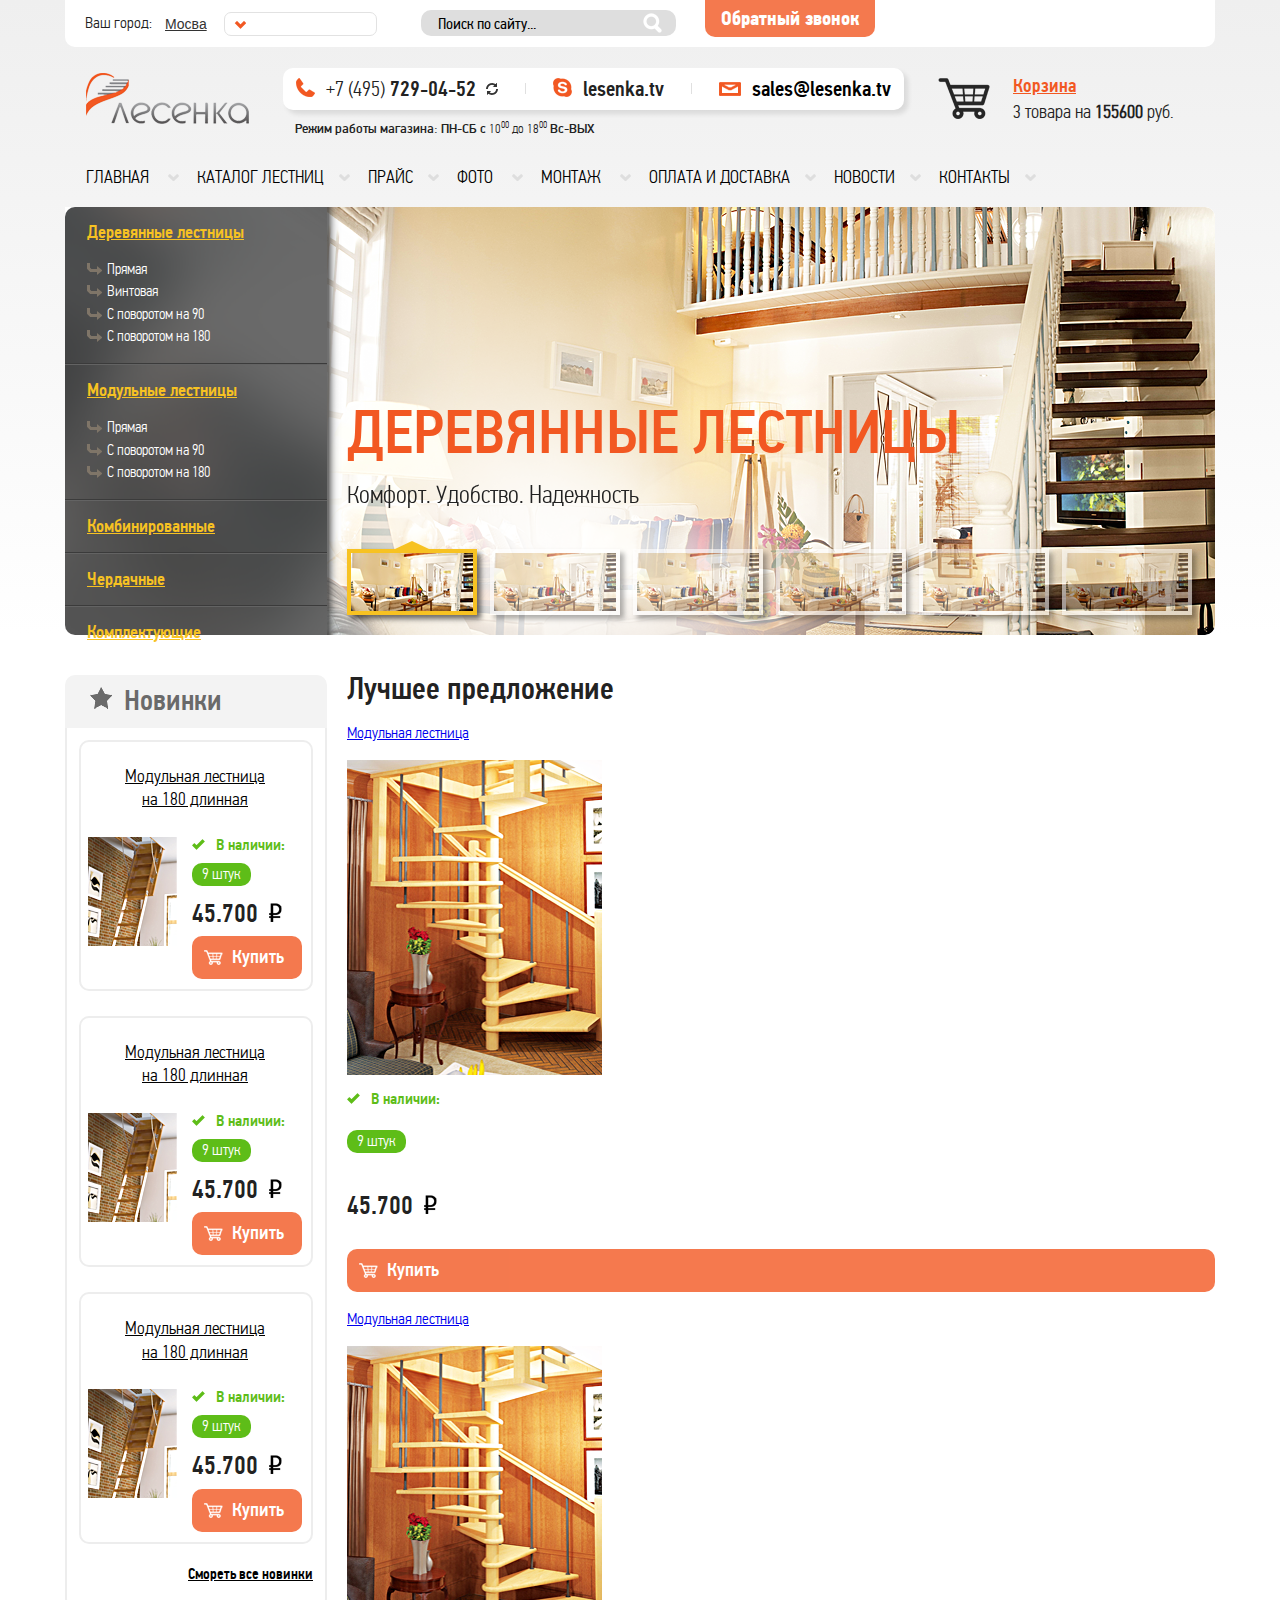
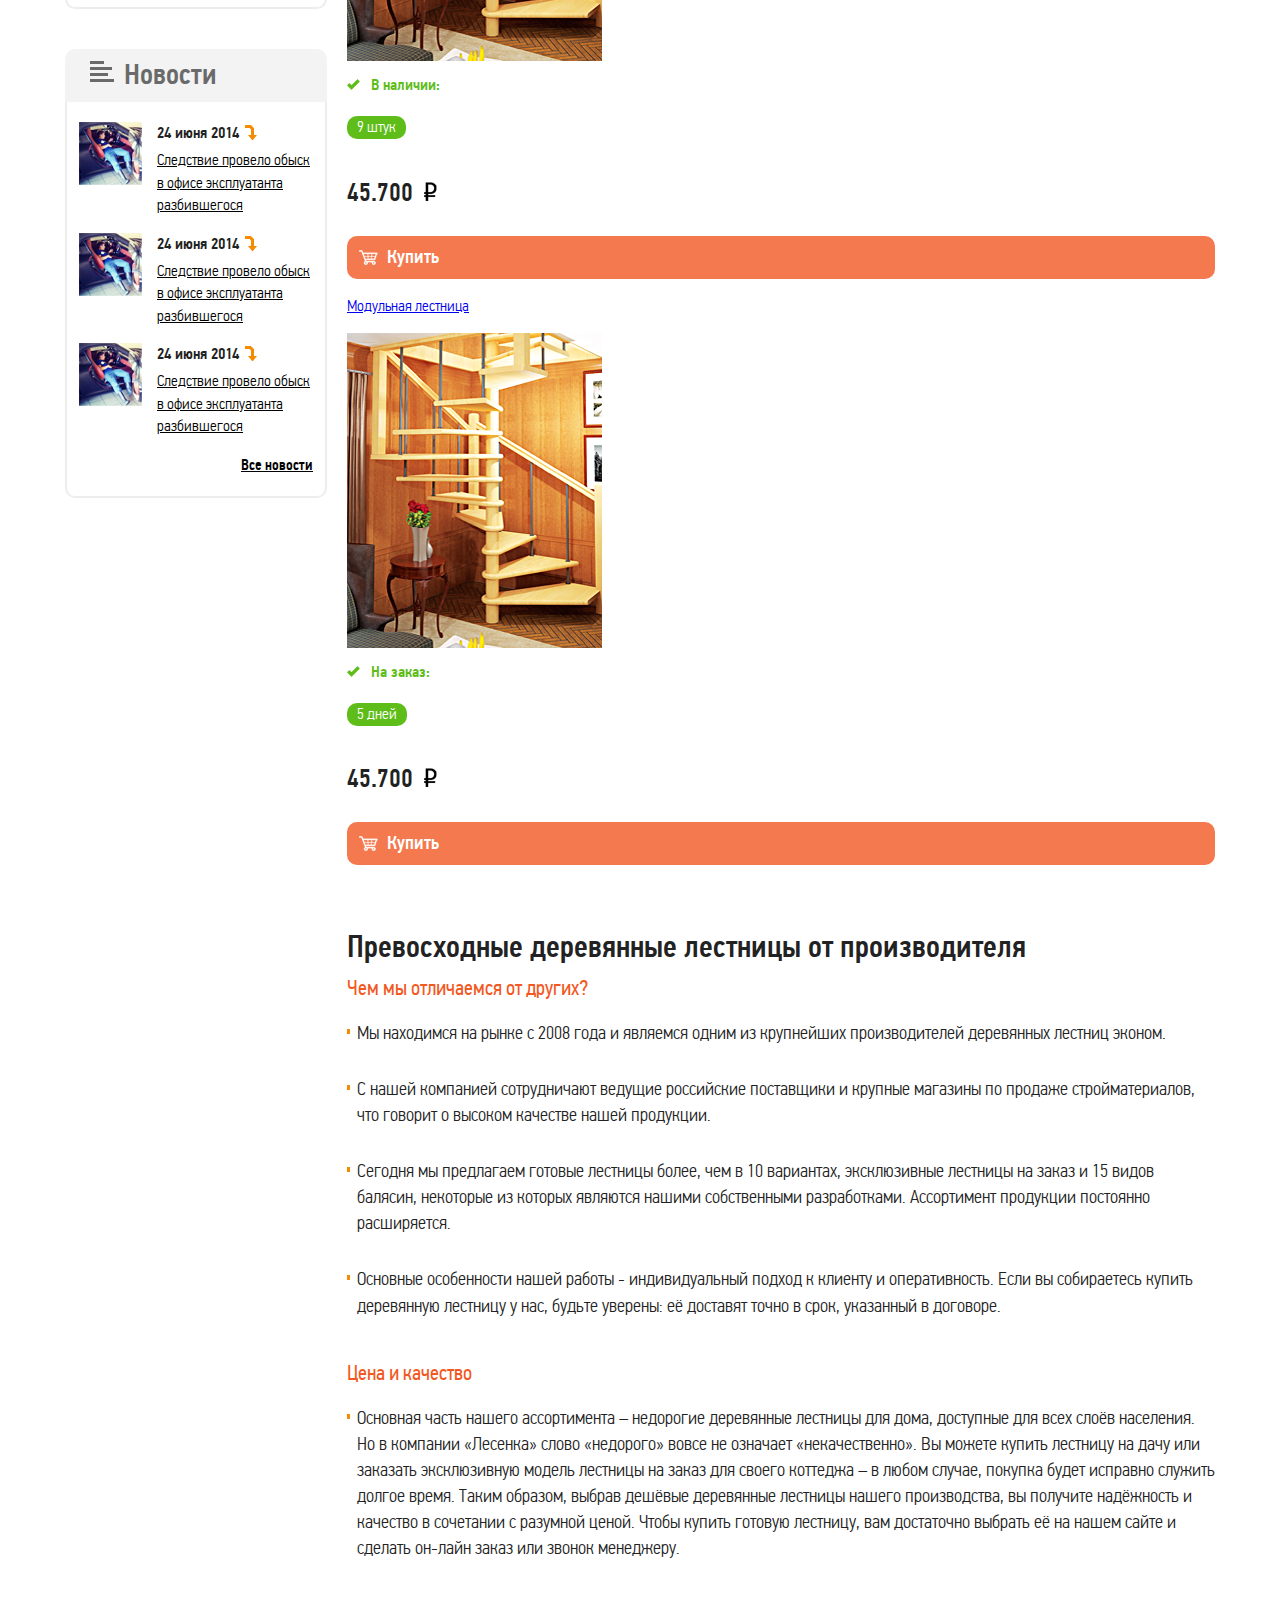
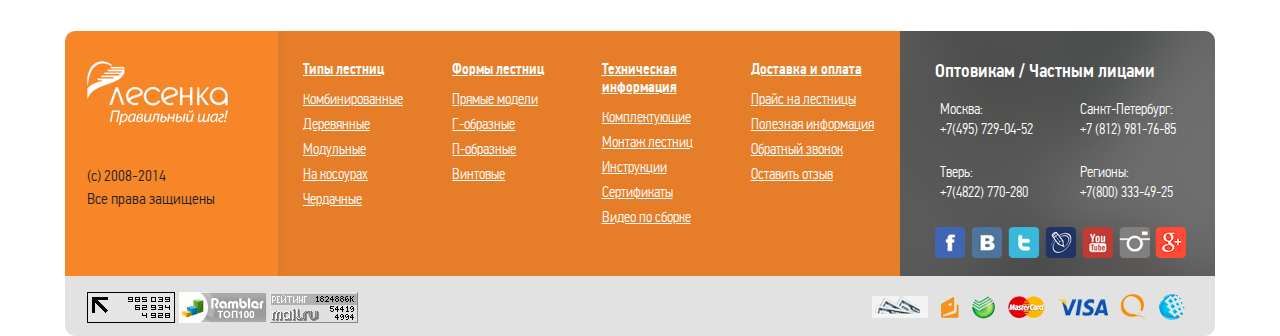
<file: index.html>
<!DOCTYPE html>
<!--[if lt IE 7]>      <html class="no-js lt-ie9 lt-ie8 lt-ie7"> <![endif]-->
<!--[if IE 7]>         <html class="no-js lt-ie9 lt-ie8"> <![endif]-->
<!--[if IE 8]>         <html class="no-js lt-ie9"> <![endif]-->
<!--[if gt IE 8]><!--> <html class="no-js"> <!--<![endif]-->
    <head>
        <meta charset="utf-8">
        <meta http-equiv="X-UA-Compatible" content="IE=edge,chrome=1">
        <title>lesenca</title>
        <meta name="description" content="">
        <meta name="viewport" content="width=device-width, initial-scale=1">

        <link href="favicon.ico" rel="shortcut icon" type="image/x-icon" />

        <link rel="stylesheet" href="css/normalize.min.css">
        <link rel="stylesheet" href="css/main.css">
        <link rel="stylesheet" href="css/responsive.css">


        <script src="//ajax.googleapis.com/ajax/libs/jquery/1.11.0/jquery.min.js"></script>
        <script>window.jQuery || document.write('<script src="js/vendor/jquery-1.11.0.min.js"><\/script>')</script>

        <script src="js/vendor/jquery.formstyler.min.js" type="text/javascript"></script>
        <script src="js/vendor/jquery.bxslider.min.js" type="text/javascript"></script>
        <script src="js/main.js"></script>

        <script type="text/javascript">
            $(document).ready(function(){
                $('.bxslider').bxSlider({
                    pagerCustom: '#bx-pager',
                    // mode: 'fade',
                    auto: true,
                });
            });
        </script>
        <!--[if lt IE 9]>
            <script src="//html5shiv.googlecode.com/svn/trunk/html5.js"></script>
            <script>window.html5 || document.write('<script src="js/vendor/html5shiv.js"><\/script>')</script>
        <![endif]-->
    </head>
    <body>
        <!--[if lt IE 8]>
            <p class="browsehappy">You are using an <strong>outdated</strong> browser. Please <a href="http://browsehappy.com/">upgrade your browser</a> to improve your experience.</p>
        <![endif]-->

        <div id="main">
            <header id="header" class="main_container">
                <div class="top_header">
                    <div class="city">
                        <ul>
                            <li>Ваш город:</li>
                            <li>
                                <select>
                                    <option>Мосва</option>
                                    <option>Питер</option>
                                </select>
                            </li>
                        </ul>
                    </div>

                    <div class="search">
                        <form>
                            <input type="text" placeholder="Поиск по сайту..." onfocus="this.placeholder=''" onblur="this.placeholder='Поиск по сайту...'" />
                            <input type="submit" />
                        </form>
                    </div>

                    <a class="back_btn" href="javascript:void(0)">Обратный звонок</a>

                    <script type="text/javascript" src="//yandex.st/share/share.js"charset="utf-8"></script>
                    <div class="yashare-auto-init" data-yashareL10n="ru" data-yashareType="small" data-yashareQuickServices="vkontakte,facebook,twitter,odnoklassniki,moimir" data-yashareTheme="counter"></div> 
                </div><!--END .top_header-->

                <article>
                    <a id="logo" href="index.html"></a>

                    <div class="contacts_list">
                        <ul>
                            <li class="tel">
                                <i></i>
                                <p><span>+7 (495)</span> 729-04-52<a href="#"></a></p>
                            </li>
                            <li class="line"></li>
                            <li class="skype">
                                <i></i>
                                <p>lesenka.tv</p>
                            </li>
                            <li class="line"></li>
                            <li class="mail">
                                <i></i>
                                <p><a href="mailto:sales@lesenka.tv">sales@lesenka.tv</a></p>
                            </li>
                        </ul>

                        <p>
                            Режим работы магазина: ПН-СБ с <span>10<sup>00</sup> до 18<sup>00</sup></span>  Вс-ВЫХ
                        </p>
                    </div>

                    <div class="busket">
                        <i></i>
                        <p>
                            <a href="#">Корзина</a>
                            <span>3 товара на <b>155600</b> руб.</span>
                        </p>
                    </div>
                </article>

                <nav>
                    <ul>
                        <li><a href="#">Главная <i></i></a></li>
                        <li><a href="#">Каталог лестниц<i></i></a></li>
                        <li><a href="#">Прайс<i></i></a></li>
                        <li><a href="#">Фото  <i></i></a></li>
                        <li><a href="#">Монтаж  <i></i></a></li>
                        <li><a href="#">Оплата и доставка<i></i></a></li>
                        <li><a href="#">Новости<i></i></a></li>
                        <li><a href="#">Контакты<i></i></a></li>
                    </ul>
                </nav>
            </header><!--#header-->

            <section class="main_container content">
                <aside>
                    <ul class="menu">
                        <li>
                            <p><a href="#">Деревянные лестницы</a></p>
                            
                            <ul>
                                <li><a href="#"><i><i></i></i>Прямая</a></li>
                                <li><a href="#"><i><i></i></i>Винтовая</a></li>
                                <li><a href="#"><i><i></i></i>С поворотом на 90</a></li>
                                <li><a href="#"><i><i></i></i>С поворотом на 180</a></li>
                            </ul>
                        </li>
                        <li>
                            <p><a href="#">Модульные лестницы</a></p>
                            

                            <ul>
                                <li><a href="#"><i><i></i></i>Прямая</a></li>
                                <li><a href="#"><i><i></i></i>С поворотом на 90</a></li>
                                <li><a href="#"><i><i></i></i>С поворотом на 180</a></li>
                            </ul>
                        </li>
                        <li><p><a href="#">Комбинированные</a></p></li>
                        <li><p><a href="#">Чердачные</a></p></li>
                        <li><p><a href="#">Комплектующие</a></p></li>
                    </ul>

                    <div id="new_items">
                        <h3 class="main_title"><i class="new_items"></i>Новинки</h3>

                        <ul>
                            <li>
                                <a href="#">Модульная лестница <br/> на 180 длинная</a>

                                <div class="img_block">
                                    <img src="img/pic_3.png">
                                </div>
                                <div class="cont_block">
                                    <p class="in_stock"><i></i>В наличии:</p>
                                    <p class="num">9 штук</p>
                                    <p class="price">45.700 <i></i></p>
                                    <a class="buy" href="#"><i></i>Купить</a>
                                </div>
                            </li>

                            <li>
                                <a href="#">Модульная лестница <br/> на 180 длинная</a>

                                <div class="img_block">
                                    <img src="img/pic_3.png">
                                </div>
                                <div class="cont_block">
                                    <p class="in_stock"><i></i>В наличии:</p>
                                    <p class="num">9 штук</p>
                                    <p class="price">45.700 <i></i></p>
                                    <a class="buy" href="#"><i></i>Купить</a>
                                </div>
                            </li>

                            <li>
                                <a href="#">Модульная лестница <br/> на 180 длинная</a>

                                <div class="img_block">
                                    <img src="img/pic_3.png">
                                </div>
                                <div class="cont_block">
                                    <p class="in_stock"><i></i>В наличии:</p>
                                    <p class="num">9 штук</p>
                                    <p class="price">45.700 <i></i></p>
                                    <a class="buy" href="#"><i></i>Купить</a>
                                </div>
                            </li>

                            <li class="all_news">
                                <a  href="#">Смореть все новинки</a>
                            </li>
                        </ul>
                    </div>

                    <div id="news">
                        <h3 class="main_title"><i class="news"></i>Новости</h3>

                        <ul>

                            <li>
                                <div class="img_block">
                                    <img src="img/pic_4.png" alt="">
                                </div>

                                <div class="cont_block">
                                    <span>24 июня 2014<i></i></span>
                                    <a href="#">Следствие провело обыск в офисе эксплуатанта разбившегося</a>
                                </div>
                            </li>

                            <li>
                                <div class="img_block">
                                    <img src="img/pic_4.png" alt="">
                                </div>

                                <div class="cont_block">
                                    <span>24 июня 2014<i></i></span>
                                    <a href="#">Следствие провело обыск в офисе эксплуатанта разбившегося</a>
                                </div>
                            </li>

                            <li>
                                <div class="img_block">
                                    <img src="img/pic_4.png" alt="">
                                </div>

                                <div class="cont_block">
                                    <span>24 июня 2014<i></i></span>
                                    <a href="#">Следствие провело обыск в офисе эксплуатанта разбившегося</a>
                                </div>
                            </li>

                            <li class="all_news"><a href="#">Все новости</a></li>
                        </ul>
                    </div>
                </aside>

                <article>
                    <section id="main_slider">
                        <ul class="bxslider">
                            <li>
                                <img src="img/pic_1.png" />

                                <div>
                                    <h3>Деревянные лестницы</h3>
                                    <p>Комфорт. Удобство. Надежность</p>
                                </div>
                            </li>

                            <li>
                                <img src="img/pic_1.png" />

                                <div>
                                    <h3>Деревянные лестницы 2</h3>
                                    <p>Комфорт. Удобство. Надежность</p>
                                </div>
                            </li>

                            <li>
                                <img src="img/pic_1.png" />

                                <div>
                                    <h3>Деревянные лестницы 3</h3>
                                    <p>Комфорт. Удобство. Надежность</p>
                                </div>
                            </li>

                            <li>
                                <img src="img/pic_1.png" />

                                <div>
                                    <h3>Деревянные лестницы 4</h3>
                                    <p>Комфорт. Удобство. Надежность</p>
                                </div>
                            </li>

                            <li>
                                <img src="img/pic_1.png" />

                                <div>
                                    <h3>Деревянные лестницы 5</h3>
                                    <p>Комфорт. Удобство. Надежность</p>
                                </div>
                            </li>

                            <li>
                                <img src="img/pic_1.png" />

                                <div>
                                    <h3>Деревянные лестницы</h3>
                                    <p>Комфорт. Удобство. Надежность</p>
                                </div>
                            </li>
                        </ul>

                        <div id="bx-pager">
                            <a data-slide-index="0" href=""><img src="img/pic_2.png" /></a>
                            <a data-slide-index="1" href=""><img src="img/pic_2.png" /></a>
                            <a data-slide-index="2" href=""><img src="img/pic_2.png" /></a>
                            <a data-slide-index="3" href=""><img src="img/pic_2.png" /></a>
                            <a data-slide-index="4" href=""><img src="img/pic_2.png" /></a>
                            <a data-slide-index="5" href=""><img src="img/pic_2.png" /></a>
                        </div>
                    </section><!--END #main_slider-->

                    <div id="best_deal">
                        <h2 class="medium_title">Лучшее предложение</h2>

                        <ul class="clearfix">
                            <li>
                                <div class="cont">
                                    <p class="title"><a href="#">Модульная лестница</a></p>

                                    <div class="img_block">
                                        <img src="img/pic_5.png" alt="">
                                        <span class="discount"></span>
                                    </div>
                                    <div class="in_stock_block">
                                        <p class="in_stock"><i></i>В наличии:</p>
                                        <p class="num">9 штук</p>
                                    </div>

                                    <ul class="clearfix">
                                        <li>
                                            <p class="price">45.700 <i></i></p>
                                        </li>
                                        <li>
                                            <a class="buy" href="#"><i></i>Купить</a>
                                        </li>
                                    </ul>
                                </div>
                            </li>

                            <li>
                                <div class="cont">
                                    <p class="title"><a href="#">Модульная лестница</a></p>

                                    <div class="img_block">
                                        <img src="img/pic_5.png" alt="">
                                        <span class="news"></span>
                                    </div>
                                    <div class="in_stock_block">
                                        <p class="in_stock"><i></i>В наличии:</p>
                                        <p class="num">9 штук</p>
                                    </div>

                                    <ul class="clearfix">
                                        <li>
                                            <p class="price">45.700 <i></i></p>
                                        </li>
                                        <li>
                                            <a class="buy" href="#"><i></i>Купить</a>
                                        </li>
                                    </ul>
                                </div>
                            </li>

                            <li>
                                <div class="cont">
                                    <p class="title"><a href="#">Модульная лестница</a></p>

                                    <div class="img_block">
                                        <img src="img/pic_5.png" alt="">
                                        <span class="action"></span>
                                    </div>
                                    <div class="in_stock_block">
                                        <p class="in_stock order"><i></i>На заказ:</p>
                                        <p class="num day">5 дней</p>
                                    </div>

                                    <ul class="clearfix">
                                        <li>
                                            <p class="price">45.700 <i></i></p>
                                        </li>
                                        <li>
                                            <a class="buy" href="#"><i></i>Купить</a>
                                        </li>
                                    </ul>
                                </div>
                            </li>


                        </ul>
                    </div>

                    <div class="about_us">
                        <h3 class="medium_title">Превосходные деревянные лестницы от производителя</h3>
                        <h4 class="orange_title">Чем мы отличаемся от других?</h4>

                        <ul>
                            <li>
                                Мы находимся на рынке с 2008 года и являемся одним из крупнейших производителей деревянных лестниц эконом.
                            </li>
                            <li>
                                С нашей компанией сотрудничают ведущие российские поставщики и крупные магазины по продаже стройматериалов, 
                                что говорит о высоком качестве нашей продукции.
                            </li>
                            <li>
                                Сегодня мы предлагаем готовые лестницы более, чем в 10 вариантах, эксклюзивные лестницы на заказ и 15 видов
                                балясин, некоторые из которых являются нашими собственными разработками. Ассортимент продукции постоянно
                                расширяется.

                            </li>
                            <li>
                                Основные особенности нашей работы - индивидуальный подход к клиенту и оперативность. Если вы собираетесь купить
                                деревянную лестницу у нас, будьте уверены: её доставят точно в срок, указанный в договоре.
                            </li>
                        </ul>
                        <h4 class='orange_title'>Цена и качество</h4>

                        <ul>
                            <li>
                                Основная часть нашего ассортимента – недорогие деревянные лестницы для дома, доступные для всех слоёв населения. 
                                Но в компании «Лесенка» слово «недорого» вовсе не означает «некачественно». Вы можете купить лестницу на дачу или
                                заказать эксклюзивную модель лестницы на заказ для своего коттеджа – в любом случае, покупка будет исправно
                                служить долгое время. Таким образом, выбрав дешёвые деревянные лестницы нашего производства, вы получите
                                надёжность и качество в сочетании с разумной ценой. Чтобы купить готовую лестницу, вам достаточно выбрать её на 
                                нашем сайте и сделать он-лайн заказ или звонок менеджеру.
                            </li>
                        </ul>
                    </div>
                </article>
            </section>
        </div><!--END #main-->

        <footer id="footer" class="main_container">
            <section class="clearfix">
                <div class="logo_block">
                    <a class="logo" href="#"></a>
                    <p>(с) 2008-2014 <br/> Все права защищены </p>
                </div>

                <div class="contacts">
                    <h3>Оптовикам /  Частным лицами</h3>
                    <ul class="contacts_list">
                        <li>
                            <p>Москва:    <span>+7(495) 729-04-52</span></p>
                        </li>

                        <li>
                            <p>Санкт-Петербург:<span> +7 (812) 981-76-85</span></p>
                        </li>

                        <li>
                            <p>Тверь:   <span>+7(4822) 770-280</span></p>
                        </li>

                        <li>
                            <p>Регионы:  <span>+7(800) 333-49-25</span></p>
                        </li>
                    </ul>

                    <ul class="social">
                        <li><a href="#"><img src="img/social/soc_1.png" alt=''></a></li>
                        <li><a href="#"><img src="img/social/soc_2.png" alt=''></a></li>
                        <li><a href="#"><img src="img/social/soc_3.png" alt=''></a></li>
                        <li><a href="#"><img src="img/social/soc_4.png" alt=''></a></li>
                        <li><a href="#"><img src="img/social/soc_5.png" alt=''></a></li>
                        <li><a href="#"><img src="img/social/soc_6.png" alt=''></a></li>
                        <li><a href="#"><img src="img/social/soc_7.png" alt=''></a></li>
                    </ul>
                </div>

                <div class="footer_menu">
                    <ul>
                        <li>
                            <ul>
                                <li><h3><a href="">Типы лестниц</a></h3></li>
                                <li><a href="#">Комбинированные</a></li>
                                <li><a href="#">Деревянные</a></li>
                                <li><a href="#">Модульные</a></li>
                                <li><a href="#">На косоурах</a></li>
                                <li><a href="#">Чердачные </a></li>
                            </ul>
                        </li>

                        <li>
                            <ul>
                                <li><h3><a href="">Формы лестниц</a></h3></li>
                                <li><a href="#">Прямые модели</a></li>
                                <li><a href="#">Г-образные</a></li>
                                <li><a href="#">П-образные</a></li>
                                <li><a href="#">Винтовые</a></li>
                            </ul>
                        </li>

                        <li>
                            <ul>
                                <li><h3><a href="">Техническая информация</a></h3></li>
                                <li><a href="#">Комплектующие</a></li>
                                <li><a href="#">Монтаж лестниц</a></li>
                                <li><a href="#">Инструкции</a></li>
                                <li><a href="#">Сертификаты</a></li>
                                <li><a href="#">Видео по сборке</a></li>
                            </ul>
                        </li>

                        <li>
                            <ul>
                                <li><h3><a href="">Доставка и оплата</a></h3></li>
                                <li><a href="#">Прайс на лестницы</a></li>
                                <li><a href="#">Полезная информация</a></li>
                                <li><a href="#">Обратный звонок</a></li>
                                <li><a href="#">Оставить отзыв</a></li>
                            </ul>
                        </li>
                    </ul>
                </div>
            </section>
            <div class="bottom_footer">
                <ul class="counters">
                    <li><a href="#"><img src="img/pic_6.png" alt=""></a></li>
                    <li><a href="#"><img src="img/pic_7.png" alt=""></a></li>
                    <li><a href="#"><img src="img/pic_8.png" alt=""></a></li>
                </ul>

                <ul class="payment">
                    <li><a href="#"><img src="img/pic_9.png" alt=""></a></li>
                    <li><a href="#"><img src="img/pic_10.png" alt=""></a></li>
                    <li><a href="#"><img src="img/pic_11.png" alt=""></a></li>
                    <li><a href="#"><img src="img/pic_12.png" alt=""></a></li>
                    <li><a href="#"><img src="img/pic_13.png" alt=""></a></li>
                    <li><a href="#"><img src="img/pic_14.png" alt=""></a></li>
                    <li><a href="#"><img src="img/pic_15.png" alt=""></a></li>
                </ul>
            </div>
        </footer>
    </body>
</html>
</file>
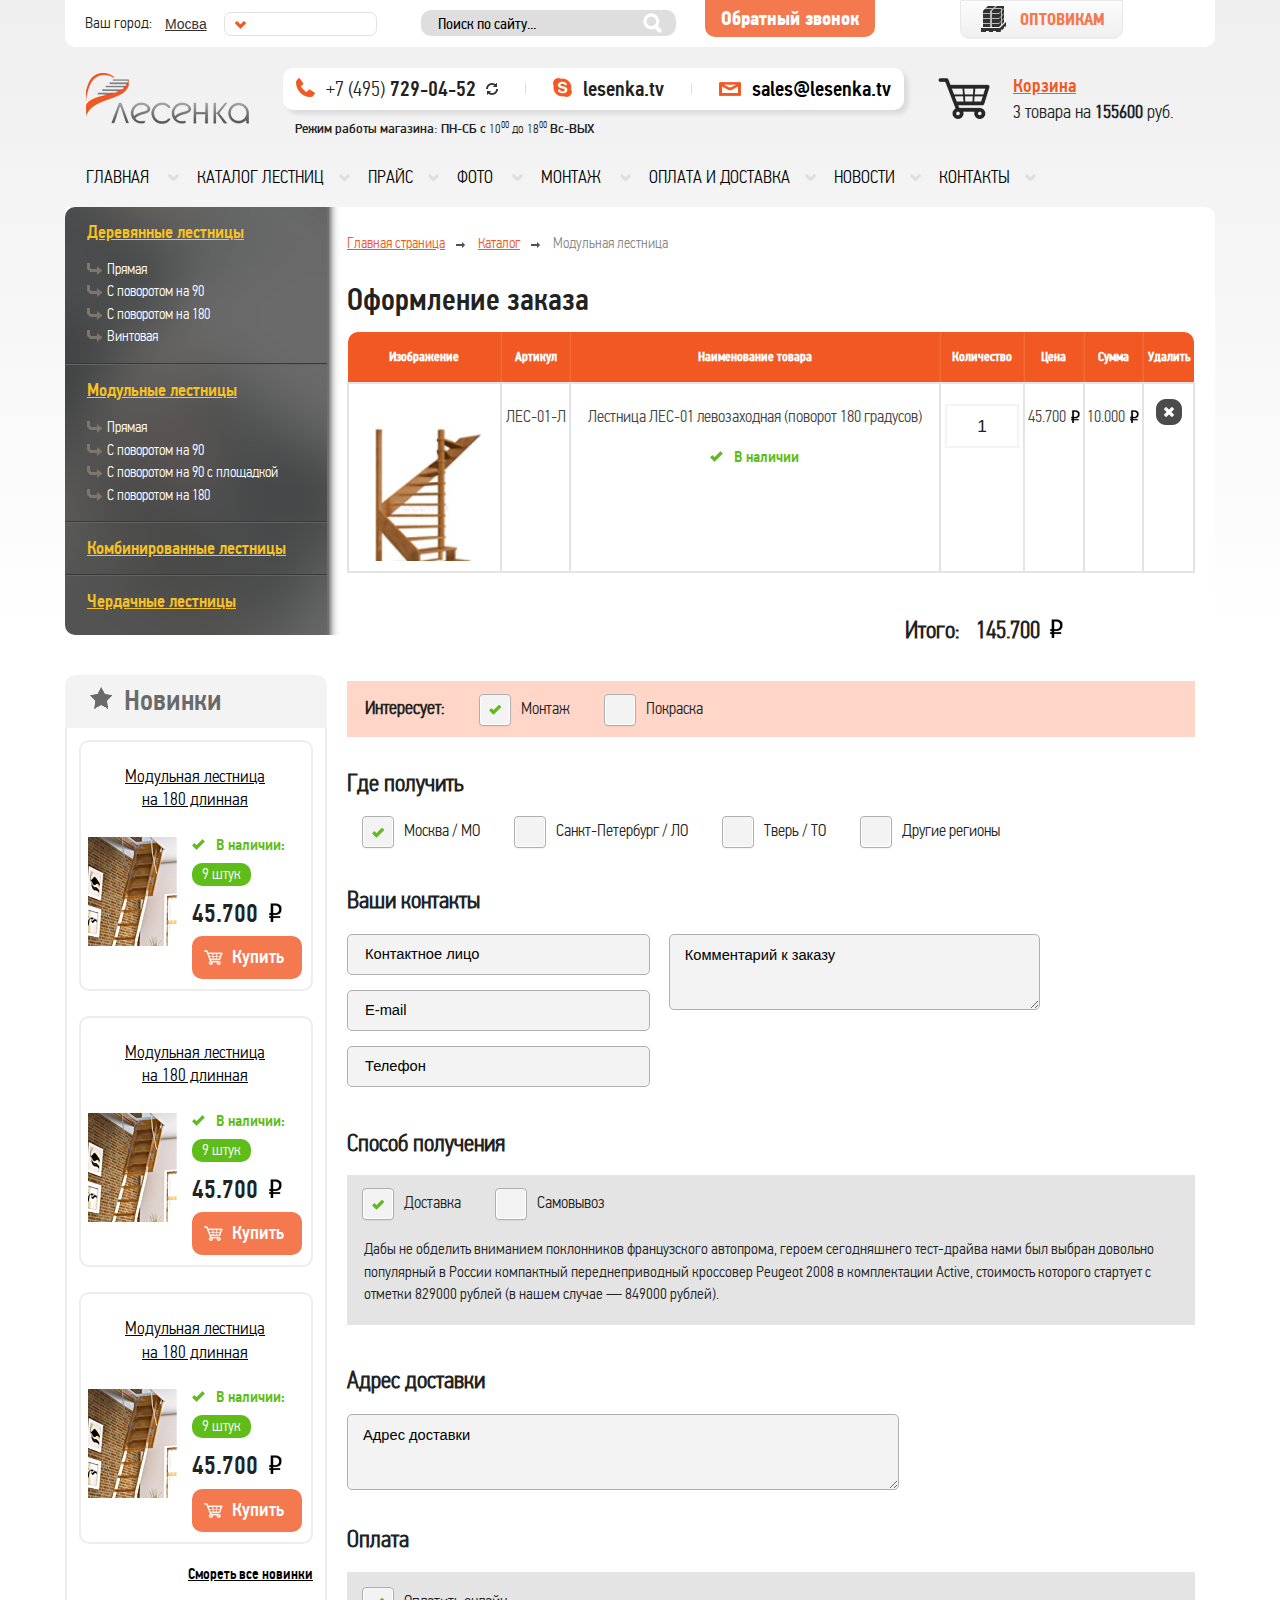
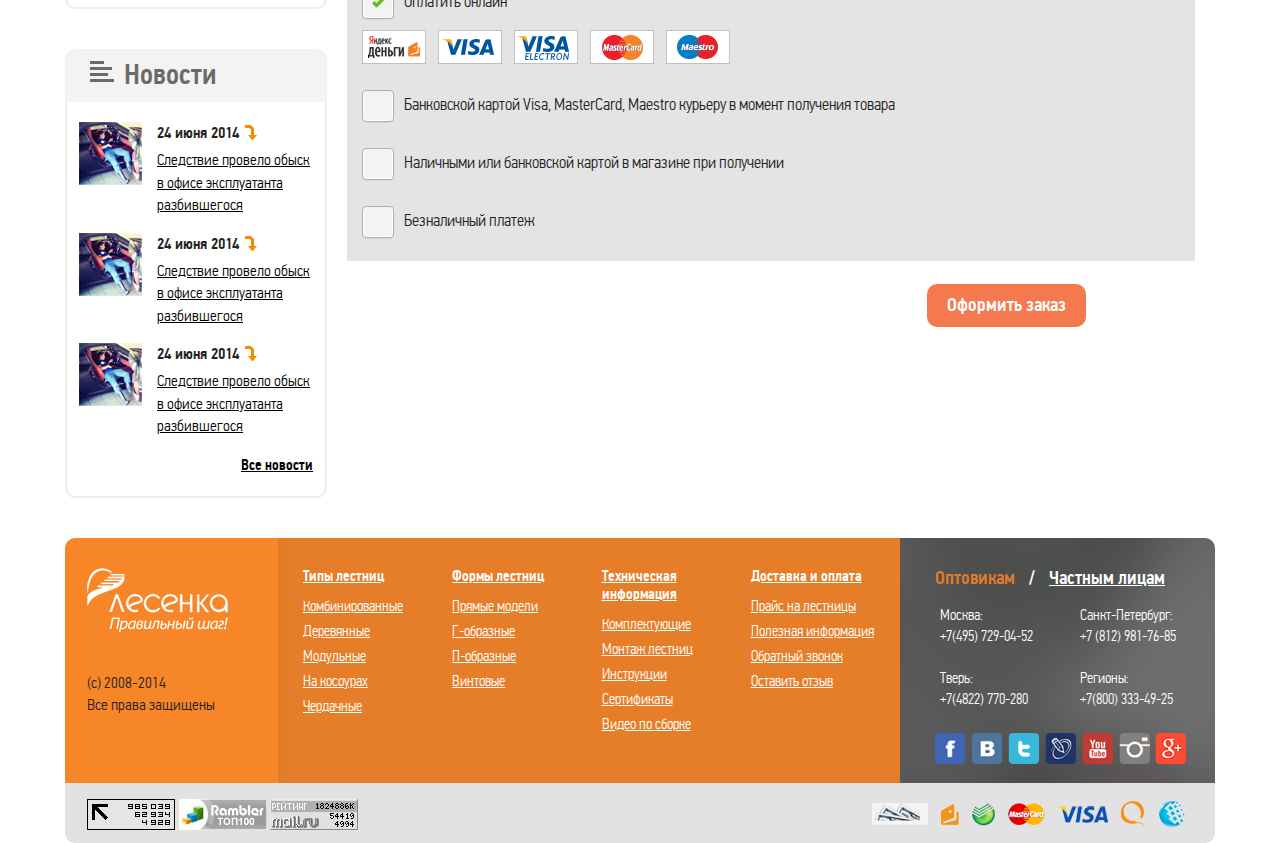
<file: basket.html>
<!DOCTYPE html>
<!--[if lt IE 7]>      <html class="no-js lt-ie9 lt-ie8 lt-ie7"> <![endif]-->
<!--[if IE 7]>         <html class="no-js lt-ie9 lt-ie8"> <![endif]-->
<!--[if IE 8]>         <html class="no-js lt-ie9"> <![endif]-->
<!--[if gt IE 8]><!--> <html class="no-js"> <!--<![endif]-->
    <head>
        <meta charset="utf-8">
        <meta http-equiv="X-UA-Compatible" content="IE=edge,chrome=1">
        <title>lesenca</title>
        <meta name="description" content="">
        <meta name="viewport" content="width=device-width, initial-scale=1">

        <link href="favicon.ico" rel="shortcut icon" type="image/x-icon" />

        <link rel="stylesheet" href="css/normalize.min.css">

        <link rel="stylesheet" href="css/normalize.min.css">
        <link rel="stylesheet" href="css/main.css">
        <link rel="stylesheet" href="css/responsive.css">
 

        <script src="//ajax.googleapis.com/ajax/libs/jquery/1.11.0/jquery.min.js"></script>
        <script>window.jQuery || document.write('<script src="js/vendor/jquery-1.11.0.min.js"><\/script>')</script>

        <script src="js/vendor/jquery.formstyler.min.js" type="text/javascript"></script>
        <script src="js/vendor/jquery.bxslider.min.js" type="text/javascript"></script>
        <script src="js/vendor/owl.carousel.min.js"></script>
        <script src="js/vendor/jquery.fancybox.pack.js"></script>
        <script src="js/main.js"></script>


        <!--[if lt IE 9]>
            <script src="//html5shiv.googlecode.com/svn/trunk/html5.js"></script>
            <script>window.html5 || document.write('<script src="js/vendor/html5shiv.js"><\/script>')</script>
        <![endif]-->
    </head>
    <body>
        <!--[if lt IE 8]>
            <p class="browsehappy">You are using an <strong>outdated</strong> browser. Please <a href="http://browsehappy.com/">upgrade your browser</a> to improve your experience.</p>
        <![endif]-->

        <div id="main">
            
            <header id="header" class="main_container">
                <div class="top_header">
                    <div class="city">
                        <ul>
                            <li>Ваш город:</li>
                            <li>
                                <select>
                                    <option>Мосва</option>
                                    <option>Питер</option>
                                </select>
                            </li>
                        </ul>
                    </div>

                    <div class="search">
                        <form>
                            <input type="text" placeholder="Поиск по сайту..." onfocus="this.placeholder=''" onblur="this.placeholder='Поиск по сайту...'" />
                            <input type="submit" />
                        </form>
                    </div>

                    <a class="back_btn" href="javascript:void(0)">Обратный звонок</a>
                    <a class="wholesalers"  href="#"><i></i>Оптовикам</a>
                </div><!--END .top_header-->

                <article>
                    <a id="logo" href="index.html"></a>

                    <div class="contacts_list">
                        <ul>
                            <li class="tel">
                                <i></i>
                                <p><span>+7 (495)</span> 729-04-52<a href="#"></a></p>
                            </li>
                            <li class="line"></li>
                            <li class="skype">
                                <i></i>
                                <p>lesenka.tv</p>
                            </li>
                            <li class="line"></li>
                            <li class="mail">
                                <i></i>
                                <p><a href="mailto:sales@lesenka.tv">sales@lesenka.tv</a></p>
                            </li>
                        </ul>

                        <p>
                            Режим работы магазина: ПН-СБ с <span>10<sup>00</sup> до 18<sup>00</sup></span>  Вс-ВЫХ
                        </p>
                    </div>

                    <div class="busket">
                        <i></i>
                        <p>
                            <a href="#">Корзина</a>
                            <span>3 товара на <b>155600</b> руб.</span>
                        </p>
                    </div>
                </article>

                <nav>
                    <ul>
                        <li><a href="#">Главная <i></i></a></li>
                        <li><a href="#">Каталог лестниц<i></i></a></li>
                        <li><a href="#">Прайс<i></i></a></li>
                        <li><a href="#">Фото  <i></i></a></li>
                        <li><a href="#">Монтаж  <i></i></a></li>
                        <li><a href="#">Оплата и доставка<i></i></a></li>
                        <li><a href="#">Новости<i></i></a></li>
                        <li><a href="#">Контакты<i></i></a></li>
                    </ul>
                </nav>
            </header><!--#header-->


            <section class="main_container content">
                <aside>
                    
                    <ul class="menu">
                        <li>
                            <p><a href="#">Деревянные лестницы</a></p>
                            
                            <ul>
                                <li><a href="#"><i><i></i></i>Прямая</a></li>
                                <li><a href="#"><i><i></i></i>С поворотом на 90</a></li>
                                <li><a href="#"><i><i></i></i>С поворотом на 180</a></li>
                                <li><a href="#"><i><i></i></i>Винтовая</a></li>
                            </ul>
                        </li>
                        <li>
                            <p><a href="#">Модульные лестницы</a></p>
                            

                            <ul>
                                <li><a href="#"><i><i></i></i>Прямая</a></li>
                                <li><a href="#"><i><i></i></i>С поворотом на 90</a></li>
                                <li><a href="#"><i><i></i></i>С поворотом на 90 с площадкой</a></li>
                                <li><a href="#"><i><i></i></i>С поворотом на 180</a></li>
                            </ul>
                        </li>
                        <li><p><a href="#">Комбинированные лестницы</a></p></li>
                        <li><p><a href="#">Чердачные лестницы</a></p></li>
                    </ul>

                    <div id="new_items">
                        <h3 class="main_title"><i class="new_items"></i>Новинки</h3>

                        <ul>
                            <li>
                                <a href="#">Модульная лестница <br/> на 180 длинная</a>

                                <div class="img_block">
                                    <img src="img/pic_3.png">
                                </div>
                                <div class="cont_block">
                                    <p class="in_stock"><i></i>В наличии:</p>
                                    <p class="num">9 штук</p>
                                    <p class="price">45.700 <i></i></p>
                                    <a class="buy" href="#"><i></i>Купить</a>
                                </div>
                            </li>

                            <li>
                                <a href="#">Модульная лестница <br/> на 180 длинная</a>

                                <div class="img_block">
                                    <img src="img/pic_3.png">
                                </div>
                                <div class="cont_block">
                                    <p class="in_stock"><i></i>В наличии:</p>
                                    <p class="num">9 штук</p>
                                    <p class="price">45.700 <i></i></p>
                                    <a class="buy" href="#"><i></i>Купить</a>
                                </div>
                            </li>

                            <li>
                                <a href="#">Модульная лестница <br/> на 180 длинная</a>

                                <div class="img_block">
                                    <img src="img/pic_3.png">
                                </div>
                                <div class="cont_block">
                                    <p class="in_stock"><i></i>В наличии:</p>
                                    <p class="num">9 штук</p>
                                    <p class="price">45.700 <i></i></p>
                                    <a class="buy" href="#"><i></i>Купить</a>
                                </div>
                            </li>

                            <li class="all_news">
                                <a  href="#">Смореть все новинки</a>
                            </li>
                        </ul>
                    </div>

                    <div id="news">
                        <h3 class="main_title"><i class="news"></i>Новости</h3>

                        <ul>

                            <li>
                                <div class="img_block">
                                    <img src="img/pic_4.png" alt="">
                                </div>

                                <div class="cont_block">
                                    <span>24 июня 2014<i></i></span>
                                    <a href="#">Следствие провело обыск в офисе эксплуатанта разбившегося</a>
                                </div>
                            </li>

                            <li>
                                <div class="img_block">
                                    <img src="img/pic_4.png" alt="">
                                </div>

                                <div class="cont_block">
                                    <span>24 июня 2014<i></i></span>
                                    <a href="#">Следствие провело обыск в офисе эксплуатанта разбившегося</a>
                                </div>
                            </li>

                            <li>
                                <div class="img_block">
                                    <img src="img/pic_4.png" alt="">
                                </div>

                                <div class="cont_block">
                                    <span>24 июня 2014<i></i></span>
                                    <a href="#">Следствие провело обыск в офисе эксплуатанта разбившегося</a>
                                </div>
                            </li>

                            <li class="all_news"><a href="#">Все новости</a></li>
                        </ul>
                    </div>
                </aside>

                <article>
                    <ul class="breadcrumbs">
                        <li><a href="">Главная страница</a></li>
                        <li><a href="">Каталог</a></li>
                        <li>Модульная лестница</li>
                    </ul>

                    <div class="basket-block">
                        <h2 class="medium_title">Оформление заказа</h2>

                        <table class="orange-table">
                            <thead>
                                <th>Изображение</th>
                                <th>Артикул</th>
                                <th>Наименование товара</th>
                                <th>Количество</th>
                                <th>Цена</th>
                                <th>Сумма</th>
                                <th>Удалить</th>
                            </thead>

                            <tbody>
                                <tr class="with-img">
                                    <td>
                                        <div class="img-block">
                                            <img src="img/pic_23.png" alt="">
                                        </div>
                                    </td>
                                    <td>ЛЕС-01-Л</td>
                                    <td class="product">
                                        Лестница ЛЕС-01 левозаходная (поворот 180 градусов)
                                        <p class="in_stock"><i></i>В наличии</p>
                                    </td>
                                    <td>
                                        <input type="text" value="1" />
                                    </td>
                                    <td><span>45.700<i></i></span></td>
                                    <td><span>10.000<i></i></span></td>
                                    <td><a class="delete" href="#"></td>
                                </tr>
                            </tbody>
                        </table>

                        <p class="total">
                            Итого:
                            <span>145.700</span> 
                            <i></i>
                        </p>
                        <form>
                            <ul class="interested inline-list">
                                <li>
                                    <b>Интересует:</b>
                                </li>

                                <li>
                                    <input id="check-1" type="radio" name="radio-1" checked/>
                                    <label for="check-1">Монтаж</label>
                                </li>

                                <li>
                                    <input id="check-2" type="radio" name="radio-1"/>
                                    <label for="check-2">Покраска</label>
                                </li>
                            </ul>
                            <h4>Где получить</h4>

                            <ul class="inline-list">

                                <li>
                                    <input id="check-3" type="radio" name="radio-2" checked/>
                                    <label for="check-3">Москва / МО</label>
                                </li>

                                <li>
                                    <input id="check-4" type="radio" name="radio-2" />
                                    <label for="check-4">Санкт-Петербург / ЛО</label>
                                </li>

                                <li>
                                    <input id="check-5" type="radio" name="radio-2" />
                                    <label for="check-5">Тверь / ТО</label>
                                </li>

                                <li>
                                    <input id="check-6" type="radio" name="radio-2" />
                                    <label for="check-6">Другие регионы</label>
                                </li>
                            </ul>

                            <h4>Ваши контакты</h4>

                            <div class="contacts-info">
                                <div class="f_left">
                                    <input type="text" placeholder="Контактное лицо" />
                                    <input type="text" placeholder="E-mail" />
                                    <input type="text" placeholder="Телефон" />
                                </div>
                                <div class="f_right">
                                    <textarea placeholder="Комментарий к заказу"></textarea>
                                </div>
                            </div>

                            <h4>Способ получения</h4>

                            <div class="gray-block">
                                <ul class="inline-list">
                                    <li>
                                        <input id="check-7" type="radio" name="radio-3" checked/>
                                        <label for="check-7">Доставка</label>
                                    </li>

                                    <li>
                                        <input id="check-8" type="radio" name="radio-3" />
                                        <label for="check-8">Самовывоз</label>
                                    </li>
                                </ul>

                                <p>
                                    Дабы не обделить вниманием поклонников французского автопрома, героем сегодняшнего тест-драйва нами был выбран довольно популярный в России компактный переднеприводный кроссовер Peugeot 2008 в комплектации Active, стоимость которого стартует с отметки 829000 рублей (в нашем случае — 849000 рублей).
                                </p>
                            </div>

                            <h4>Адрес доставки</h4>

                            <textarea class="full" placeholder="Адрес доставки"></textarea>

                            <h4>Оплата</h4>

                            <div class="gray-block payment-block">
                                <ul>

                                    <li>
                                        <input id="check-9" type="radio" name="radio-4" checked/>
                                        <label for="check-9">Оплатить онлайн</label>
                                    </li>

                                    <li>
                                        <ul>

                                            <li>
                                                <a href="#">
                                                    <img src="img/pic_24.png" alt="" />
                                                </a>
                                            </li>

                                            <li>
                                                <a href="#">
                                                    <img src="img/pic_25.png" alt="" />
                                                </a>
                                            </li>

                                            <li>
                                                <a href="#">
                                                    <img src="img/pic_26.png" alt="" />
                                                </a>
                                            </li>

                                            <li>
                                                <a href="#">
                                                    <img src="img/pic_27.png" alt="" />
                                                </a>
                                            </li>

                                            <li>
                                                <a href="#">
                                                    <img src="img/pic_28.png" alt="" />
                                                </a>
                                            </li>
                                        </ul>
                                    </li>

                                    <li>
                                        <input id="check-10" type="radio" name="radio-4" />
                                        <label for="check-10">Банковской картой Visa, MasterCard, Maestro курьеру в момент получения товара</label>
                                    </li>

                                    <li>
                                        <input id="check-11" type="radio" name="radio-4" />
                                        <label for="check-11">Наличными или банковской картой в магазине при получении</label>
                                    </li>

                                    <li>
                                        <input id="cashless-payment" type="radio" name="radio-4"/>
                                        <label for="cashless-payment">Безналичный платеж </label>
                                    </li>
                                </ul>

                                <div class="cashless-payment">
                                    <div class="f_left">
                                        <input type="text" placeholder="Наименование организации сокращенное" />
                                        <input type="text" placeholder="Полное наименование" />
                                        <input type="text" placeholder="Юридический адрес" />
                                        <input type="text" placeholder="Фактический адрес" />
                                        <input type="text" placeholder="Контактное лицо" />
                                        <input type="text" placeholder="Телефон" />
                                        <input type="text" placeholder="ИНН (10-12 цифр)" />
                                        <input type="text" placeholder="КПП (9 цифр)" />
                                        <input type="text" placeholder="Расчетный счет" />
                                        <input type="text" placeholder="Банк плательщика" />
                                        <input type="text" placeholder="БИК (9 цифр)" />
                                        <input type="text" placeholder="Корреспондентский счет (20 цифр)" />
                                        <input type="text" placeholder="E-mail для выставления счета" />
                                    </div>
                                    <div class="f_right">
                                        <p>
                                            После оформления заказа на указанный e-mail будет выслан счет, который можно будет оплатить в любом ближайшем банке. Если заказ оформлен в Москве или Московской области, счет будет выслан на электронную почту в течение суток после оформления заказа. После этого счет необходимо оплатить в течение 5 рабочих дней. В Москве, Твери, Московской и Тверской областях оформить и забрать заказ можно с понедельника по пятницу с 8:00 до 17:00. В Санкт-Петербурге с 9:00 до 18:00. Если заказ оформлен после 17.00, он будет обработан на следующий день.
                                        </p>
                                    </div>
                                </div>
                            </div>

                            <button type="submit">Оформить заказ</button>
                        </form>

                    </div><!--END .basket-block-->
                

                </article>
            </section>
        </div><!--END #main-->

        <footer id="footer" class="main_container">
            <section class="clearfix">
                <div class="logo_block">
                    <a class="logo" href="#"></a>
                    <p>(с) 2008-2014 <br/> Все права защищены </p>
                </div>

                <div class="contacts">
                    <h3><a class="active" data-contacts="#contacts-tab-1" href="javascript:void(0)">Оптовикам</a>
                        <span>/</span>
                        <a data-contacts="#contacts-tab-2" href="javascript:void(0)">Частным лицам</a>
                    </h3>

                    <div id="contacts-tab-1" class="contacts-tab active">
                        <ul class="contacts_list">
                            <li>
                                <p>Москва:    <span>+7(495) 729-04-52</span></p>
                            </li>

                            <li>
                                <p>Санкт-Петербург:<span> +7 (812) 981-76-85</span></p>
                            </li>

                            <li>
                                <p>Тверь:   <span>+7(4822) 770-280</span></p>
                            </li>

                            <li>
                                <p>Регионы:  <span>+7(800) 333-49-25</span></p>
                            </li>
                        </ul>
                    </div>


                    <div id="contacts-tab-2" class="contacts-tab">
                        <ul class="contacts_list">
                            <li>
                                <p>Москва:    <span>+7(495) 333-04-52</span></p>
                            </li>

                            <li>
                                <p>Санкт-Петербург:<span> +7 (842) 981-76-85</span></p>
                            </li>

                            <li>
                                <p>Тверь:   <span>+7(4822) 444-280</span></p>
                            </li>

                            <li>
                                <p>Регионы:  <span>+7(800) 353-49-25</span></p>
                            </li>
                        </ul>
                    </div>


                    <ul class="social">
                        <li><a href="#"><img src="img/social/soc_1.png" alt=''></a></li>
                        <li><a href="#"><img src="img/social/soc_2.png" alt=''></a></li>
                        <li><a href="#"><img src="img/social/soc_3.png" alt=''></a></li>
                        <li><a href="#"><img src="img/social/soc_4.png" alt=''></a></li>
                        <li><a href="#"><img src="img/social/soc_5.png" alt=''></a></li>
                        <li><a href="#"><img src="img/social/soc_6.png" alt=''></a></li>
                        <li><a href="#"><img src="img/social/soc_7.png" alt=''></a></li>
                    </ul>
                </div>

                <div class="footer_menu">
                    <ul>
                        <li>
                            <ul>
                                <li><h3><a href="">Типы лестниц</a></h3></li>
                                <li><a href="#">Комбинированные</a></li>
                                <li><a href="#">Деревянные</a></li>
                                <li><a href="#">Модульные</a></li>
                                <li><a href="#">На косоурах</a></li>
                                <li><a href="#">Чердачные </a></li>
                            </ul>
                        </li>

                        <li>
                            <ul>
                                <li><h3><a href="">Формы лестниц</a></h3></li>
                                <li><a href="#">Прямые модели</a></li>
                                <li><a href="#">Г-образные</a></li>
                                <li><a href="#">П-образные</a></li>
                                <li><a href="#">Винтовые</a></li>
                            </ul>
                        </li>

                        <li>
                            <ul>
                                <li><h3><a href="">Техническая информация</a></h3></li>
                                <li><a href="#">Комплектующие</a></li>
                                <li><a href="#">Монтаж лестниц</a></li>
                                <li><a href="#">Инструкции</a></li>
                                <li><a href="#">Сертификаты</a></li>
                                <li><a href="#">Видео по сборке</a></li>
                            </ul>
                        </li>

                        <li>
                            <ul>
                                <li><h3><a href="">Доставка и оплата</a></h3></li>
                                <li><a href="#">Прайс на лестницы</a></li>
                                <li><a href="#">Полезная информация</a></li>
                                <li><a href="#">Обратный звонок</a></li>
                                <li><a href="#">Оставить отзыв</a></li>
                            </ul>
                        </li>
                    </ul>
                </div>
            </section>
            <div class="bottom_footer">
                <ul class="counters">
                    <li><a href="#"><img src="img/pic_6.png" alt=""></a></li>
                    <li><a href="#"><img src="img/pic_7.png" alt=""></a></li>
                    <li><a href="#"><img src="img/pic_8.png" alt=""></a></li>
                </ul>

                <ul class="payment">
                    <li><a href="#"><img src="img/pic_9.png" alt=""></a></li>
                    <li><a href="#"><img src="img/pic_10.png" alt=""></a></li>
                    <li><a href="#"><img src="img/pic_11.png" alt=""></a></li>
                    <li><a href="#"><img src="img/pic_12.png" alt=""></a></li>
                    <li><a href="#"><img src="img/pic_13.png" alt=""></a></li>
                    <li><a href="#"><img src="img/pic_14.png" alt=""></a></li>
                    <li><a href="#"><img src="img/pic_15.png" alt=""></a></li>
                </ul>
            </div>
        </footer>
    </body>
</html>
</file>
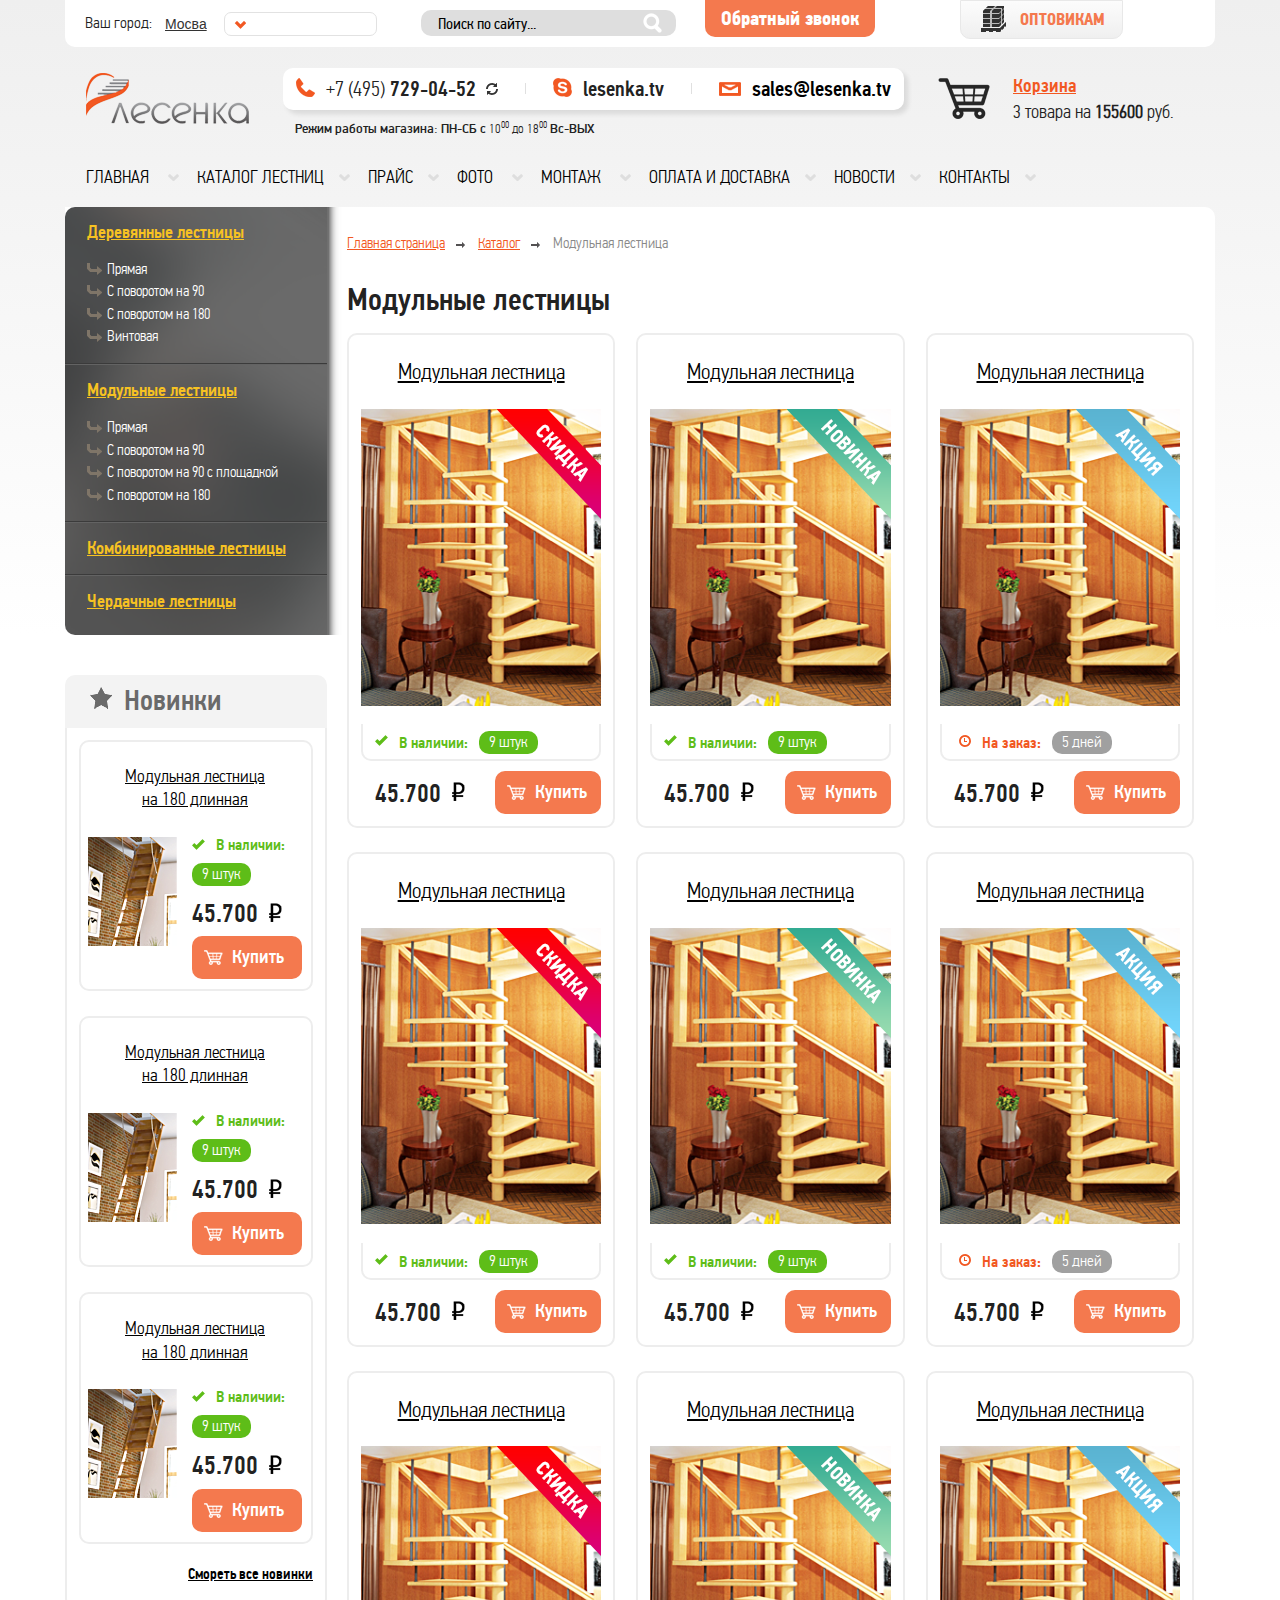
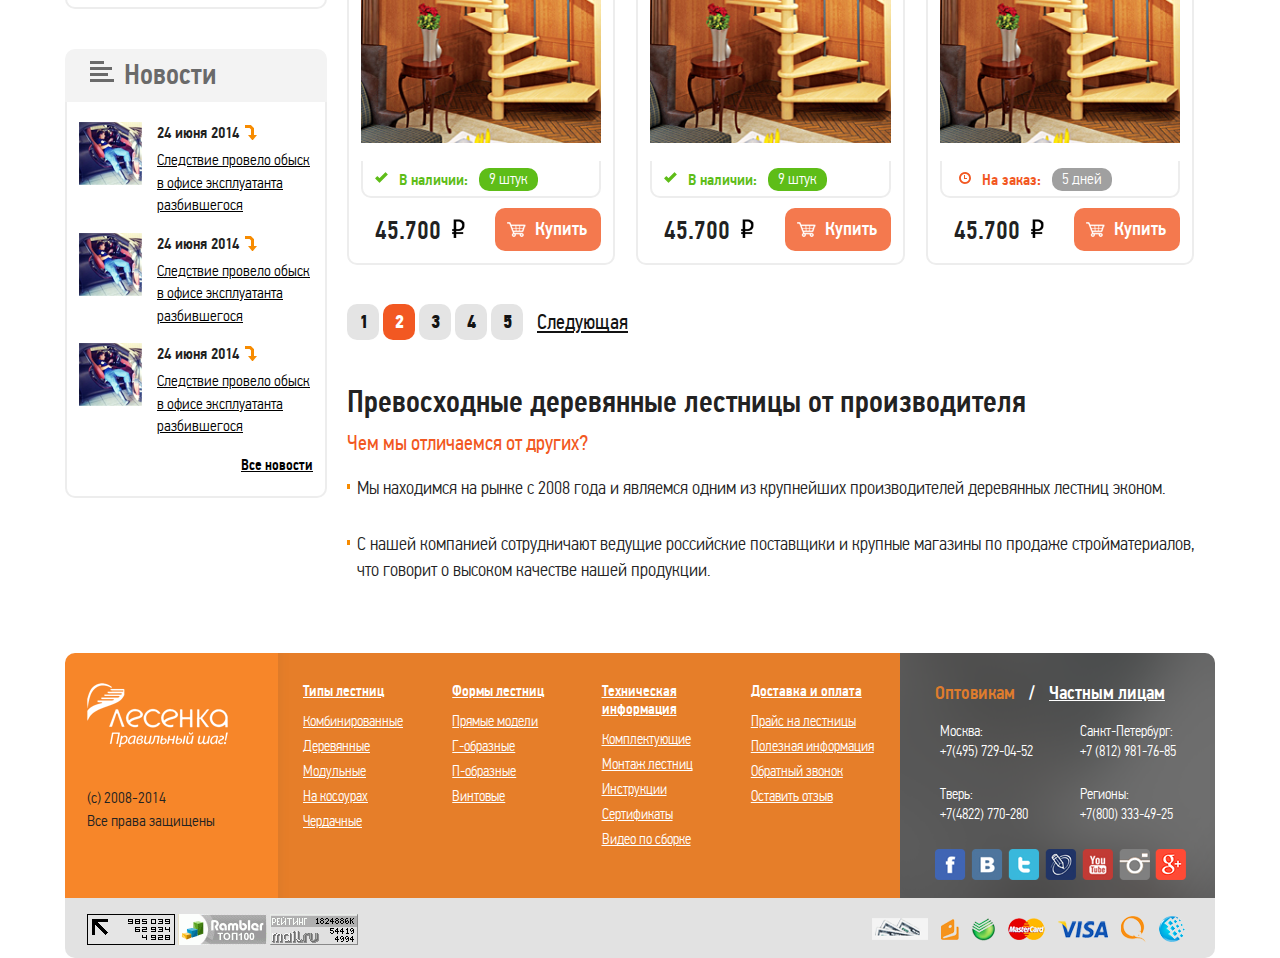
<file: catalog.html>
<!DOCTYPE html>
<!--[if lt IE 7]>      <html class="no-js lt-ie9 lt-ie8 lt-ie7"> <![endif]-->
<!--[if IE 7]>         <html class="no-js lt-ie9 lt-ie8"> <![endif]-->
<!--[if IE 8]>         <html class="no-js lt-ie9"> <![endif]-->
<!--[if gt IE 8]><!--> <html class="no-js"> <!--<![endif]-->
    <head>
        <meta charset="utf-8">
        <meta http-equiv="X-UA-Compatible" content="IE=edge,chrome=1">
        <title>lesenca</title>
        <meta name="description" content="">
        <meta name="viewport" content="width=device-width, initial-scale=1">

        <link href="favicon.ico" rel="shortcut icon" type="image/x-icon" />

        <link rel="stylesheet" href="css/normalize.min.css">
        <link rel="stylesheet" href="css/main.css">
        <link rel="stylesheet" href="css/responsive.css">

        <script src="//ajax.googleapis.com/ajax/libs/jquery/1.11.0/jquery.min.js"></script>
        <script>window.jQuery || document.write('<script src="js/vendor/jquery-1.11.0.min.js"><\/script>')</script>


        <script src="//ajax.googleapis.com/ajax/libs/jquery/1.11.0/jquery.min.js"></script>
        <script>window.jQuery || document.write('<script src="js/vendor/jquery-1.11.0.min.js"><\/script>')</script>

        <script src="js/vendor/jquery.formstyler.min.js" type="text/javascript"></script>
        <script src="js/vendor/jquery.bxslider.min.js" type="text/javascript"></script>
        <script src="js/vendor/owl.carousel.min.js"></script>
        <script src="js/vendor/jquery.fancybox.pack.js"></script>
        <script src="js/main.js"></script>


        <!--[if lt IE 9]>
            <script src="//html5shiv.googlecode.com/svn/trunk/html5.js"></script>
            <script>window.html5 || document.write('<script src="js/vendor/html5shiv.js"><\/script>')</script>
        <![endif]-->
    </head>
    <body>
        <!--[if lt IE 8]>
            <p class="browsehappy">You are using an <strong>outdated</strong> browser. Please <a href="http://browsehappy.com/">upgrade your browser</a> to improve your experience.</p>
        <![endif]-->

        <div id="main">
            
            <header id="header" class="main_container">
                <div class="top_header">
                    <div class="city">
                        <ul>
                            <li>Ваш город:</li>
                            <li>
                                <select>
                                    <option>Мосва</option>
                                    <option>Питер</option>
                                </select>
                            </li>
                        </ul>
                    </div>

                    <div class="search">
                        <form>
                            <input type="text" placeholder="Поиск по сайту..." onfocus="this.placeholder=''" onblur="this.placeholder='Поиск по сайту...'" />
                            <input type="submit" />
                        </form>
                    </div>

                    <a class="back_btn" href="javascript:void(0)">Обратный звонок</a>
                    <a class="wholesalers"  href="#"><i></i>Оптовикам</a>
                </div><!--END .top_header-->

                <article>
                    <a id="logo" href="index.html"></a>

                    <div class="contacts_list">
                        <ul>
                            <li class="tel">
                                <i></i>
                                <p><span>+7 (495)</span> 729-04-52<a href="#"></a></p>
                            </li>
                            <li class="line"></li>
                            <li class="skype">
                                <i></i>
                                <p>lesenka.tv</p>
                            </li>
                            <li class="line"></li>
                            <li class="mail">
                                <i></i>
                                <p><a href="mailto:sales@lesenka.tv">sales@lesenka.tv</a></p>
                            </li>
                        </ul>

                        <p>
                            Режим работы магазина: ПН-СБ с <span>10<sup>00</sup> до 18<sup>00</sup></span>  Вс-ВЫХ
                        </p>
                    </div>

                    <div class="busket">
                        <i></i>
                        <p>
                            <a href="#">Корзина</a>
                            <span>3 товара на <b>155600</b> руб.</span>
                        </p>
                    </div>
                </article>

                <nav>
                    <ul>
                        <li><a href="#">Главная <i></i></a></li>
                        <li><a href="#">Каталог лестниц<i></i></a></li>
                        <li><a href="#">Прайс<i></i></a></li>
                        <li><a href="#">Фото  <i></i></a></li>
                        <li><a href="#">Монтаж  <i></i></a></li>
                        <li><a href="#">Оплата и доставка<i></i></a></li>
                        <li><a href="#">Новости<i></i></a></li>
                        <li><a href="#">Контакты<i></i></a></li>
                    </ul>
                </nav>
            </header><!--#header-->


            <section class="main_container content">
                <aside>
                    
                    <ul class="menu">
                        <li>
                            <p><a href="#">Деревянные лестницы</a></p>
                            
                            <ul>
                                <li><a href="#"><i><i></i></i>Прямая</a></li>
                                <li><a href="#"><i><i></i></i>С поворотом на 90</a></li>
                                <li><a href="#"><i><i></i></i>С поворотом на 180</a></li>
                                <li><a href="#"><i><i></i></i>Винтовая</a></li>
                            </ul>
                        </li>
                        <li>
                            <p><a href="#">Модульные лестницы</a></p>
                            

                            <ul>
                                <li><a href="#"><i><i></i></i>Прямая</a></li>
                                <li><a href="#"><i><i></i></i>С поворотом на 90</a></li>
                                <li><a href="#"><i><i></i></i>С поворотом на 90 с площадкой</a></li>
                                <li><a href="#"><i><i></i></i>С поворотом на 180</a></li>
                            </ul>
                        </li>
                        <li><p><a href="#">Комбинированные лестницы</a></p></li>
                        <li><p><a href="#">Чердачные лестницы</a></p></li>
                    </ul>

                    <div id="new_items">
                        <h3 class="main_title"><i class="new_items"></i>Новинки</h3>

                        <ul>
                            <li>
                                <a href="#">Модульная лестница <br/> на 180 длинная</a>

                                <div class="img_block">
                                    <img src="img/pic_3.png">
                                </div>
                                <div class="cont_block">
                                    <p class="in_stock"><i></i>В наличии:</p>
                                    <p class="num">9 штук</p>
                                    <p class="price">45.700 <i></i></p>
                                    <a class="buy" href="#"><i></i>Купить</a>
                                </div>
                            </li>

                            <li>
                                <a href="#">Модульная лестница <br/> на 180 длинная</a>

                                <div class="img_block">
                                    <img src="img/pic_3.png">
                                </div>
                                <div class="cont_block">
                                    <p class="in_stock"><i></i>В наличии:</p>
                                    <p class="num">9 штук</p>
                                    <p class="price">45.700 <i></i></p>
                                    <a class="buy" href="#"><i></i>Купить</a>
                                </div>
                            </li>

                            <li>
                                <a href="#">Модульная лестница <br/> на 180 длинная</a>

                                <div class="img_block">
                                    <img src="img/pic_3.png">
                                </div>
                                <div class="cont_block">
                                    <p class="in_stock"><i></i>В наличии:</p>
                                    <p class="num">9 штук</p>
                                    <p class="price">45.700 <i></i></p>
                                    <a class="buy" href="#"><i></i>Купить</a>
                                </div>
                            </li>

                            <li class="all_news">
                                <a  href="#">Смореть все новинки</a>
                            </li>
                        </ul>
                    </div>

                    <div id="news">
                        <h3 class="main_title"><i class="news"></i>Новости</h3>

                        <ul>

                            <li>
                                <div class="img_block">
                                    <img src="img/pic_4.png" alt="">
                                </div>

                                <div class="cont_block">
                                    <span>24 июня 2014<i></i></span>
                                    <a href="#">Следствие провело обыск в офисе эксплуатанта разбившегося</a>
                                </div>
                            </li>

                            <li>
                                <div class="img_block">
                                    <img src="img/pic_4.png" alt="">
                                </div>

                                <div class="cont_block">
                                    <span>24 июня 2014<i></i></span>
                                    <a href="#">Следствие провело обыск в офисе эксплуатанта разбившегося</a>
                                </div>
                            </li>

                            <li>
                                <div class="img_block">
                                    <img src="img/pic_4.png" alt="">
                                </div>

                                <div class="cont_block">
                                    <span>24 июня 2014<i></i></span>
                                    <a href="#">Следствие провело обыск в офисе эксплуатанта разбившегося</a>
                                </div>
                            </li>

                            <li class="all_news"><a href="#">Все новости</a></li>
                        </ul>
                    </div>
                </aside>

                <article>
                    <ul class="breadcrumbs">
                        <li><a href="">Главная страница</a></li>
                        <li><a href="">Каталог</a></li>
                        <li>Модульная лестница</li>
                    </ul>

                    <div class="catalog-list">
                        <h2 class="medium_title">Модульные лестницы</h2>

                        <ul class="product_list">
                            <li>
                                <div class="cont">
                                    <p class="title"><a href="#">Модульная лестница</a></p>

                                    <div class="img_block">
                                        <img src="img/pic_5.png" alt="">
                                        <span class="discount"></span>
                                    </div>
                                    <div class="in_stock_block">
                                        <p class="in_stock"><i></i>В наличии:</p>
                                        <p class="num">9 штук</p>
                                    </div>

                                    <ul class="clearfix">
                                        <li>
                                            <p class="price">45.700 <i></i></p>
                                        </li>
                                        <li>
                                            <a class="buy" href="#"><i></i>Купить</a>
                                        </li>
                                    </ul>
                                </div>
                            </li>

                            <li>
                                <div class="cont">
                                    <p class="title"><a href="#">Модульная лестница</a></p>

                                    <div class="img_block">
                                        <img src="img/pic_5.png" alt="">
                                        <span class="news"></span>
                                    </div>
                                    <div class="in_stock_block">
                                        <p class="in_stock"><i></i>В наличии:</p>
                                        <p class="num">9 штук</p>
                                    </div>

                                    <ul class="clearfix">
                                        <li>
                                            <p class="price">45.700 <i></i></p>
                                        </li>
                                        <li>
                                            <a class="buy" href="#"><i></i>Купить</a>
                                        </li>
                                    </ul>
                                </div>
                            </li>

                            <li>
                                <div class="cont">
                                    <p class="title"><a href="#">Модульная лестница</a></p>

                                    <div class="img_block">
                                        <img src="img/pic_5.png" alt="">
                                        <span class="action"></span>
                                    </div>
                                    <div class="in_stock_block">
                                        <p class="in_stock order"><i></i>На заказ:</p>
                                        <p class="num day">5 дней</p>
                                    </div>

                                    <ul class="clearfix">
                                        <li>
                                            <p class="price">45.700 <i></i></p>
                                        </li>
                                        <li>
                                            <a class="buy" href="#"><i></i>Купить</a>
                                        </li>
                                    </ul>
                                </div>
                            </li>
                        </ul>

                        <ul class="product_list">
                            <li>
                                <div class="cont">
                                    <p class="title"><a href="#">Модульная лестница</a></p>

                                    <div class="img_block">
                                        <img src="img/pic_5.png" alt="">
                                        <span class="discount"></span>
                                    </div>
                                    <div class="in_stock_block">
                                        <p class="in_stock"><i></i>В наличии:</p>
                                        <p class="num">9 штук</p>
                                    </div>

                                    <ul class="clearfix">
                                        <li>
                                            <p class="price">45.700 <i></i></p>
                                        </li>
                                        <li>
                                            <a class="buy" href="#"><i></i>Купить</a>
                                        </li>
                                    </ul>
                                </div>
                            </li>

                            <li>
                                <div class="cont">
                                    <p class="title"><a href="#">Модульная лестница</a></p>

                                    <div class="img_block">
                                        <img src="img/pic_5.png" alt="">
                                        <span class="news"></span>
                                    </div>
                                    <div class="in_stock_block">
                                        <p class="in_stock"><i></i>В наличии:</p>
                                        <p class="num">9 штук</p>
                                    </div>

                                    <ul class="clearfix">
                                        <li>
                                            <p class="price">45.700 <i></i></p>
                                        </li>
                                        <li>
                                            <a class="buy" href="#"><i></i>Купить</a>
                                        </li>
                                    </ul>
                                </div>
                            </li>

                            <li>
                                <div class="cont">
                                    <p class="title"><a href="#">Модульная лестница</a></p>

                                    <div class="img_block">
                                        <img src="img/pic_5.png" alt="">
                                        <span class="action"></span>
                                    </div>
                                    <div class="in_stock_block">
                                        <p class="in_stock order"><i></i>На заказ:</p>
                                        <p class="num day">5 дней</p>
                                    </div>

                                    <ul class="clearfix">
                                        <li>
                                            <p class="price">45.700 <i></i></p>
                                        </li>
                                        <li>
                                            <a class="buy" href="#"><i></i>Купить</a>
                                        </li>
                                    </ul>
                                </div>
                            </li>
                        </ul>

                        <ul class="product_list">
                            <li>
                                <div class="cont">
                                    <p class="title"><a href="#">Модульная лестница</a></p>

                                    <div class="img_block">
                                        <img src="img/pic_5.png" alt="">
                                        <span class="discount"></span>
                                    </div>
                                    <div class="in_stock_block">
                                        <p class="in_stock"><i></i>В наличии:</p>
                                        <p class="num">9 штук</p>
                                    </div>

                                    <ul class="clearfix">
                                        <li>
                                            <p class="price">45.700 <i></i></p>
                                        </li>
                                        <li>
                                            <a class="buy" href="#"><i></i>Купить</a>
                                        </li>
                                    </ul>
                                </div>
                            </li>

                            <li>
                                <div class="cont">
                                    <p class="title"><a href="#">Модульная лестница</a></p>

                                    <div class="img_block">
                                        <img src="img/pic_5.png" alt="">
                                        <span class="news"></span>
                                    </div>
                                    <div class="in_stock_block">
                                        <p class="in_stock"><i></i>В наличии:</p>
                                        <p class="num">9 штук</p>
                                    </div>

                                    <ul class="clearfix">
                                        <li>
                                            <p class="price">45.700 <i></i></p>
                                        </li>
                                        <li>
                                            <a class="buy" href="#"><i></i>Купить</a>
                                        </li>
                                    </ul>
                                </div>
                            </li>

                            <li>
                                <div class="cont">
                                    <p class="title"><a href="#">Модульная лестница</a></p>

                                    <div class="img_block">
                                        <img src="img/pic_5.png" alt="">
                                        <span class="action"></span>
                                    </div>
                                    <div class="in_stock_block">
                                        <p class="in_stock order"><i></i>На заказ:</p>
                                        <p class="num day">5 дней</p>
                                    </div>

                                    <ul class="clearfix">
                                        <li>
                                            <p class="price">45.700 <i></i></p>
                                        </li>
                                        <li>
                                            <a class="buy" href="#"><i></i>Купить</a>
                                        </li>
                                    </ul>
                                </div>
                            </li>
                        </ul>

                        <ul class="paginator">
                            <li><a href="#">1</a></li>
                            <li><a class="active" href="#">2</a></li>
                            <li><a href="#">3</a></li>
                            <li><a href="#">4</a></li>
                            <li><a href="#">5</a></li>
                            <li class="next"><a href="#">Следующая</a></li>
                        </ul>
                    </div><!--END .catalog-list-->
                
                    <div class="about_us">
                        <h3 class="medium_title">Превосходные деревянные лестницы от производителя</h3>
                        <h4 class="orange_title">Чем мы отличаемся от других?</h4>

                        <ul>
                            <li>
                                Мы находимся на рынке с 2008 года и являемся одним из крупнейших производителей деревянных лестниц эконом.
                            </li>
                            <li>
                                С нашей компанией сотрудничают ведущие российские поставщики и крупные магазины по продаже стройматериалов, 
                                что говорит о высоком качестве нашей продукции.
                            </li>
                        </ul>
                    </div>
                </article>
            </section>
        </div><!--END #main-->

        <footer id="footer" class="main_container">
            <section class="clearfix">
                <div class="logo_block">
                    <a class="logo" href="#"></a>
                    <p>(с) 2008-2014 <br/> Все права защищены </p>
                </div>

                <div class="contacts">
                    <h3><a class="active" data-contacts="#contacts-tab-1" href="javascript:void(0)">Оптовикам</a>
                        <span>/</span>
                        <a data-contacts="#contacts-tab-2" href="javascript:void(0)">Частным лицам</a>
                    </h3>

                    <div id="contacts-tab-1" class="contacts-tab active">
                        <ul class="contacts_list">
                            <li>
                                <p>Москва:    <span>+7(495) 729-04-52</span></p>
                            </li>

                            <li>
                                <p>Санкт-Петербург:<span> +7 (812) 981-76-85</span></p>
                            </li>

                            <li>
                                <p>Тверь:   <span>+7(4822) 770-280</span></p>
                            </li>

                            <li>
                                <p>Регионы:  <span>+7(800) 333-49-25</span></p>
                            </li>
                        </ul>
                    </div>


                    <div id="contacts-tab-2" class="contacts-tab">
                        <ul class="contacts_list">
                            <li>
                                <p>Москва:    <span>+7(495) 333-04-52</span></p>
                            </li>

                            <li>
                                <p>Санкт-Петербург:<span> +7 (842) 981-76-85</span></p>
                            </li>

                            <li>
                                <p>Тверь:   <span>+7(4822) 444-280</span></p>
                            </li>

                            <li>
                                <p>Регионы:  <span>+7(800) 353-49-25</span></p>
                            </li>
                        </ul>
                    </div>


                    <ul class="social">
                        <li><a href="#"><img src="img/social/soc_1.png" alt=''></a></li>
                        <li><a href="#"><img src="img/social/soc_2.png" alt=''></a></li>
                        <li><a href="#"><img src="img/social/soc_3.png" alt=''></a></li>
                        <li><a href="#"><img src="img/social/soc_4.png" alt=''></a></li>
                        <li><a href="#"><img src="img/social/soc_5.png" alt=''></a></li>
                        <li><a href="#"><img src="img/social/soc_6.png" alt=''></a></li>
                        <li><a href="#"><img src="img/social/soc_7.png" alt=''></a></li>
                    </ul>
                </div>

                <div class="footer_menu">
                    <ul>
                        <li>
                            <ul>
                                <li><h3><a href="">Типы лестниц</a></h3></li>
                                <li><a href="#">Комбинированные</a></li>
                                <li><a href="#">Деревянные</a></li>
                                <li><a href="#">Модульные</a></li>
                                <li><a href="#">На косоурах</a></li>
                                <li><a href="#">Чердачные </a></li>
                            </ul>
                        </li>

                        <li>
                            <ul>
                                <li><h3><a href="">Формы лестниц</a></h3></li>
                                <li><a href="#">Прямые модели</a></li>
                                <li><a href="#">Г-образные</a></li>
                                <li><a href="#">П-образные</a></li>
                                <li><a href="#">Винтовые</a></li>
                            </ul>
                        </li>

                        <li>
                            <ul>
                                <li><h3><a href="">Техническая информация</a></h3></li>
                                <li><a href="#">Комплектующие</a></li>
                                <li><a href="#">Монтаж лестниц</a></li>
                                <li><a href="#">Инструкции</a></li>
                                <li><a href="#">Сертификаты</a></li>
                                <li><a href="#">Видео по сборке</a></li>
                            </ul>
                        </li>

                        <li>
                            <ul>
                                <li><h3><a href="">Доставка и оплата</a></h3></li>
                                <li><a href="#">Прайс на лестницы</a></li>
                                <li><a href="#">Полезная информация</a></li>
                                <li><a href="#">Обратный звонок</a></li>
                                <li><a href="#">Оставить отзыв</a></li>
                            </ul>
                        </li>
                    </ul>
                </div>
            </section>
            <div class="bottom_footer">
                <ul class="counters">
                    <li><a href="#"><img src="img/pic_6.png" alt=""></a></li>
                    <li><a href="#"><img src="img/pic_7.png" alt=""></a></li>
                    <li><a href="#"><img src="img/pic_8.png" alt=""></a></li>
                </ul>

                <ul class="payment">
                    <li><a href="#"><img src="img/pic_9.png" alt=""></a></li>
                    <li><a href="#"><img src="img/pic_10.png" alt=""></a></li>
                    <li><a href="#"><img src="img/pic_11.png" alt=""></a></li>
                    <li><a href="#"><img src="img/pic_12.png" alt=""></a></li>
                    <li><a href="#"><img src="img/pic_13.png" alt=""></a></li>
                    <li><a href="#"><img src="img/pic_14.png" alt=""></a></li>
                    <li><a href="#"><img src="img/pic_15.png" alt=""></a></li>
                </ul>
            </div>
        </footer>
    </body>
</html>
</file>
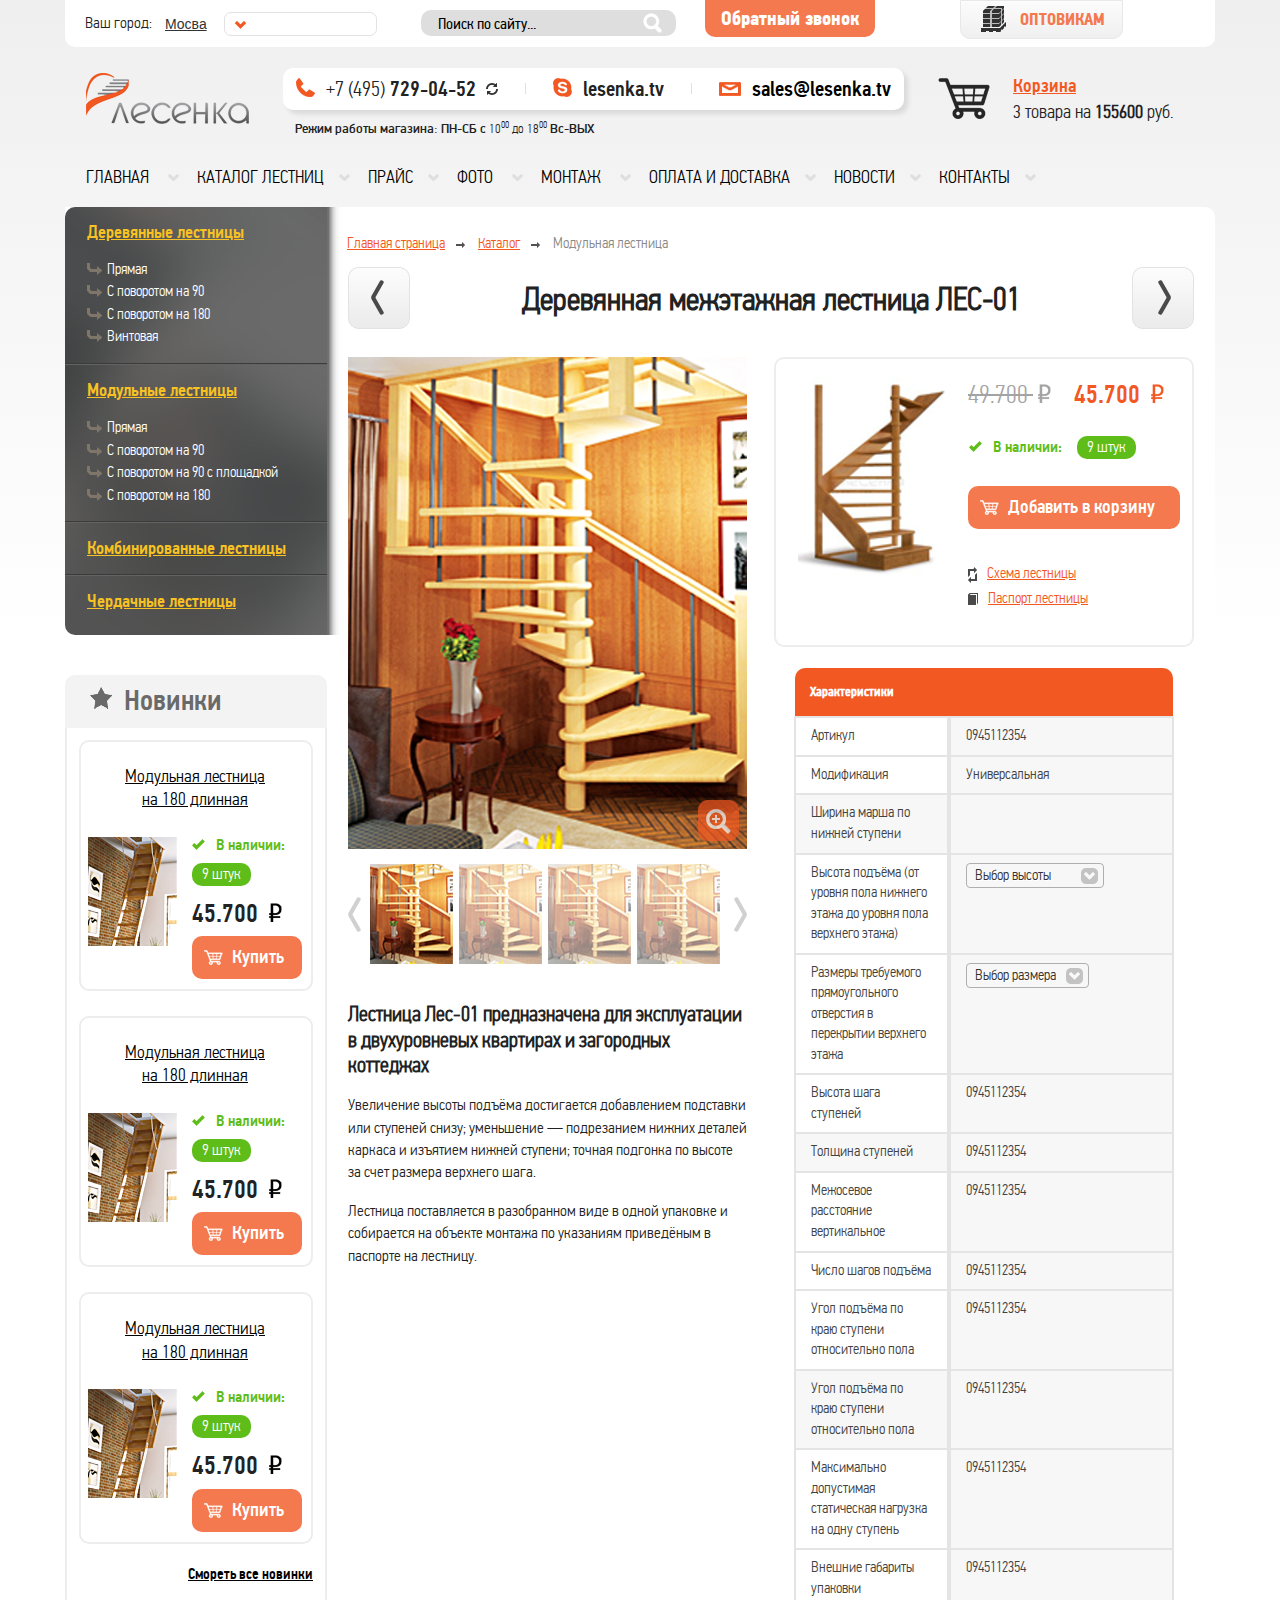
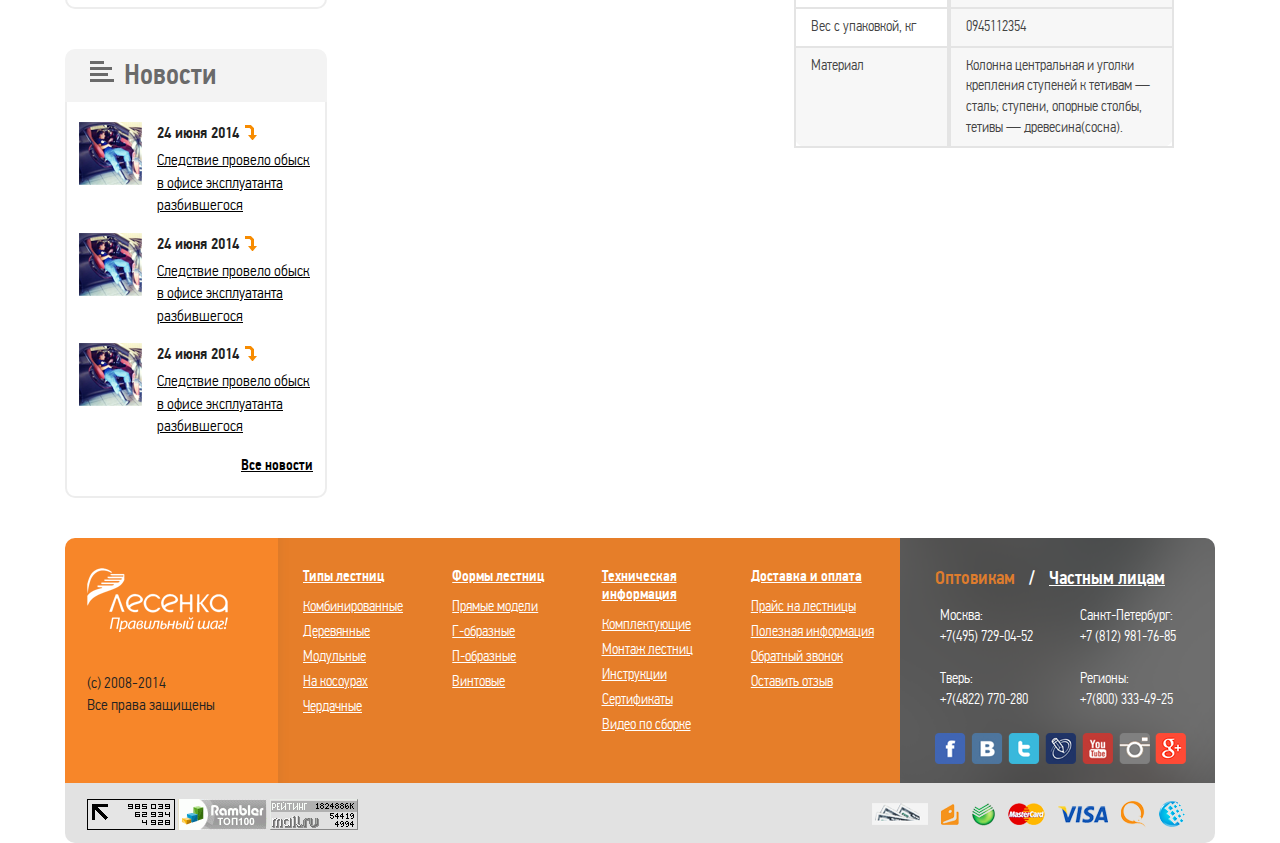
<file: item.html>
<!DOCTYPE html>
<!--[if lt IE 7]>      <html class="no-js lt-ie9 lt-ie8 lt-ie7"> <![endif]-->
<!--[if IE 7]>         <html class="no-js lt-ie9 lt-ie8"> <![endif]-->
<!--[if IE 8]>         <html class="no-js lt-ie9"> <![endif]-->
<!--[if gt IE 8]><!--> <html class="no-js"> <!--<![endif]-->
	<head>
		<meta charset="utf-8">
		<meta http-equiv="X-UA-Compatible" content="IE=edge,chrome=1">
		<title>lesenka</title>
		<meta name="description" content="">
		<meta name="viewport" content="width=device-width, initial-scale=1">

		<link href="favicon.ico" rel="shortcut icon" type="image/x-icon" />
		<link rel="stylesheet" href="css/normalize.min.css">		
        <link rel="stylesheet" href="css/main.css">
        <link rel="stylesheet" href="css/responsive.css">

		<script src="//ajax.googleapis.com/ajax/libs/jquery/1.11.0/jquery.min.js"></script>
		<script>window.jQuery || document.write('<script src="js/vendor/jquery-1.11.0.min.js"><\/script>')</script>

		<script src="js/vendor/jquery.formstyler.min.js" type="text/javascript"></script>
		<script src="js/vendor/jquery.bxslider.min.js" type="text/javascript"></script>
		<script src="js/vendor/owl.carousel.min.js"></script>
		<script src="js/vendor/jquery.fancybox.pack.js"></script>
		<script src="js/main.js"></script>

		<script type="text/javascript">
			$(document).ready(function(){

				$(".fancybox").fancybox();
				
				var sync1 = $("#big_item");
				var sync2 = $("#thumbs");
				 
				sync1.owlCarousel({
					singleItem : true,
					slideSpeed : 1000,
					navigation: true,
					pagination:false,
					afterAction : syncPosition,
					responsiveRefreshRate : 200,
				});
				 
				sync2.owlCarousel({
					items: 4,
					itemsMobile: [479,4],
					pagination:false,
					responsiveRefreshRate : 100,
					afterInit : function(el){
						el.find(".owl-item").eq(0).addClass("synced");
					}
				});
				 
				function syncPosition(el){
					var current = this.currentItem;
					$("#thumbs")
					.find(".owl-item")
					.removeClass("synced")
					.eq(current)
					.addClass("synced")
					if($("#thumbs").data("owlCarousel") !== undefined){
					center(current)
					}
				}
				 
				$("#thumbs").on("click", ".owl-item", function(e){
					e.preventDefault();
					var number = $(this).data("owlItem");
					sync1.trigger("owl.goTo",number);
				});
				 
				function center(number){
					var sync2visible = sync2.data("owlCarousel").owl.visibleItems;
					var num = number;
					var found = false;
					for(var i in sync2visible){
						if(num === sync2visible[i]){
						var found = true;
						}
					}
				 
					if(found===false){
						if(num>sync2visible[sync2visible.length-1]){
							sync2.trigger("owl.goTo", num - sync2visible.length+2)
						}else{
							if(num - 1 === -1){
							num = 0;
							}
							sync2.trigger("owl.goTo", num);
						}
					} else if(num === sync2visible[sync2visible.length-1]){
						sync2.trigger("owl.goTo", sync2visible[1])
					} else if(num === sync2visible[0]){
						sync2.trigger("owl.goTo", num-1)
					}
				}
			});
		</script>
		<!--[if lt IE 9]>
			<script src="//html5shiv.googlecode.com/svn/trunk/html5.js"></script>
			<script>window.html5 || document.write('<script src="js/vendor/html5shiv.js"><\/script>')</script>
		<![endif]-->
	</head>
	<body>
		<!--[if lt IE 8]>
			<p class="browsehappy">You are using an <strong>outdated</strong> browser. Please <a href="http://browsehappy.com/">upgrade your browser</a> to improve your experience.</p>
		<![endif]-->

		<div id="main">
            
            <header id="header" class="main_container">
                <div class="top_header">
                    <div class="city">
                        <ul>
                            <li>Ваш город:</li>
                            <li>
                                <select>
                                    <option>Мосва</option>
                                    <option>Питер</option>
                                </select>
                            </li>
                        </ul>
                    </div>

                    <div class="search">
                        <form>
                            <input type="text" placeholder="Поиск по сайту..." onfocus="this.placeholder=''" onblur="this.placeholder='Поиск по сайту...'" />
                            <input type="submit" />
                        </form>
                    </div>

                    <a class="back_btn" href="javascript:void(0)">Обратный звонок</a>
                    <a class="wholesalers"  href="#"><i></i>Оптовикам</a>
                </div><!--END .top_header-->

                <article>
                    <a id="logo" href="index.html"></a>

                    <div class="contacts_list">
                        <ul>
                            <li class="tel">
                                <i></i>
                                <p><span>+7 (495)</span> 729-04-52<a href="#"></a></p>
                            </li>
                            <li class="line"></li>
                            <li class="skype">
                                <i></i>
                                <p>lesenka.tv</p>
                            </li>
                            <li class="line"></li>
                            <li class="mail">
                                <i></i>
                                <p><a href="mailto:sales@lesenka.tv">sales@lesenka.tv</a></p>
                            </li>
                        </ul>

                        <p>
                            Режим работы магазина: ПН-СБ с <span>10<sup>00</sup> до 18<sup>00</sup></span>  Вс-ВЫХ
                        </p>
                    </div>

                    <div class="busket">
                        <i></i>
                        <p>
                            <a href="#">Корзина</a>
                            <span>3 товара на <b>155600</b> руб.</span>
                        </p>
                    </div>
                </article>

                <nav>
                    <ul>
                        <li><a href="#">Главная <i></i></a></li>
                        <li><a href="#">Каталог лестниц<i></i></a></li>
                        <li><a href="#">Прайс<i></i></a></li>
                        <li><a href="#">Фото  <i></i></a></li>
                        <li><a href="#">Монтаж  <i></i></a></li>
                        <li><a href="#">Оплата и доставка<i></i></a></li>
                        <li><a href="#">Новости<i></i></a></li>
                        <li><a href="#">Контакты<i></i></a></li>
                    </ul>
                </nav>
            </header><!--#header-->


			<section class="main_container content">
				<aside>
                    
                    <ul class="menu">
                        <li>
                            <p><a href="#">Деревянные лестницы</a></p>
                            
                            <ul>
                                <li><a href="#"><i><i></i></i>Прямая</a></li>
                                <li><a href="#"><i><i></i></i>С поворотом на 90</a></li>
                                <li><a href="#"><i><i></i></i>С поворотом на 180</a></li>
                                <li><a href="#"><i><i></i></i>Винтовая</a></li>
                            </ul>
                        </li>
                        <li>
                            <p><a href="#">Модульные лестницы</a></p>
                            

                            <ul>
                                <li><a href="#"><i><i></i></i>Прямая</a></li>
                                <li><a href="#"><i><i></i></i>С поворотом на 90</a></li>
                                <li><a href="#"><i><i></i></i>С поворотом на 90 с площадкой</a></li>
                                <li><a href="#"><i><i></i></i>С поворотом на 180</a></li>
                            </ul>
                        </li>
                        <li><p><a href="#">Комбинированные лестницы</a></p></li>
                        <li><p><a href="#">Чердачные лестницы</a></p></li>
                    </ul>

					<div id="new_items">
						<h3 class="main_title"><i class="new_items"></i>Новинки</h3>

						<ul>
							<li>
								<a href="#">Модульная лестница <br/> на 180 длинная</a>

								<div class="img_block">
									<img src="img/pic_3.png" alt="">
								</div>
								<div class="cont_block">
									<p class="in_stock"><i></i>В наличии:</p>
									<p class="num">9 штук</p>
									<p class="price">45.700 <i></i></p>
									<a class="buy" href="#"><i></i>Купить</a>
								</div>
							</li>

							<li>
								<a href="#">Модульная лестница <br/> на 180 длинная</a>

								<div class="img_block">
									<img src="img/pic_3.png" alt="">
								</div>
								<div class="cont_block">
									<p class="in_stock"><i></i>В наличии:</p>
									<p class="num">9 штук</p>
									<p class="price">45.700 <i></i></p>
									<a class="buy" href="#"><i></i>Купить</a>
								</div>
							</li>

							<li>
								<a href="#">Модульная лестница <br/> на 180 длинная</a>

								<div class="img_block">
									<img src="img/pic_3.png" alt="">
								</div>
								<div class="cont_block">
									<p class="in_stock"><i></i>В наличии:</p>
									<p class="num">9 штук</p>
									<p class="price">45.700 <i></i></p>
									<a class="buy" href="#"><i></i>Купить</a>
								</div>
							</li>

							<li class="all_news">
								<a  href="#">Смореть все новинки</a>
							</li>
						</ul>
					</div>

					<div id="news">
						<h3 class="main_title"><i class="news"></i>Новости</h3>

						<ul>

							<li>
								<div class="img_block">
									<img src="img/pic_4.png" alt="">
								</div>

								<div class="cont_block">
									<span>24 июня 2014<i></i></span>
									<a href="#">Следствие провело обыск в офисе эксплуатанта разбившегося</a>
								</div>
							</li>

							<li>
								<div class="img_block">
									<img src="img/pic_4.png" alt="">
								</div>

								<div class="cont_block">
									<span>24 июня 2014<i></i></span>
									<a href="#">Следствие провело обыск в офисе эксплуатанта разбившегося</a>
								</div>
							</li>

							<li>
								<div class="img_block">
									<img src="img/pic_4.png" alt="">
								</div>

								<div class="cont_block">
									<span>24 июня 2014<i></i></span>
									<a href="#">Следствие провело обыск в офисе эксплуатанта разбившегося</a>
								</div>
							</li>

							<li class="all_news"><a href="#">Все новости</a></li>
						</ul>
					</div>
				</aside>

				<article>
					<ul class="breadcrumbs">
						<li><a href="">Главная страница</a></li>
						<li><a href="">Каталог</a></li>
						<li>Модульная лестница</li>
					</ul>
					<section id="item_slider">
						<a class="direct_btn go_prev" href=""></a>
						<a class="direct_btn go_next" href=""></a>
						<h1 class="item_title">Деревянная межэтажная лестница ЛЕС-01</h1>

						<div class="clearfix">
							<div class="f_left">
								<div id="big_item" class="owl-carousel">
									<div class="item"><a class="fancybox" data-fancybox-group="group1" href="img/pic_16.png"><img src="img/pic_16.png" alt=""></a></div>
									<div class="item"><a class="fancybox" data-fancybox-group="group1" href="img/pic_16.png"><img src="img/pic_16.png" alt=""></a></div>
									<div class="item"><a class="fancybox" data-fancybox-group="group1" href="img/pic_16.png"><img src="img/pic_16.png" alt=""></a></div>
									<div class="item"><a class="fancybox" data-fancybox-group="group1" href="img/pic_16.png"><img src="img/pic_16.png" alt=""></a></div>
									<div class="item"><a class="fancybox" data-fancybox-group="group1" href="img/pic_16.png"><img src="img/pic_16.png" alt=""></a></div>
									<div class="item"><a class="fancybox" data-fancybox-group="group1" href="img/pic_16.png"><img src="img/pic_16.png" alt=""></a></div>
								</div>
								<div id="thumbs" class="owl-carousel">
									<div class="item"><img src="img/pic_17.png" alt=""></div>
									<div class="item"><img src="img/pic_17.png" alt=""></div>
									<div class="item"><img src="img/pic_17.png" alt=""></div>
									<div class="item"><img src="img/pic_17.png" alt=""></div>
									<div class="item"><img src="img/pic_17.png" alt=""></div>
									<div class="item"><img src="img/pic_17.png" alt=""></div>
								</div>

								<h2 class="item_sub_title">Лестница Лес-01 предназначена для эксплуатации в двухуровневых квартирах и загородных коттеджах</h2>
								<p>Увеличение высоты подъёма достигается добавлением подставки или ступеней снизу; уменьшение — подрезанием нижних деталей каркаса и изъятием нижней ступени; точная подгонка по высоте за счет размера верхнего шага.</p>
								<p>Лестница поставляется в разобранном виде в одной упаковке и собирается на объекте монтажа по указаниям приведёным в паспорте на лестницу.</p>
							</div>
							<div class="f_right">
								<div class="bordered_block clearfix">
									<div class="f_left">
										<img src="img/pic_19.png" alt="">
									</div>
									<div class="item_price_det">
										<p class="price old">49.700 <i></i></p>
										<p class="price orange">45.700 <i></i></p>
										<div class="in_stock_block">
											<p class="in_stock"><i></i>В наличии:</p>
											<p class="num">9 штук</p>
										</div>
										<a class="buy" href="#"><i></i>Добавить в корзину</a>
										<div class="links"><i class="icon_scheme"></i><a href="">Схема лестницы</a></div>
										<div class="links"><i class="icon_pass"></i><a href="">Паспорт лестницы</a></div>
									</div>
								</div>

								<div class="price-block">
									<table class="orange-table">
										<thead>
											<th colspan="2">Характеристики</th>
										</thead>

										<tbody>
											<tr>
												<td>Артикул</td>
												<td>0945112354</td>
											</tr>
											<tr>
												<td>Модификация</td>
												<td>Универсальная</td>
											</tr>
											<tr>
												<td>Ширина марша по нижней ступени</td>
												<td></td>
											</tr>
											<tr>
												<td>Высота подъёма (от уровня пола нижнего этажа до уровня пола верхнего этажа)</td>
												<td>
													<select class="transp_sel">
														<option>Выбор высоты</option>
														<option>1</option>
														<option>2 высоты</option>
														<option>3 высоты</option>
													</select>
												</td>
											</tr>
											<tr>
												<td>Размеры требуемого прямоугольного отверстия в перекрытии верхнего этажа</td>
												<td>
													<select class="transp_sel">
														<option>Выбор размера</option>
														<option>1</option>
														<option>2 высоты</option>
														<option>3 высоты</option>
													</select>
												</td>
											</tr>
											<tr>
												<td>Высота шага ступеней</td>
												<td>0945112354</td>
											</tr>
											<tr>
												<td>Толщина ступеней</td>
												<td>0945112354</td>
											</tr>
											<tr>
												<td>Межосевое расстояние вертикальное </td>
												<td>0945112354</td>
											</tr>
											<tr>
												<td>Число шагов подъёма</td>
												<td>0945112354</td>
											</tr>
											<tr>
												<td>Угол подъёма по краю ступени относительно пола</td>
												<td>0945112354</td>
											</tr>
											<tr>
												<td>Угол подъёма по краю ступени относительно пола</td>
												<td>0945112354</td>
											</tr>
											<tr>
												<td>Максимально допустимая статическая нагрузка на одну ступень</td>
												<td>0945112354</td>
											</tr>
											<tr>
												<td>Внешние габариты упаковки</td>
												<td>0945112354</td>
											</tr>
											<tr>
												<td>Вес с упаковкой, кг</td>
												<td>0945112354</td>
											</tr>
											<tr>
												<td>Материал</td>
												<td>Колонна центральная и уголки крепления ступеней к тетивам — сталь; ступени, опорные столбы, тетивы — древесина(сосна).</td>
											</tr>
										</tbody>
									</table>

								</div><!--END .price-block-->
							</div>
						</div>
							
					</section><!--END #main_slider-->

				</article>
			</section>
		</div><!--END #main-->

        <footer id="footer" class="main_container">
            <section class="clearfix">
                <div class="logo_block">
                    <a class="logo" href="#"></a>
                    <p>(с) 2008-2014 <br/> Все права защищены </p>
                </div>

                <div class="contacts">
                    <h3><a class="active" data-contacts="#contacts-tab-1" href="javascript:void(0)">Оптовикам</a>
                        <span>/</span>
                        <a data-contacts="#contacts-tab-2" href="javascript:void(0)">Частным лицам</a>
                    </h3>

                    <div id="contacts-tab-1" class="contacts-tab active">
                        <ul class="contacts_list">
                            <li>
                                <p>Москва:    <span>+7(495) 729-04-52</span></p>
                            </li>

                            <li>
                                <p>Санкт-Петербург:<span> +7 (812) 981-76-85</span></p>
                            </li>

                            <li>
                                <p>Тверь:   <span>+7(4822) 770-280</span></p>
                            </li>

                            <li>
                                <p>Регионы:  <span>+7(800) 333-49-25</span></p>
                            </li>
                        </ul>
                    </div>


                    <div id="contacts-tab-2" class="contacts-tab">
                        <ul class="contacts_list">
                            <li>
                                <p>Москва:    <span>+7(495) 333-04-52</span></p>
                            </li>

                            <li>
                                <p>Санкт-Петербург:<span> +7 (842) 981-76-85</span></p>
                            </li>

                            <li>
                                <p>Тверь:   <span>+7(4822) 444-280</span></p>
                            </li>

                            <li>
                                <p>Регионы:  <span>+7(800) 353-49-25</span></p>
                            </li>
                        </ul>
                    </div>


                    <ul class="social">
                        <li><a href="#"><img src="img/social/soc_1.png" alt=''></a></li>
                        <li><a href="#"><img src="img/social/soc_2.png" alt=''></a></li>
                        <li><a href="#"><img src="img/social/soc_3.png" alt=''></a></li>
                        <li><a href="#"><img src="img/social/soc_4.png" alt=''></a></li>
                        <li><a href="#"><img src="img/social/soc_5.png" alt=''></a></li>
                        <li><a href="#"><img src="img/social/soc_6.png" alt=''></a></li>
                        <li><a href="#"><img src="img/social/soc_7.png" alt=''></a></li>
                    </ul>
                </div>

                <div class="footer_menu">
                    <ul>
                        <li>
                            <ul>
                                <li><h3><a href="">Типы лестниц</a></h3></li>
                                <li><a href="#">Комбинированные</a></li>
                                <li><a href="#">Деревянные</a></li>
                                <li><a href="#">Модульные</a></li>
                                <li><a href="#">На косоурах</a></li>
                                <li><a href="#">Чердачные </a></li>
                            </ul>
                        </li>

                        <li>
                            <ul>
                                <li><h3><a href="">Формы лестниц</a></h3></li>
                                <li><a href="#">Прямые модели</a></li>
                                <li><a href="#">Г-образные</a></li>
                                <li><a href="#">П-образные</a></li>
                                <li><a href="#">Винтовые</a></li>
                            </ul>
                        </li>

                        <li>
                            <ul>
                                <li><h3><a href="">Техническая информация</a></h3></li>
                                <li><a href="#">Комплектующие</a></li>
                                <li><a href="#">Монтаж лестниц</a></li>
                                <li><a href="#">Инструкции</a></li>
                                <li><a href="#">Сертификаты</a></li>
                                <li><a href="#">Видео по сборке</a></li>
                            </ul>
                        </li>

                        <li>
                            <ul>
                                <li><h3><a href="">Доставка и оплата</a></h3></li>
                                <li><a href="#">Прайс на лестницы</a></li>
                                <li><a href="#">Полезная информация</a></li>
                                <li><a href="#">Обратный звонок</a></li>
                                <li><a href="#">Оставить отзыв</a></li>
                            </ul>
                        </li>
                    </ul>
                </div>
            </section>
            <div class="bottom_footer">
                <ul class="counters">
                    <li><a href="#"><img src="img/pic_6.png" alt=""></a></li>
                    <li><a href="#"><img src="img/pic_7.png" alt=""></a></li>
                    <li><a href="#"><img src="img/pic_8.png" alt=""></a></li>
                </ul>

                <ul class="payment">
                    <li><a href="#"><img src="img/pic_9.png" alt=""></a></li>
                    <li><a href="#"><img src="img/pic_10.png" alt=""></a></li>
                    <li><a href="#"><img src="img/pic_11.png" alt=""></a></li>
                    <li><a href="#"><img src="img/pic_12.png" alt=""></a></li>
                    <li><a href="#"><img src="img/pic_13.png" alt=""></a></li>
                    <li><a href="#"><img src="img/pic_14.png" alt=""></a></li>
                    <li><a href="#"><img src="img/pic_15.png" alt=""></a></li>
                </ul>
            </div>
        </footer>
	</body>
</html>
</file>
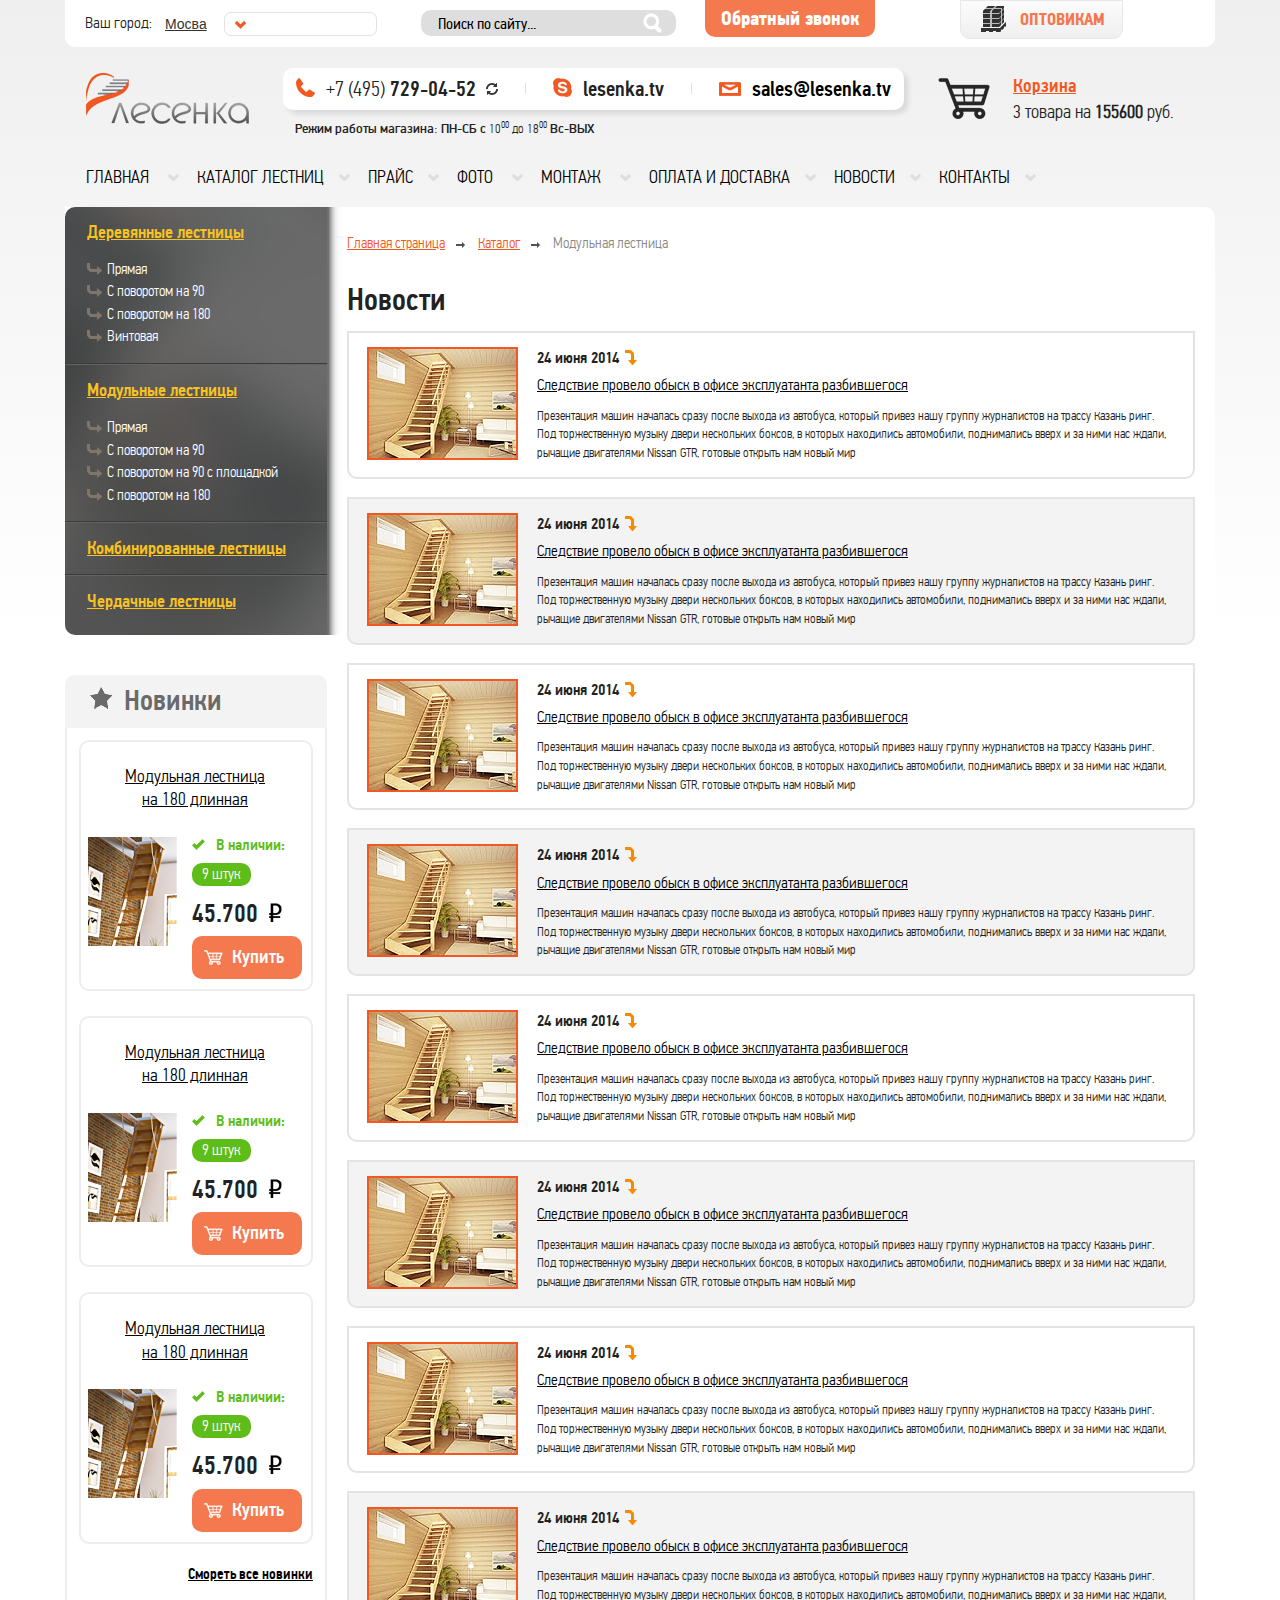
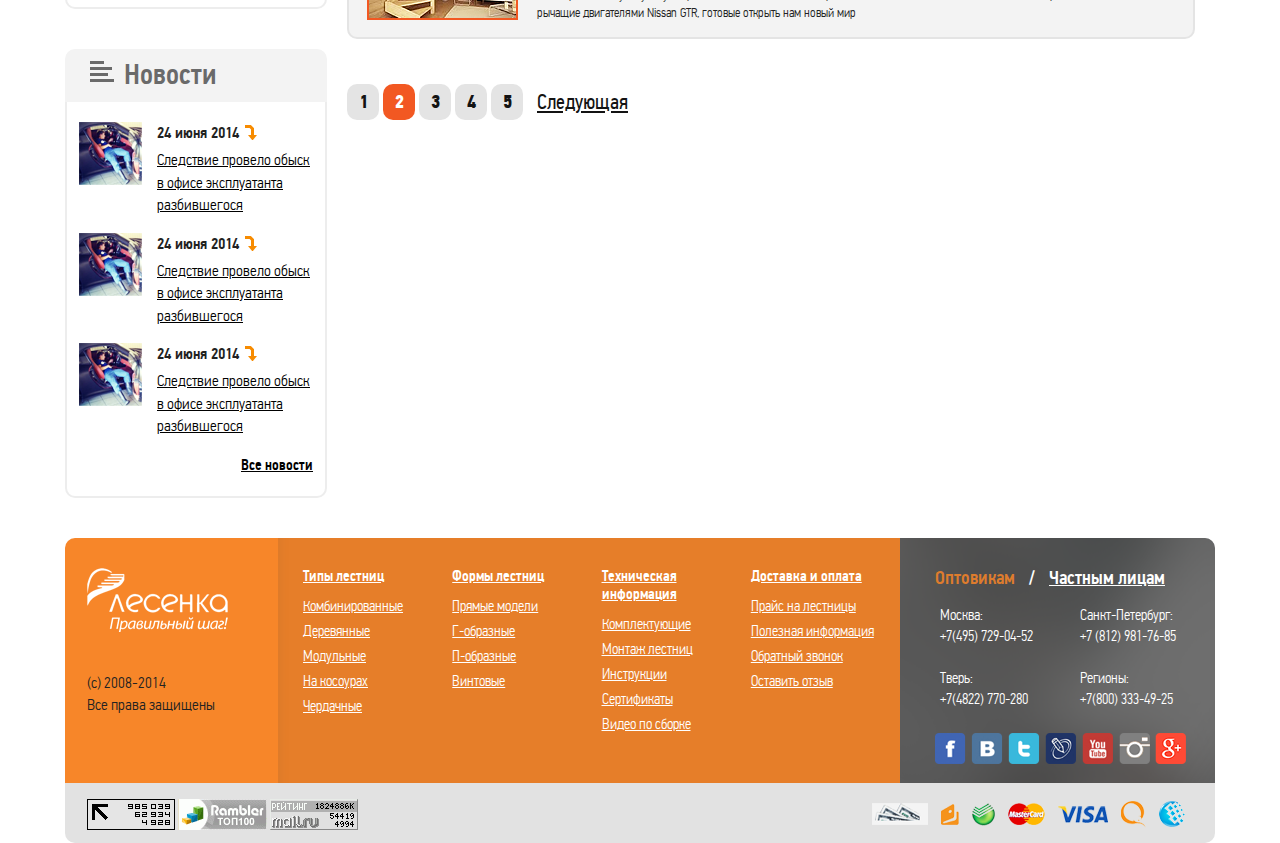
<file: news.html>
<!DOCTYPE html>
<!--[if lt IE 7]>      <html class="no-js lt-ie9 lt-ie8 lt-ie7"> <![endif]-->
<!--[if IE 7]>         <html class="no-js lt-ie9 lt-ie8"> <![endif]-->
<!--[if IE 8]>         <html class="no-js lt-ie9"> <![endif]-->
<!--[if gt IE 8]><!--> <html class="no-js"> <!--<![endif]-->
    <head>
        <meta charset="utf-8">
        <meta http-equiv="X-UA-Compatible" content="IE=edge,chrome=1">
        <title>lesenca</title>
        <meta name="description" content="">
        <meta name="viewport" content="width=device-width, initial-scale=1">

        <link href="favicon.ico" rel="shortcut icon" type="image/x-icon" />

        <link rel="stylesheet" href="css/normalize.min.css">
        <link rel="stylesheet" href="css/main.css">
        <link rel="stylesheet" href="css/responsive.css">
 

        <script src="//ajax.googleapis.com/ajax/libs/jquery/1.11.0/jquery.min.js"></script>
        <script>window.jQuery || document.write('<script src="js/vendor/jquery-1.11.0.min.js"><\/script>')</script>

        <script src="js/vendor/jquery.formstyler.min.js" type="text/javascript"></script>
        <script src="js/vendor/jquery.bxslider.min.js" type="text/javascript"></script>
        <script src="js/vendor/owl.carousel.min.js"></script>
        <script src="js/vendor/jquery.fancybox.pack.js"></script>
        <script src="js/main.js"></script>


        <!--[if lt IE 9]>
            <script src="//html5shiv.googlecode.com/svn/trunk/html5.js"></script>
            <script>window.html5 || document.write('<script src="js/vendor/html5shiv.js"><\/script>')</script>
        <![endif]-->
    </head>
    <body>
        <!--[if lt IE 8]>
            <p class="browsehappy">You are using an <strong>outdated</strong> browser. Please <a href="http://browsehappy.com/">upgrade your browser</a> to improve your experience.</p>
        <![endif]-->

        <div id="main">
            
            <header id="header" class="main_container">
                <div class="top_header">
                    <div class="city">
                        <ul>
                            <li>Ваш город:</li>
                            <li>
                                <select>
                                    <option>Мосва</option>
                                    <option>Питер</option>
                                </select>
                            </li>
                        </ul>
                    </div>

                    <div class="search">
                        <form>
                            <input type="text" placeholder="Поиск по сайту..." onfocus="this.placeholder=''" onblur="this.placeholder='Поиск по сайту...'" />
                            <input type="submit" />
                        </form>
                    </div>

                    <a class="back_btn" href="javascript:void(0)">Обратный звонок</a>
                    <a class="wholesalers"  href="#"><i></i>Оптовикам</a>
                </div><!--END .top_header-->

                <article>
                    <a id="logo" href="index.html"></a>

                    <div class="contacts_list">
                        <ul>
                            <li class="tel">
                                <i></i>
                                <p><span>+7 (495)</span> 729-04-52<a href="#"></a></p>
                            </li>
                            <li class="line"></li>
                            <li class="skype">
                                <i></i>
                                <p>lesenka.tv</p>
                            </li>
                            <li class="line"></li>
                            <li class="mail">
                                <i></i>
                                <p><a href="mailto:sales@lesenka.tv">sales@lesenka.tv</a></p>
                            </li>
                        </ul>

                        <p>
                            Режим работы магазина: ПН-СБ с <span>10<sup>00</sup> до 18<sup>00</sup></span>  Вс-ВЫХ
                        </p>
                    </div>

                    <div class="busket">
                        <i></i>
                        <p>
                            <a href="#">Корзина</a>
                            <span>3 товара на <b>155600</b> руб.</span>
                        </p>
                    </div>
                </article>

                <nav>
                    <ul>
                        <li><a href="#">Главная <i></i></a></li>
                        <li><a href="#">Каталог лестниц<i></i></a></li>
                        <li><a href="#">Прайс<i></i></a></li>
                        <li><a href="#">Фото  <i></i></a></li>
                        <li><a href="#">Монтаж  <i></i></a></li>
                        <li><a href="#">Оплата и доставка<i></i></a></li>
                        <li><a href="#">Новости<i></i></a></li>
                        <li><a href="#">Контакты<i></i></a></li>
                    </ul>
                </nav>
            </header><!--#header-->


            <section class="main_container content">
                <aside>
                    
                    <ul class="menu">
                        <li>
                            <p><a href="#">Деревянные лестницы</a></p>
                            
                            <ul>
                                <li><a href="#"><i><i></i></i>Прямая</a></li>
                                <li><a href="#"><i><i></i></i>С поворотом на 90</a></li>
                                <li><a href="#"><i><i></i></i>С поворотом на 180</a></li>
                                <li><a href="#"><i><i></i></i>Винтовая</a></li>
                            </ul>
                        </li>
                        <li>
                            <p><a href="#">Модульные лестницы</a></p>
                            

                            <ul>
                                <li><a href="#"><i><i></i></i>Прямая</a></li>
                                <li><a href="#"><i><i></i></i>С поворотом на 90</a></li>
                                <li><a href="#"><i><i></i></i>С поворотом на 90 с площадкой</a></li>
                                <li><a href="#"><i><i></i></i>С поворотом на 180</a></li>
                            </ul>
                        </li>
                        <li><p><a href="#">Комбинированные лестницы</a></p></li>
                        <li><p><a href="#">Чердачные лестницы</a></p></li>
                    </ul>

                    <div id="new_items">
                        <h3 class="main_title"><i class="new_items"></i>Новинки</h3>

                        <ul>
                            <li>
                                <a href="#">Модульная лестница <br/> на 180 длинная</a>

                                <div class="img_block">
                                    <img src="img/pic_3.png">
                                </div>
                                <div class="cont_block">
                                    <p class="in_stock"><i></i>В наличии:</p>
                                    <p class="num">9 штук</p>
                                    <p class="price">45.700 <i></i></p>
                                    <a class="buy" href="#"><i></i>Купить</a>
                                </div>
                            </li>

                            <li>
                                <a href="#">Модульная лестница <br/> на 180 длинная</a>

                                <div class="img_block">
                                    <img src="img/pic_3.png">
                                </div>
                                <div class="cont_block">
                                    <p class="in_stock"><i></i>В наличии:</p>
                                    <p class="num">9 штук</p>
                                    <p class="price">45.700 <i></i></p>
                                    <a class="buy" href="#"><i></i>Купить</a>
                                </div>
                            </li>

                            <li>
                                <a href="#">Модульная лестница <br/> на 180 длинная</a>

                                <div class="img_block">
                                    <img src="img/pic_3.png">
                                </div>
                                <div class="cont_block">
                                    <p class="in_stock"><i></i>В наличии:</p>
                                    <p class="num">9 штук</p>
                                    <p class="price">45.700 <i></i></p>
                                    <a class="buy" href="#"><i></i>Купить</a>
                                </div>
                            </li>

                            <li class="all_news">
                                <a  href="#">Смореть все новинки</a>
                            </li>
                        </ul>
                    </div>

                    <div id="news">
                        <h3 class="main_title"><i class="news"></i>Новости</h3>

                        <ul>

                            <li>
                                <div class="img_block">
                                    <img src="img/pic_4.png" alt="">
                                </div>

                                <div class="cont_block">
                                    <span>24 июня 2014<i></i></span>
                                    <a href="#">Следствие провело обыск в офисе эксплуатанта разбившегося</a>
                                </div>
                            </li>

                            <li>
                                <div class="img_block">
                                    <img src="img/pic_4.png" alt="">
                                </div>

                                <div class="cont_block">
                                    <span>24 июня 2014<i></i></span>
                                    <a href="#">Следствие провело обыск в офисе эксплуатанта разбившегося</a>
                                </div>
                            </li>

                            <li>
                                <div class="img_block">
                                    <img src="img/pic_4.png" alt="">
                                </div>

                                <div class="cont_block">
                                    <span>24 июня 2014<i></i></span>
                                    <a href="#">Следствие провело обыск в офисе эксплуатанта разбившегося</a>
                                </div>
                            </li>

                            <li class="all_news"><a href="#">Все новости</a></li>
                        </ul>
                    </div>
                </aside>

                <article>
                    <ul class="breadcrumbs">
                        <li><a href="">Главная страница</a></li>
                        <li><a href="">Каталог</a></li>
                        <li>Модульная лестница</li>
                    </ul>

                    <div class="news-block">
                        <h2 class="medium_title">Новости</h2>

                        <ul class="news-list">

                        	<li>
                        		<div class="img-block">
                        			<img src="img/pic_18.png" alt="">
                        		</div>
                        		<div class="text-block">
                        			<span>24 июня 2014<i></i></span>
                        			<a href="#">Следствие провело обыск в офисе эксплуатанта разбившегося</a>
                        			<p>
                        				Презентация машин началась сразу после выхода из автобуса, который привез нашу группу журналистов на трассу Казань ринг. Под торжественную музыку двери нескольких боксов, в которых находились автомобили, поднимались вверх и за ними нас ждали, рычащие двигателями Nissan GTR, готовые открыть нам новый мир 
                        			</p>
                        		</div>
                        	</li>

                        	<li>
                        		<div class="img-block">
                        			<img src="img/pic_18.png" alt="">
                        		</div>
                        		<div class="text-block">
                        			<span>24 июня 2014<i></i></span>
                        			<a href="#">Следствие провело обыск в офисе эксплуатанта разбившегося</a>
                        			<p>
                        				Презентация машин началась сразу после выхода из автобуса, который привез нашу группу журналистов на трассу Казань ринг. Под торжественную музыку двери нескольких боксов, в которых находились автомобили, поднимались вверх и за ними нас ждали, рычащие двигателями Nissan GTR, готовые открыть нам новый мир 
                        			</p>
                        		</div>
                        	</li>

                        	<li>
                        		<div class="img-block">
                        			<img src="img/pic_18.png" alt="">
                        		</div>
                        		<div class="text-block">
                        			<span>24 июня 2014<i></i></span>
                        			<a href="#">Следствие провело обыск в офисе эксплуатанта разбившегося</a>
                        			<p>
                        				Презентация машин началась сразу после выхода из автобуса, который привез нашу группу журналистов на трассу Казань ринг. Под торжественную музыку двери нескольких боксов, в которых находились автомобили, поднимались вверх и за ними нас ждали, рычащие двигателями Nissan GTR, готовые открыть нам новый мир 
                        			</p>
                        		</div>
                        	</li>

                        	<li>
                        		<div class="img-block">
                        			<img src="img/pic_18.png" alt="">
                        		</div>
                        		<div class="text-block">
                        			<span>24 июня 2014<i></i></span>
                        			<a href="#">Следствие провело обыск в офисе эксплуатанта разбившегося</a>
                        			<p>
                        				Презентация машин началась сразу после выхода из автобуса, который привез нашу группу журналистов на трассу Казань ринг. Под торжественную музыку двери нескольких боксов, в которых находились автомобили, поднимались вверх и за ними нас ждали, рычащие двигателями Nissan GTR, готовые открыть нам новый мир 
                        			</p>
                        		</div>
                        	</li>

                        	<li>
                        		<div class="img-block">
                        			<img src="img/pic_18.png" alt="">
                        		</div>
                        		<div class="text-block">
                        			<span>24 июня 2014<i></i></span>
                        			<a href="#">Следствие провело обыск в офисе эксплуатанта разбившегося</a>
                        			<p>
                        				Презентация машин началась сразу после выхода из автобуса, который привез нашу группу журналистов на трассу Казань ринг. Под торжественную музыку двери нескольких боксов, в которых находились автомобили, поднимались вверх и за ними нас ждали, рычащие двигателями Nissan GTR, готовые открыть нам новый мир 
                        			</p>
                        		</div>
                        	</li>

                        	<li>
                        		<div class="img-block">
                        			<img src="img/pic_18.png" alt="">
                        		</div>
                        		<div class="text-block">
                        			<span>24 июня 2014<i></i></span>
                        			<a href="#">Следствие провело обыск в офисе эксплуатанта разбившегося</a>
                        			<p>
                        				Презентация машин началась сразу после выхода из автобуса, который привез нашу группу журналистов на трассу Казань ринг. Под торжественную музыку двери нескольких боксов, в которых находились автомобили, поднимались вверх и за ними нас ждали, рычащие двигателями Nissan GTR, готовые открыть нам новый мир 
                        			</p>
                        		</div>
                        	</li>

                        	<li>
                        		<div class="img-block">
                        			<img src="img/pic_18.png" alt="">
                        		</div>
                        		<div class="text-block">
                        			<span>24 июня 2014<i></i></span>
                        			<a href="#">Следствие провело обыск в офисе эксплуатанта разбившегося</a>
                        			<p>
                        				Презентация машин началась сразу после выхода из автобуса, который привез нашу группу журналистов на трассу Казань ринг. Под торжественную музыку двери нескольких боксов, в которых находились автомобили, поднимались вверх и за ними нас ждали, рычащие двигателями Nissan GTR, готовые открыть нам новый мир 
                        			</p>
                        		</div>
                        	</li>
                        	                        	
                        	<li>
                        		<div class="img-block">
                        			<img src="img/pic_18.png" alt="">
                        		</div>
                        		<div class="text-block">
                        			<span>24 июня 2014<i></i></span>
                        			<a href="#">Следствие провело обыск в офисе эксплуатанта разбившегося</a>
                        			<p>
                        				Презентация машин началась сразу после выхода из автобуса, который привез нашу группу журналистов на трассу Казань ринг. Под торжественную музыку двери нескольких боксов, в которых находились автомобили, поднимались вверх и за ними нас ждали, рычащие двигателями Nissan GTR, готовые открыть нам новый мир 
                        			</p>
                        		</div>
                        	</li>
                        </ul>

                        <ul class="paginator">
                            <li><a href="#">1</a></li>
                            <li><a class="active" href="#">2</a></li>
                            <li><a href="#">3</a></li>
                            <li><a href="#">4</a></li>
                            <li><a href="#">5</a></li>
                            <li class="next"><a href="#">Следующая</a></li>
                        </ul>
                    </div><!--END .news-block-->
                

                </article>
            </section>
        </div><!--END #main-->

        <footer id="footer" class="main_container">
            <section class="clearfix">
                <div class="logo_block">
                    <a class="logo" href="#"></a>
                    <p>(с) 2008-2014 <br/> Все права защищены </p>
                </div>

                <div class="contacts">
                    <h3><a class="active" data-contacts="#contacts-tab-1" href="javascript:void(0)">Оптовикам</a>
                        <span>/</span>
                        <a data-contacts="#contacts-tab-2" href="javascript:void(0)">Частным лицам</a>
                    </h3>

                    <div id="contacts-tab-1" class="contacts-tab active">
                        <ul class="contacts_list">
                            <li>
                                <p>Москва:    <span>+7(495) 729-04-52</span></p>
                            </li>

                            <li>
                                <p>Санкт-Петербург:<span> +7 (812) 981-76-85</span></p>
                            </li>

                            <li>
                                <p>Тверь:   <span>+7(4822) 770-280</span></p>
                            </li>

                            <li>
                                <p>Регионы:  <span>+7(800) 333-49-25</span></p>
                            </li>
                        </ul>
                    </div>


                    <div id="contacts-tab-2" class="contacts-tab">
                        <ul class="contacts_list">
                            <li>
                                <p>Москва:    <span>+7(495) 333-04-52</span></p>
                            </li>

                            <li>
                                <p>Санкт-Петербург:<span> +7 (842) 981-76-85</span></p>
                            </li>

                            <li>
                                <p>Тверь:   <span>+7(4822) 444-280</span></p>
                            </li>

                            <li>
                                <p>Регионы:  <span>+7(800) 353-49-25</span></p>
                            </li>
                        </ul>
                    </div>


                    <ul class="social">
                        <li><a href="#"><img src="img/social/soc_1.png" alt=''></a></li>
                        <li><a href="#"><img src="img/social/soc_2.png" alt=''></a></li>
                        <li><a href="#"><img src="img/social/soc_3.png" alt=''></a></li>
                        <li><a href="#"><img src="img/social/soc_4.png" alt=''></a></li>
                        <li><a href="#"><img src="img/social/soc_5.png" alt=''></a></li>
                        <li><a href="#"><img src="img/social/soc_6.png" alt=''></a></li>
                        <li><a href="#"><img src="img/social/soc_7.png" alt=''></a></li>
                    </ul>
                </div>

                <div class="footer_menu">
                    <ul>
                        <li>
                            <ul>
                                <li><h3><a href="">Типы лестниц</a></h3></li>
                                <li><a href="#">Комбинированные</a></li>
                                <li><a href="#">Деревянные</a></li>
                                <li><a href="#">Модульные</a></li>
                                <li><a href="#">На косоурах</a></li>
                                <li><a href="#">Чердачные </a></li>
                            </ul>
                        </li>

                        <li>
                            <ul>
                                <li><h3><a href="">Формы лестниц</a></h3></li>
                                <li><a href="#">Прямые модели</a></li>
                                <li><a href="#">Г-образные</a></li>
                                <li><a href="#">П-образные</a></li>
                                <li><a href="#">Винтовые</a></li>
                            </ul>
                        </li>

                        <li>
                            <ul>
                                <li><h3><a href="">Техническая информация</a></h3></li>
                                <li><a href="#">Комплектующие</a></li>
                                <li><a href="#">Монтаж лестниц</a></li>
                                <li><a href="#">Инструкции</a></li>
                                <li><a href="#">Сертификаты</a></li>
                                <li><a href="#">Видео по сборке</a></li>
                            </ul>
                        </li>

                        <li>
                            <ul>
                                <li><h3><a href="">Доставка и оплата</a></h3></li>
                                <li><a href="#">Прайс на лестницы</a></li>
                                <li><a href="#">Полезная информация</a></li>
                                <li><a href="#">Обратный звонок</a></li>
                                <li><a href="#">Оставить отзыв</a></li>
                            </ul>
                        </li>
                    </ul>
                </div>
            </section>
            <div class="bottom_footer">
                <ul class="counters">
                    <li><a href="#"><img src="img/pic_6.png" alt=""></a></li>
                    <li><a href="#"><img src="img/pic_7.png" alt=""></a></li>
                    <li><a href="#"><img src="img/pic_8.png" alt=""></a></li>
                </ul>

                <ul class="payment">
                    <li><a href="#"><img src="img/pic_9.png" alt=""></a></li>
                    <li><a href="#"><img src="img/pic_10.png" alt=""></a></li>
                    <li><a href="#"><img src="img/pic_11.png" alt=""></a></li>
                    <li><a href="#"><img src="img/pic_12.png" alt=""></a></li>
                    <li><a href="#"><img src="img/pic_13.png" alt=""></a></li>
                    <li><a href="#"><img src="img/pic_14.png" alt=""></a></li>
                    <li><a href="#"><img src="img/pic_15.png" alt=""></a></li>
                </ul>
            </div>
        </footer>
    </body>
</html>
</file>
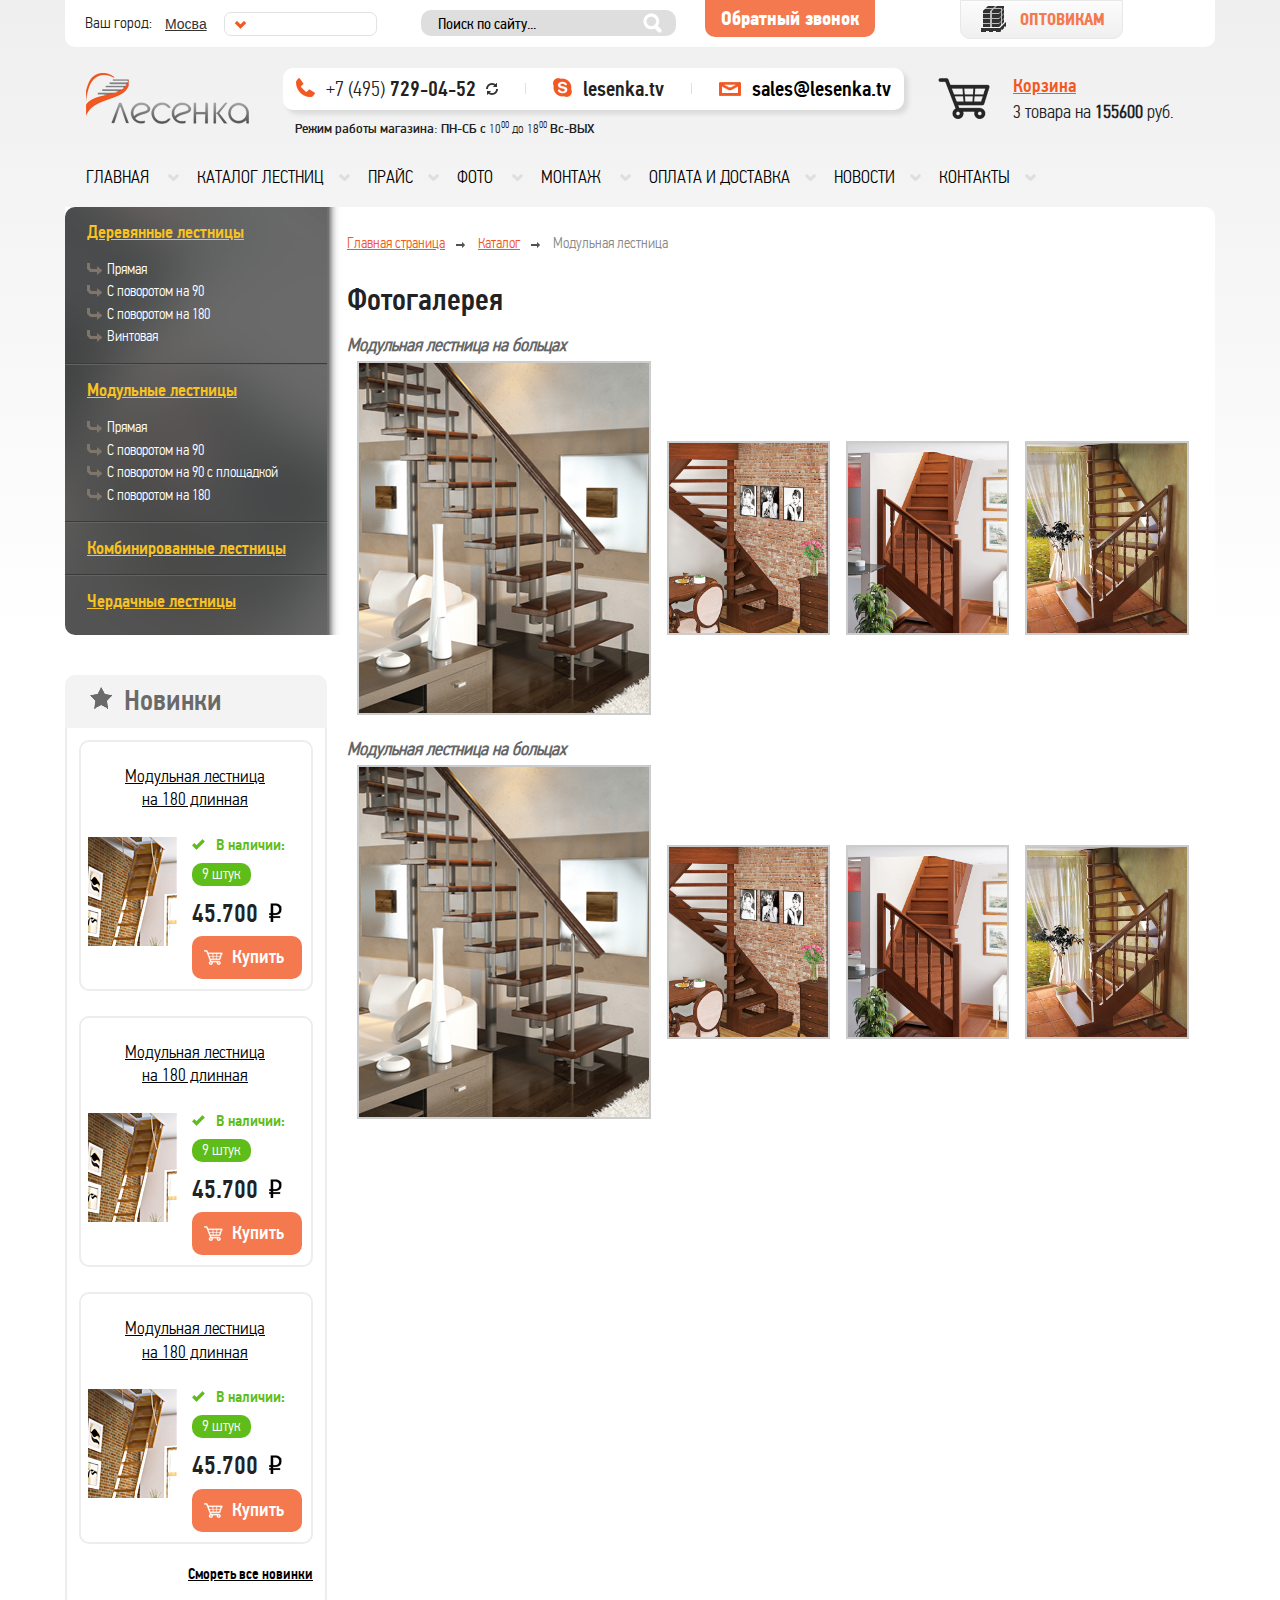
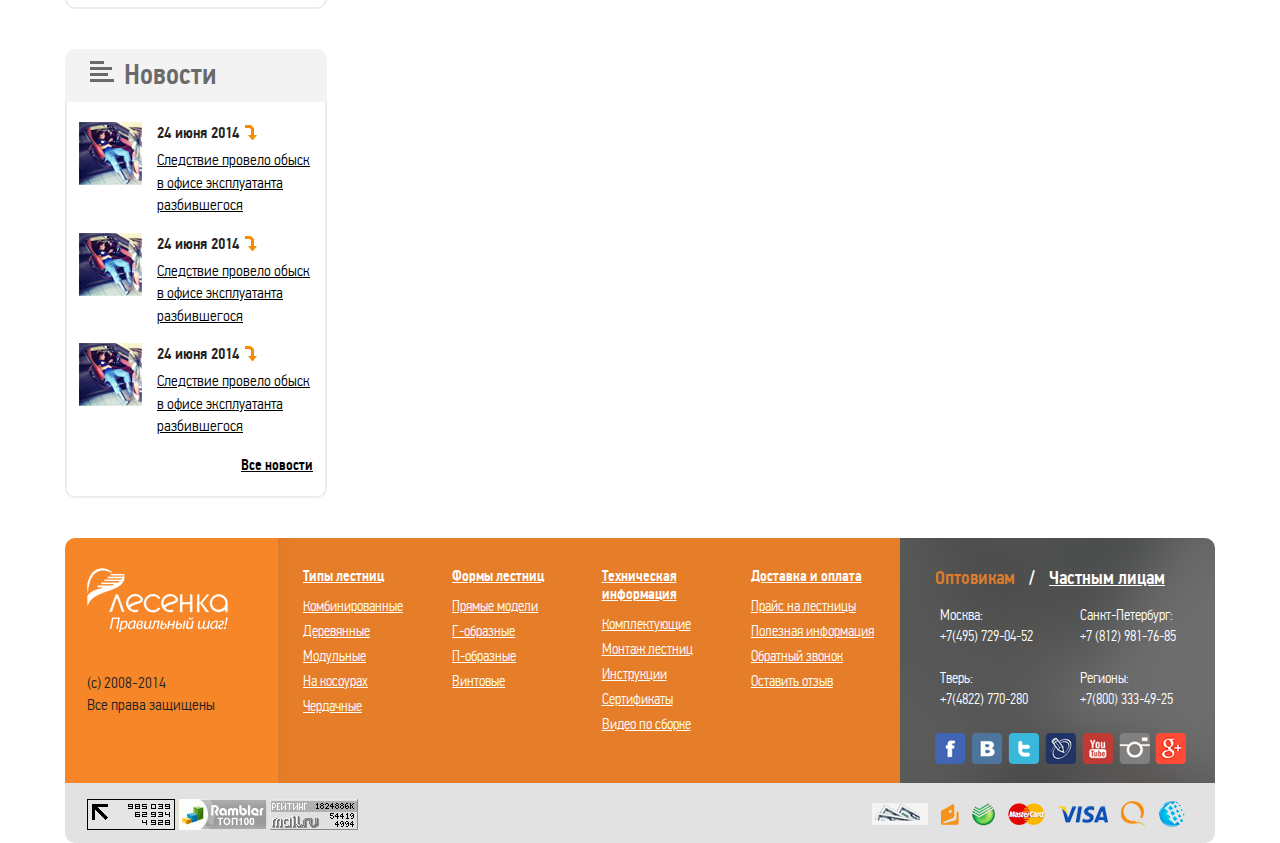
<file: photo-gallery-iner.html>
<!DOCTYPE html>
<!--[if lt IE 7]>      <html class="no-js lt-ie9 lt-ie8 lt-ie7"> <![endif]-->
<!--[if IE 7]>         <html class="no-js lt-ie9 lt-ie8"> <![endif]-->
<!--[if IE 8]>         <html class="no-js lt-ie9"> <![endif]-->
<!--[if gt IE 8]><!--> <html class="no-js"> <!--<![endif]-->
    <head>
        <meta charset="utf-8">
        <meta http-equiv="X-UA-Compatible" content="IE=edge,chrome=1">
        <title>lesenca</title>
        <meta name="description" content="">
        <meta name="viewport" content="width=device-width, initial-scale=1">

        <link href="favicon.ico" rel="shortcut icon" type="image/x-icon" />

        <link rel="stylesheet" href="css/normalize.min.css">
        <link rel="stylesheet" href="css/main.css">
        <link rel="stylesheet" href="css/responsive.css">

        <script src="//ajax.googleapis.com/ajax/libs/jquery/1.11.0/jquery.min.js"></script>
        <script>window.jQuery || document.write('<script src="js/vendor/jquery-1.11.0.min.js"><\/script>')</script>

        <script src="js/vendor/jquery.formstyler.min.js" type="text/javascript"></script>
        <script src="js/vendor/jquery.bxslider.min.js" type="text/javascript"></script>
        <script src="js/vendor/owl.carousel.min.js"></script>
        <script src="js/vendor/jquery.fancybox.pack.js"></script>
        <script src="js/main.js"></script>

        <script type="text/javascript">
            $(document).ready(function(){
                $(".fancybox").fancybox();
            });
        </script>

        <!--[if lt IE 9]>
            <script src="//html5shiv.googlecode.com/svn/trunk/html5.js"></script>
            <script>window.html5 || document.write('<script src="js/vendor/html5shiv.js"><\/script>')</script>
        <![endif]-->
    </head>
    <body>
        <!--[if lt IE 8]>
            <p class="browsehappy">You are using an <strong>outdated</strong> browser. Please <a href="http://browsehappy.com/">upgrade your browser</a> to improve your experience.</p>
        <![endif]-->

        <div id="main">

            <header id="header" class="main_container">
                <div class="top_header">
                    <div class="city">
                        <ul>
                            <li>Ваш город:</li>
                            <li>
                                <select>
                                    <option>Мосва</option>
                                    <option>Питер</option>
                                </select>
                            </li>
                        </ul>
                    </div>

                    <div class="search">
                        <form>
                            <input type="text" placeholder="Поиск по сайту..." onfocus="this.placeholder=''" onblur="this.placeholder='Поиск по сайту...'" />
                            <input type="submit" />
                        </form>
                    </div>

                    <a class="back_btn" href="javascript:void(0)">Обратный звонок</a>
                    <a class="wholesalers"  href="#"><i></i>Оптовикам</a>
                </div><!--END .top_header-->

                <article>
                    <a id="logo" href="index.html"></a>

                    <div class="contacts_list">
                        <ul>
                            <li class="tel">
                                <i></i>
                                <p><span>+7 (495)</span> 729-04-52<a href="#"></a></p>
                            </li>
                            <li class="line"></li>
                            <li class="skype">
                                <i></i>
                                <p>lesenka.tv</p>
                            </li>
                            <li class="line"></li>
                            <li class="mail">
                                <i></i>
                                <p><a href="mailto:sales@lesenka.tv">sales@lesenka.tv</a></p>
                            </li>
                        </ul>

                        <p>
                            Режим работы магазина: ПН-СБ с <span>10<sup>00</sup> до 18<sup>00</sup></span>  Вс-ВЫХ
                        </p>
                    </div>

                    <div class="busket">
                        <i></i>
                        <p>
                            <a href="#">Корзина</a>
                            <span>3 товара на <b>155600</b> руб.</span>
                        </p>
                    </div>
                </article>

                <nav>
                    <ul>
                        <li><a href="#">Главная <i></i></a></li>
                        <li><a href="#">Каталог лестниц<i></i></a></li>
                        <li><a href="#">Прайс<i></i></a></li>
                        <li><a href="#">Фото  <i></i></a></li>
                        <li><a href="#">Монтаж  <i></i></a></li>
                        <li><a href="#">Оплата и доставка<i></i></a></li>
                        <li><a href="#">Новости<i></i></a></li>
                        <li><a href="#">Контакты<i></i></a></li>
                    </ul>
                </nav>
            </header><!--#header-->

            <section class="main_container content">
                <aside>
                    
                    <ul class="menu">
                        <li>
                            <p><a href="#">Деревянные лестницы</a></p>
                            
                            <ul>
                                <li><a href="#"><i><i></i></i>Прямая</a></li>
                                <li><a href="#"><i><i></i></i>С поворотом на 90</a></li>
                                <li><a href="#"><i><i></i></i>С поворотом на 180</a></li>
                                <li><a href="#"><i><i></i></i>Винтовая</a></li>
                            </ul>
                        </li>
                        <li>
                            <p><a href="#">Модульные лестницы</a></p>
                            

                            <ul>
                                <li><a href="#"><i><i></i></i>Прямая</a></li>
                                <li><a href="#"><i><i></i></i>С поворотом на 90</a></li>
                                <li><a href="#"><i><i></i></i>С поворотом на 90 с площадкой</a></li>
                                <li><a href="#"><i><i></i></i>С поворотом на 180</a></li>
                            </ul>
                        </li>
                        <li><p><a href="#">Комбинированные лестницы</a></p></li>
                        <li><p><a href="#">Чердачные лестницы</a></p></li>
                    </ul>

                    <div id="new_items">
                        <h3 class="main_title"><i class="new_items"></i>Новинки</h3>

                        <ul>
                            <li>
                                <a href="#">Модульная лестница <br/> на 180 длинная</a>

                                <div class="img_block">
                                    <img src="img/pic_3.png">
                                </div>
                                <div class="cont_block">
                                    <p class="in_stock"><i></i>В наличии:</p>
                                    <p class="num">9 штук</p>
                                    <p class="price">45.700 <i></i></p>
                                    <a class="buy" href="#"><i></i>Купить</a>
                                </div>
                            </li>

                            <li>
                                <a href="#">Модульная лестница <br/> на 180 длинная</a>

                                <div class="img_block">
                                    <img src="img/pic_3.png">
                                </div>
                                <div class="cont_block">
                                    <p class="in_stock"><i></i>В наличии:</p>
                                    <p class="num">9 штук</p>
                                    <p class="price">45.700 <i></i></p>
                                    <a class="buy" href="#"><i></i>Купить</a>
                                </div>
                            </li>

                            <li>
                                <a href="#">Модульная лестница <br/> на 180 длинная</a>

                                <div class="img_block">
                                    <img src="img/pic_3.png">
                                </div>
                                <div class="cont_block">
                                    <p class="in_stock"><i></i>В наличии:</p>
                                    <p class="num">9 штук</p>
                                    <p class="price">45.700 <i></i></p>
                                    <a class="buy" href="#"><i></i>Купить</a>
                                </div>
                            </li>

                            <li class="all_news">
                                <a  href="#">Смореть все новинки</a>
                            </li>
                        </ul>
                    </div>

                    <div id="news">
                        <h3 class="main_title"><i class="news"></i>Новости</h3>

                        <ul>

                            <li>
                                <div class="img_block">
                                    <img src="img/pic_4.png" alt="">
                                </div>

                                <div class="cont_block">
                                    <span>24 июня 2014<i></i></span>
                                    <a href="#">Следствие провело обыск в офисе эксплуатанта разбившегося</a>
                                </div>
                            </li>

                            <li>
                                <div class="img_block">
                                    <img src="img/pic_4.png" alt="">
                                </div>

                                <div class="cont_block">
                                    <span>24 июня 2014<i></i></span>
                                    <a href="#">Следствие провело обыск в офисе эксплуатанта разбившегося</a>
                                </div>
                            </li>

                            <li>
                                <div class="img_block">
                                    <img src="img/pic_4.png" alt="">
                                </div>

                                <div class="cont_block">
                                    <span>24 июня 2014<i></i></span>
                                    <a href="#">Следствие провело обыск в офисе эксплуатанта разбившегося</a>
                                </div>
                            </li>

                            <li class="all_news"><a href="#">Все новости</a></li>
                        </ul>
                    </div>
                </aside>

                <article>

                    <ul class="breadcrumbs">
                        <li><a href="">Главная страница</a></li>
                        <li><a href="">Каталог</a></li>
                        <li>Модульная лестница</li>
                    </ul>

                    <div class="photo-gallery-iner">
                        <h2 class="medium_title">Фотогалерея</h2>

                        <h5>Модульная лестница на больцах</h5>

                        <ul class="photo-gallery-list">

                            <li class="active">
                                <div class="img-block">
                                    <a class="fancybox" href="img/pic_29.jpg" data-fancybox-group="group2"><img src="img/pic_29.jpg" alt=""></a>
                                </div>
                            </li>

                            <li>
                                <div class="img-block">
                                    <a class="fancybox" href="img/pic_30.jpg" data-fancybox-group="group2"><img src="img/pic_30.jpg" alt=""></a>
                                </div>
                            </li>

                            <li>
                                <div class="img-block">
                                    <a class="fancybox" href="img/pic_31.jpg" data-fancybox-group="group2"><img src="img/pic_31.jpg" alt=""></a>
                                </div>
                            </li>

                            <li>
                                <div class="img-block">
                                    <a class="fancybox" href="img/pic_32.jpg" data-fancybox-group="group2"><img src="img/pic_32.jpg" alt=""></a>
                                </div>
                            </li>
                        </ul>


                        <h5>Модульная лестница на больцах</h5>

                        <ul class="photo-gallery-list">

                            <li class="active">
                                <div class="img-block">
                                    <a class="fancybox" href="img/pic_29.jpg" data-fancybox-group="group3"><img src="img/pic_29.jpg" alt=""></a>
                                </div>
                            </li>

                            <li>
                                <div class="img-block">
                                    <a class="fancybox" href="img/pic_30.jpg" data-fancybox-group="group3"><img src="img/pic_30.jpg" alt=""></a>
                                </div>
                            </li>

                            <li>
                                <div class="img-block">
                                    <a class="fancybox" href="img/pic_31.jpg" data-fancybox-group="group3"><img src="img/pic_31.jpg" alt=""></a>
                                </div>
                            </li>

                            <li>
                                <div class="img-block">
                                    <a class="fancybox" href="img/pic_32.jpg" data-fancybox-group="group3"><img src="img/pic_32.jpg" alt=""></a>
                                </div>
                            </li>
                        </ul>
                    </div>
                </article>
            </section>
        </div><!--END #main-->

        <footer id="footer" class="main_container">
            <section class="clearfix">
                <div class="logo_block">
                    <a class="logo" href="#"></a>
                    <p>(с) 2008-2014 <br/> Все права защищены </p>
                </div>

                <div class="contacts">
                    <h3><a class="active" data-contacts="#contacts-tab-1" href="javascript:void(0)">Оптовикам</a>
                        <span>/</span>
                        <a data-contacts="#contacts-tab-2" href="javascript:void(0)">Частным лицам</a>
                    </h3>

                    <div id="contacts-tab-1" class="contacts-tab active">
                        <ul class="contacts_list">
                            <li>
                                <p>Москва:    <span>+7(495) 729-04-52</span></p>
                            </li>

                            <li>
                                <p>Санкт-Петербург:<span> +7 (812) 981-76-85</span></p>
                            </li>

                            <li>
                                <p>Тверь:   <span>+7(4822) 770-280</span></p>
                            </li>

                            <li>
                                <p>Регионы:  <span>+7(800) 333-49-25</span></p>
                            </li>
                        </ul>
                    </div>


                    <div id="contacts-tab-2" class="contacts-tab">
                        <ul class="contacts_list">
                            <li>
                                <p>Москва:    <span>+7(495) 333-04-52</span></p>
                            </li>

                            <li>
                                <p>Санкт-Петербург:<span> +7 (842) 981-76-85</span></p>
                            </li>

                            <li>
                                <p>Тверь:   <span>+7(4822) 444-280</span></p>
                            </li>

                            <li>
                                <p>Регионы:  <span>+7(800) 353-49-25</span></p>
                            </li>
                        </ul>
                    </div>


                    <ul class="social">
                        <li><a href="#"><img src="img/social/soc_1.png" alt=''></a></li>
                        <li><a href="#"><img src="img/social/soc_2.png" alt=''></a></li>
                        <li><a href="#"><img src="img/social/soc_3.png" alt=''></a></li>
                        <li><a href="#"><img src="img/social/soc_4.png" alt=''></a></li>
                        <li><a href="#"><img src="img/social/soc_5.png" alt=''></a></li>
                        <li><a href="#"><img src="img/social/soc_6.png" alt=''></a></li>
                        <li><a href="#"><img src="img/social/soc_7.png" alt=''></a></li>
                    </ul>
                </div>

                <div class="footer_menu">
                    <ul>
                        <li>
                            <ul>
                                <li><h3><a href="">Типы лестниц</a></h3></li>
                                <li><a href="#">Комбинированные</a></li>
                                <li><a href="#">Деревянные</a></li>
                                <li><a href="#">Модульные</a></li>
                                <li><a href="#">На косоурах</a></li>
                                <li><a href="#">Чердачные </a></li>
                            </ul>
                        </li>

                        <li>
                            <ul>
                                <li><h3><a href="">Формы лестниц</a></h3></li>
                                <li><a href="#">Прямые модели</a></li>
                                <li><a href="#">Г-образные</a></li>
                                <li><a href="#">П-образные</a></li>
                                <li><a href="#">Винтовые</a></li>
                            </ul>
                        </li>

                        <li>
                            <ul>
                                <li><h3><a href="">Техническая информация</a></h3></li>
                                <li><a href="#">Комплектующие</a></li>
                                <li><a href="#">Монтаж лестниц</a></li>
                                <li><a href="#">Инструкции</a></li>
                                <li><a href="#">Сертификаты</a></li>
                                <li><a href="#">Видео по сборке</a></li>
                            </ul>
                        </li>

                        <li>
                            <ul>
                                <li><h3><a href="">Доставка и оплата</a></h3></li>
                                <li><a href="#">Прайс на лестницы</a></li>
                                <li><a href="#">Полезная информация</a></li>
                                <li><a href="#">Обратный звонок</a></li>
                                <li><a href="#">Оставить отзыв</a></li>
                            </ul>
                        </li>
                    </ul>
                </div>
            </section>
            <div class="bottom_footer">
                <ul class="counters">
                    <li><a href="#"><img src="img/pic_6.png" alt=""></a></li>
                    <li><a href="#"><img src="img/pic_7.png" alt=""></a></li>
                    <li><a href="#"><img src="img/pic_8.png" alt=""></a></li>
                </ul>

                <ul class="payment">
                    <li><a href="#"><img src="img/pic_9.png" alt=""></a></li>
                    <li><a href="#"><img src="img/pic_10.png" alt=""></a></li>
                    <li><a href="#"><img src="img/pic_11.png" alt=""></a></li>
                    <li><a href="#"><img src="img/pic_12.png" alt=""></a></li>
                    <li><a href="#"><img src="img/pic_13.png" alt=""></a></li>
                    <li><a href="#"><img src="img/pic_14.png" alt=""></a></li>
                    <li><a href="#"><img src="img/pic_15.png" alt=""></a></li>
                </ul>
            </div>
        </footer>
    </body>
</html>
</file>
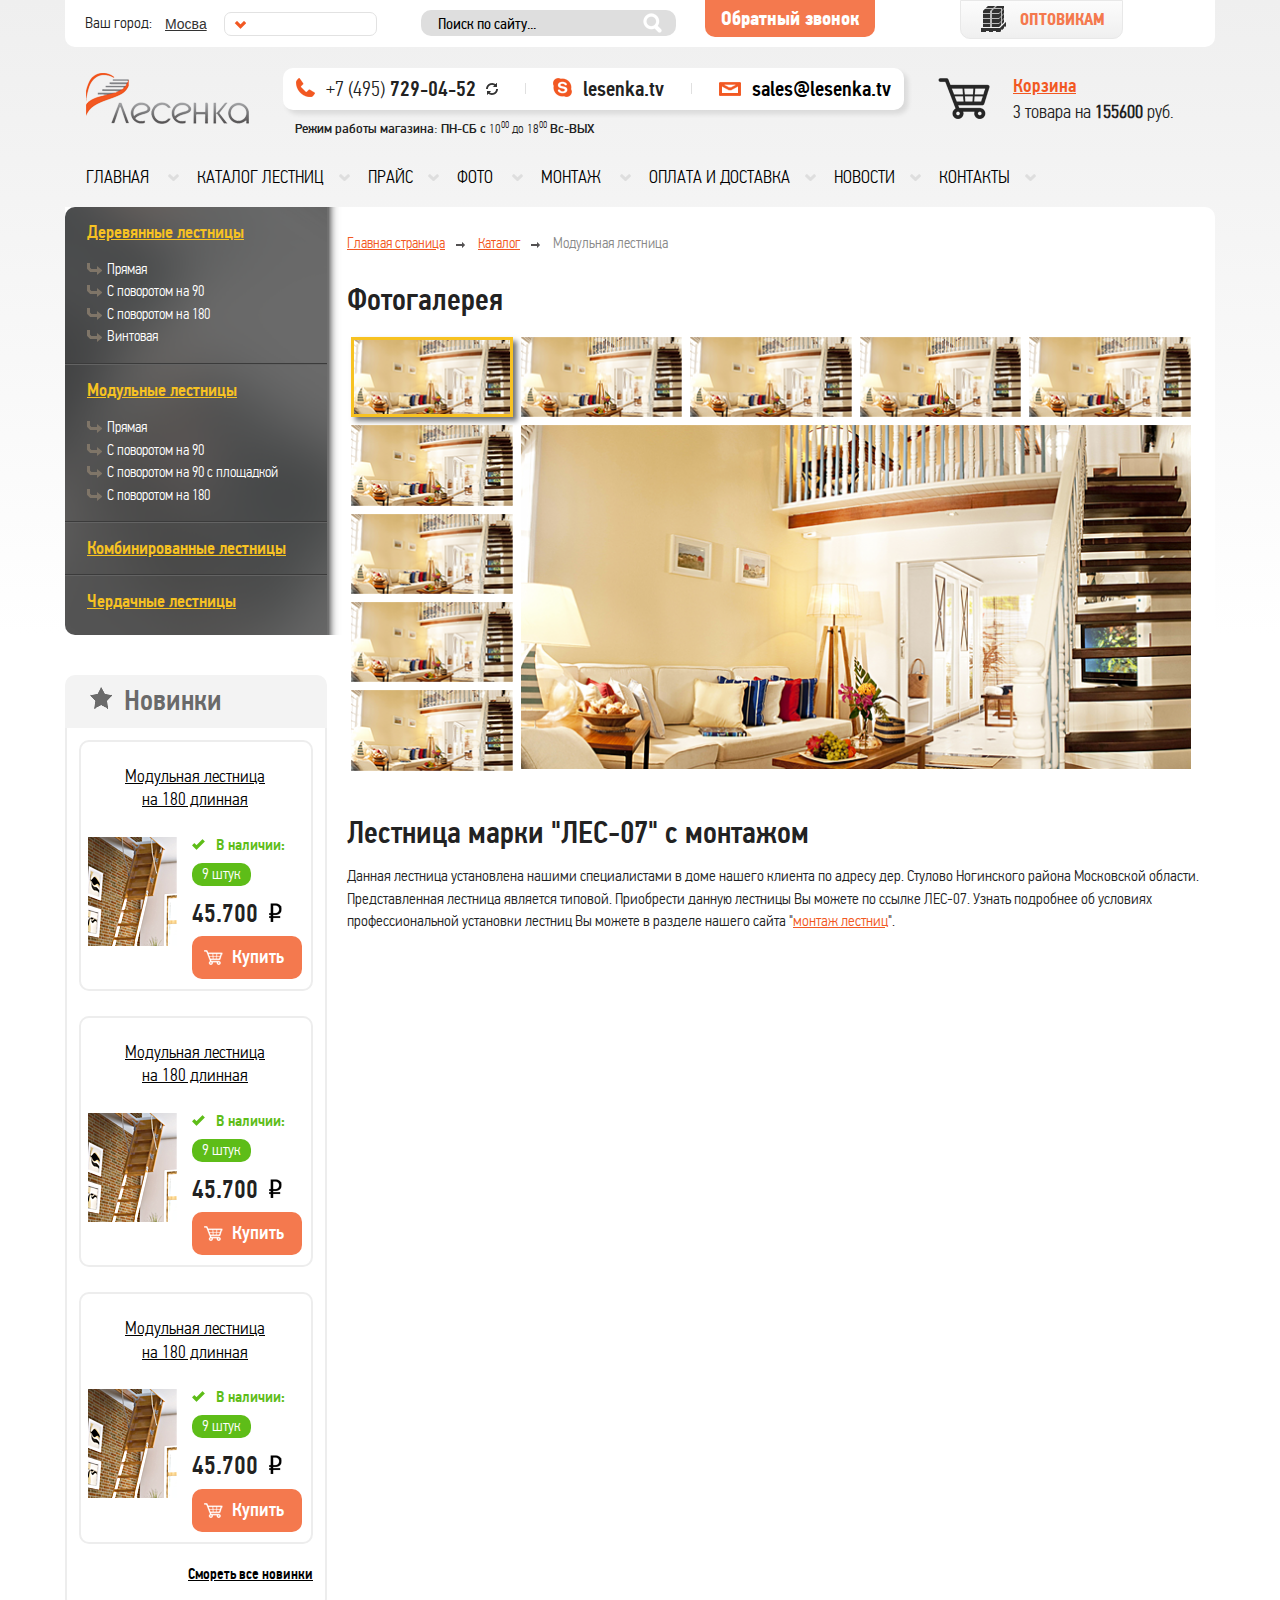
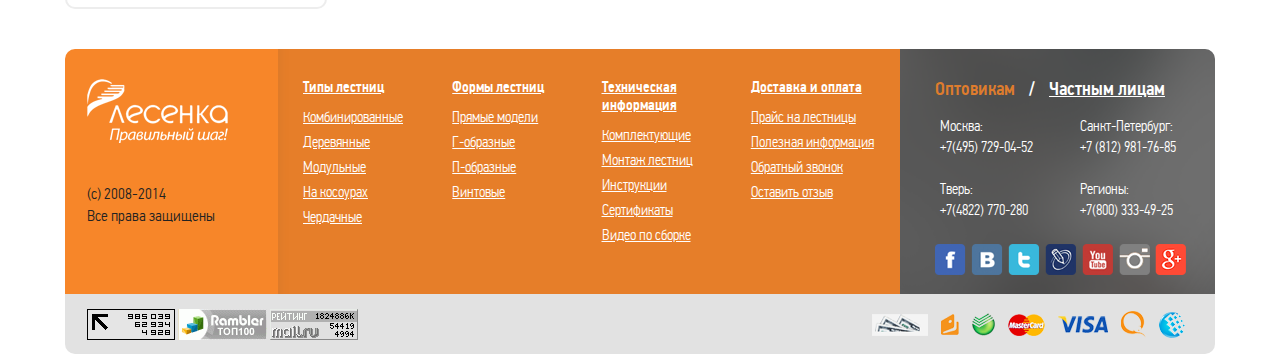
<file: photo-gallery.html>
<!DOCTYPE html>
<!--[if lt IE 7]>      <html class="no-js lt-ie9 lt-ie8 lt-ie7"> <![endif]-->
<!--[if IE 7]>         <html class="no-js lt-ie9 lt-ie8"> <![endif]-->
<!--[if IE 8]>         <html class="no-js lt-ie9"> <![endif]-->
<!--[if gt IE 8]><!--> <html class="no-js"> <!--<![endif]-->
    <head>
        <meta charset="utf-8">
        <meta http-equiv="X-UA-Compatible" content="IE=edge,chrome=1">
        <title>lesenca</title>
        <meta name="description" content="">
        <meta name="viewport" content="width=device-width, initial-scale=1">

        <link href="favicon.ico" rel="shortcut icon" type="image/x-icon" />

        <link rel="stylesheet" href="css/normalize.min.css">
        <link rel="stylesheet" href="css/main.css">
        <link rel="stylesheet" href="css/responsive.css">
 
        <script src="//ajax.googleapis.com/ajax/libs/jquery/1.11.0/jquery.min.js"></script>
        <script>window.jQuery || document.write('<script src="js/vendor/jquery-1.11.0.min.js"><\/script>')</script>

        <script src="js/vendor/jquery.formstyler.min.js" type="text/javascript"></script>
        <script src="js/vendor/jquery.bxslider.min.js" type="text/javascript"></script>
        <script src="js/vendor/owl.carousel.min.js"></script>
        <script src="js/vendor/jquery.fancybox.pack.js"></script>
        <script src="js/main.js"></script>


        <!--[if lt IE 9]>
            <script src="//html5shiv.googlecode.com/svn/trunk/html5.js"></script>
            <script>window.html5 || document.write('<script src="js/vendor/html5shiv.js"><\/script>')</script>
        <![endif]-->
    </head>
    <body>
        <!--[if lt IE 8]>
            <p class="browsehappy">You are using an <strong>outdated</strong> browser. Please <a href="http://browsehappy.com/">upgrade your browser</a> to improve your experience.</p>
        <![endif]-->

        <div id="main">
            
            <header id="header" class="main_container">
                <div class="top_header">
                    <div class="city">
                        <ul>
                            <li>Ваш город:</li>
                            <li>
                                <select>
                                    <option>Мосва</option>
                                    <option>Питер</option>
                                </select>
                            </li>
                        </ul>
                    </div>

                    <div class="search">
                        <form>
                            <input type="text" placeholder="Поиск по сайту..." onfocus="this.placeholder=''" onblur="this.placeholder='Поиск по сайту...'" />
                            <input type="submit" />
                        </form>
                    </div>

                    <a class="back_btn" href="javascript:void(0)">Обратный звонок</a>
                    <a class="wholesalers"  href="#"><i></i>Оптовикам</a>
                </div><!--END .top_header-->

                <article>
                    <a id="logo" href="index.html"></a>

                    <div class="contacts_list">
                        <ul>
                            <li class="tel">
                                <i></i>
                                <p><span>+7 (495)</span> 729-04-52<a href="#"></a></p>
                            </li>
                            <li class="line"></li>
                            <li class="skype">
                                <i></i>
                                <p>lesenka.tv</p>
                            </li>
                            <li class="line"></li>
                            <li class="mail">
                                <i></i>
                                <p><a href="mailto:sales@lesenka.tv">sales@lesenka.tv</a></p>
                            </li>
                        </ul>

                        <p>
                            Режим работы магазина: ПН-СБ с <span>10<sup>00</sup> до 18<sup>00</sup></span>  Вс-ВЫХ
                        </p>
                    </div>

                    <div class="busket">
                        <i></i>
                        <p>
                            <a href="#">Корзина</a>
                            <span>3 товара на <b>155600</b> руб.</span>
                        </p>
                    </div>
                </article>

                <nav>
                    <ul>
                        <li><a href="#">Главная <i></i></a></li>
                        <li><a href="#">Каталог лестниц<i></i></a></li>
                        <li><a href="#">Прайс<i></i></a></li>
                        <li><a href="#">Фото  <i></i></a></li>
                        <li><a href="#">Монтаж  <i></i></a></li>
                        <li><a href="#">Оплата и доставка<i></i></a></li>
                        <li><a href="#">Новости<i></i></a></li>
                        <li><a href="#">Контакты<i></i></a></li>
                    </ul>
                </nav>
            </header><!--#header-->


            <section class="main_container content">
                <aside>
                    
                    <ul class="menu">
                        <li>
                            <p><a href="#">Деревянные лестницы</a></p>
                            
                            <ul>
                                <li><a href="#"><i><i></i></i>Прямая</a></li>
                                <li><a href="#"><i><i></i></i>С поворотом на 90</a></li>
                                <li><a href="#"><i><i></i></i>С поворотом на 180</a></li>
                                <li><a href="#"><i><i></i></i>Винтовая</a></li>
                            </ul>
                        </li>
                        <li>
                            <p><a href="#">Модульные лестницы</a></p>
                            

                            <ul>
                                <li><a href="#"><i><i></i></i>Прямая</a></li>
                                <li><a href="#"><i><i></i></i>С поворотом на 90</a></li>
                                <li><a href="#"><i><i></i></i>С поворотом на 90 с площадкой</a></li>
                                <li><a href="#"><i><i></i></i>С поворотом на 180</a></li>
                            </ul>
                        </li>
                        <li><p><a href="#">Комбинированные лестницы</a></p></li>
                        <li><p><a href="#">Чердачные лестницы</a></p></li>
                    </ul>

                    <div id="new_items">
                        <h3 class="main_title"><i class="new_items"></i>Новинки</h3>

                        <ul>
                            <li>
                                <a href="#">Модульная лестница <br/> на 180 длинная</a>

                                <div class="img_block">
                                    <img src="img/pic_3.png">
                                </div>
                                <div class="cont_block">
                                    <p class="in_stock"><i></i>В наличии:</p>
                                    <p class="num">9 штук</p>
                                    <p class="price">45.700 <i></i></p>
                                    <a class="buy" href="#"><i></i>Купить</a>
                                </div>
                            </li>

                            <li>
                                <a href="#">Модульная лестница <br/> на 180 длинная</a>

                                <div class="img_block">
                                    <img src="img/pic_3.png">
                                </div>
                                <div class="cont_block">
                                    <p class="in_stock"><i></i>В наличии:</p>
                                    <p class="num">9 штук</p>
                                    <p class="price">45.700 <i></i></p>
                                    <a class="buy" href="#"><i></i>Купить</a>
                                </div>
                            </li>

                            <li>
                                <a href="#">Модульная лестница <br/> на 180 длинная</a>

                                <div class="img_block">
                                    <img src="img/pic_3.png">
                                </div>
                                <div class="cont_block">
                                    <p class="in_stock"><i></i>В наличии:</p>
                                    <p class="num">9 штук</p>
                                    <p class="price">45.700 <i></i></p>
                                    <a class="buy" href="#"><i></i>Купить</a>
                                </div>
                            </li>

                            <li class="all_news">
                                <a  href="#">Смореть все новинки</a>
                            </li>
                        </ul>
                    </div>
                </aside>

                <article>
                    <ul class="breadcrumbs">
                        <li><a href="">Главная страница</a></li>
                        <li><a href="">Каталог</a></li>
                        <li>Модульная лестница</li>
                    </ul>

                    <div class="photo-gallery-block">
                        <h2 class="medium_title">Фотогалерея</h2>
                        
                        <ul class="top-photo-gallery photo-list">
                            <li class="active">
                                <a data-photo="#photo-tab-1" href="javascript:void(0)">
                                    <span><img src="img/pic_21.png" alt=""></span>
                                </a>
                            </li>

                            <li>
                                <a data-photo="#photo-tab-2" href="javascript:void(0)">
                                    <span><img src="img/pic_21.png" alt=""></span>
                                </a>
                            </li>

                            <li>
                                <a data-photo="#photo-tab-3" href="javascript:void(0)">
                                    <span><img src="img/pic_21.png" alt=""></span>
                                </a>
                            </li>

                            <li>
                                <a data-photo="#photo-tab-4" href="javascript:void(0)">
                                    <span><img src="img/pic_21.png" alt=""></span>
                                </a>
                            </li>

                            <li>
                                <a data-photo="#photo-tab-5" href="javascript:void(0)">
                                    <span><img src="img/pic_21.png" alt=""></span>
                                </a>
                            </li>
                        </ul>

                        <div class="photo-gallery">
                            <div class="f_left">
                                <ul class="photo-list">

                                    <li>
                                        <a data-photo="#photo-tab-6" href="javascript:void(0)">
                                            <span>
                                                <img src="img/pic_21.png" alt="" />
                                            </span>
                                        </a>
                                    </li>

                                    <li>
                                        <a data-photo="#photo-tab-7" href="javascript:void(0)">
                                            <span>
                                                <img src="img/pic_21.png" alt="" />
                                            </span>
                                        </a>
                                    </li>

                                    <li>
                                        <a data-photo="#photo-tab-8" href="javascript:void(0)">
                                            <span>
                                                <img src="img/pic_21.png" alt="" />
                                            </span>
                                        </a>
                                    </li>

                                    <li>
                                        <a data-photo="#photo-tab-9" href="javascript:void(0)">
                                            <span>
                                                <img src="img/pic_21.png" alt="" />
                                            </span>
                                        </a>
                                    </li>
                                </ul>
                            </div>

                            <div class="f_right">

                                <div id="photo-tab-1" class="photo-tabs active">
                                    <img src="img/pic_22.png" alt="">
                                </div>

                                <div id="photo-tab-2" class="photo-tabs">
                                    2
                                </div>

                                <div id="photo-tab-3" class="photo-tabs">
                                    3
                                </div>

                                <div id="photo-tab-4" class="photo-tabs">
                                    4
                                </div>

                                <div id="photo-tab-5" class="photo-tabs">
                                    5
                                </div>

                                <div id="photo-tab-6" class="photo-tabs">
                                    6
                                </div>

                                <div id="photo-tab-7" class="photo-tabs">
                                    7
                                </div>

                                <div id="photo-tab-8" class="photo-tabs">
                                    8
                                </div>

                                <div id="photo-tab-9" class="photo-tabs">
                                    9
                                </div>
                            </div>
                        </div>
                    </div>

                    <div class="about_us">
                        <h3 class="medium_title">Лестница марки "ЛЕС-07" с монтажом</h3>

                        <p>
                            Данная лестница установлена нашими специалистами в доме нашего клиента по адресу дер. Стулово Ногинского района Московской области.
                        </p>
                        <p>
                             Представленная лестница является типовой. Приобрести данную лестницы Вы можете по ссылке ЛЕС-07. Узнать подробнее об условиях профессиональной установки лестниц Вы можете в разделе нашего сайта "<a href="">монтаж лестниц</a>".
                        </p>

                    </div>
                </article>
            </section>
        </div><!--END #main-->

        <footer id="footer" class="main_container">
            <section class="clearfix">
                <div class="logo_block">
                    <a class="logo" href="#"></a>
                    <p>(с) 2008-2014 <br/> Все права защищены </p>
                </div>

                <div class="contacts">
                    <h3><a class="active" data-contacts="#contacts-tab-1" href="javascript:void(0)">Оптовикам</a>
                        <span>/</span>
                        <a data-contacts="#contacts-tab-2" href="javascript:void(0)">Частным лицам</a>
                    </h3>

                    <div id="contacts-tab-1" class="contacts-tab active">
                        <ul class="contacts_list">
                            <li>
                                <p>Москва:    <span>+7(495) 729-04-52</span></p>
                            </li>

                            <li>
                                <p>Санкт-Петербург:<span> +7 (812) 981-76-85</span></p>
                            </li>

                            <li>
                                <p>Тверь:   <span>+7(4822) 770-280</span></p>
                            </li>

                            <li>
                                <p>Регионы:  <span>+7(800) 333-49-25</span></p>
                            </li>
                        </ul>
                    </div>


                    <div id="contacts-tab-2" class="contacts-tab">
                        <ul class="contacts_list">
                            <li>
                                <p>Москва:    <span>+7(495) 333-04-52</span></p>
                            </li>

                            <li>
                                <p>Санкт-Петербург:<span> +7 (842) 981-76-85</span></p>
                            </li>

                            <li>
                                <p>Тверь:   <span>+7(4822) 444-280</span></p>
                            </li>

                            <li>
                                <p>Регионы:  <span>+7(800) 353-49-25</span></p>
                            </li>
                        </ul>
                    </div>


                    <ul class="social">
                        <li><a href="#"><img src="img/social/soc_1.png" alt=''></a></li>
                        <li><a href="#"><img src="img/social/soc_2.png" alt=''></a></li>
                        <li><a href="#"><img src="img/social/soc_3.png" alt=''></a></li>
                        <li><a href="#"><img src="img/social/soc_4.png" alt=''></a></li>
                        <li><a href="#"><img src="img/social/soc_5.png" alt=''></a></li>
                        <li><a href="#"><img src="img/social/soc_6.png" alt=''></a></li>
                        <li><a href="#"><img src="img/social/soc_7.png" alt=''></a></li>
                    </ul>
                </div>

                <div class="footer_menu">
                    <ul>
                        <li>
                            <ul>
                                <li><h3><a href="">Типы лестниц</a></h3></li>
                                <li><a href="#">Комбинированные</a></li>
                                <li><a href="#">Деревянные</a></li>
                                <li><a href="#">Модульные</a></li>
                                <li><a href="#">На косоурах</a></li>
                                <li><a href="#">Чердачные </a></li>
                            </ul>
                        </li>

                        <li>
                            <ul>
                                <li><h3><a href="">Формы лестниц</a></h3></li>
                                <li><a href="#">Прямые модели</a></li>
                                <li><a href="#">Г-образные</a></li>
                                <li><a href="#">П-образные</a></li>
                                <li><a href="#">Винтовые</a></li>
                            </ul>
                        </li>

                        <li>
                            <ul>
                                <li><h3><a href="">Техническая информация</a></h3></li>
                                <li><a href="#">Комплектующие</a></li>
                                <li><a href="#">Монтаж лестниц</a></li>
                                <li><a href="#">Инструкции</a></li>
                                <li><a href="#">Сертификаты</a></li>
                                <li><a href="#">Видео по сборке</a></li>
                            </ul>
                        </li>

                        <li>
                            <ul>
                                <li><h3><a href="">Доставка и оплата</a></h3></li>
                                <li><a href="#">Прайс на лестницы</a></li>
                                <li><a href="#">Полезная информация</a></li>
                                <li><a href="#">Обратный звонок</a></li>
                                <li><a href="#">Оставить отзыв</a></li>
                            </ul>
                        </li>
                    </ul>
                </div>
            </section>
            <div class="bottom_footer">
                <ul class="counters">
                    <li><a href="#"><img src="img/pic_6.png" alt=""></a></li>
                    <li><a href="#"><img src="img/pic_7.png" alt=""></a></li>
                    <li><a href="#"><img src="img/pic_8.png" alt=""></a></li>
                </ul>

                <ul class="payment">
                    <li><a href="#"><img src="img/pic_9.png" alt=""></a></li>
                    <li><a href="#"><img src="img/pic_10.png" alt=""></a></li>
                    <li><a href="#"><img src="img/pic_11.png" alt=""></a></li>
                    <li><a href="#"><img src="img/pic_12.png" alt=""></a></li>
                    <li><a href="#"><img src="img/pic_13.png" alt=""></a></li>
                    <li><a href="#"><img src="img/pic_14.png" alt=""></a></li>
                    <li><a href="#"><img src="img/pic_15.png" alt=""></a></li>
                </ul>
            </div>
        </footer>
    </body>
</html>
</file>
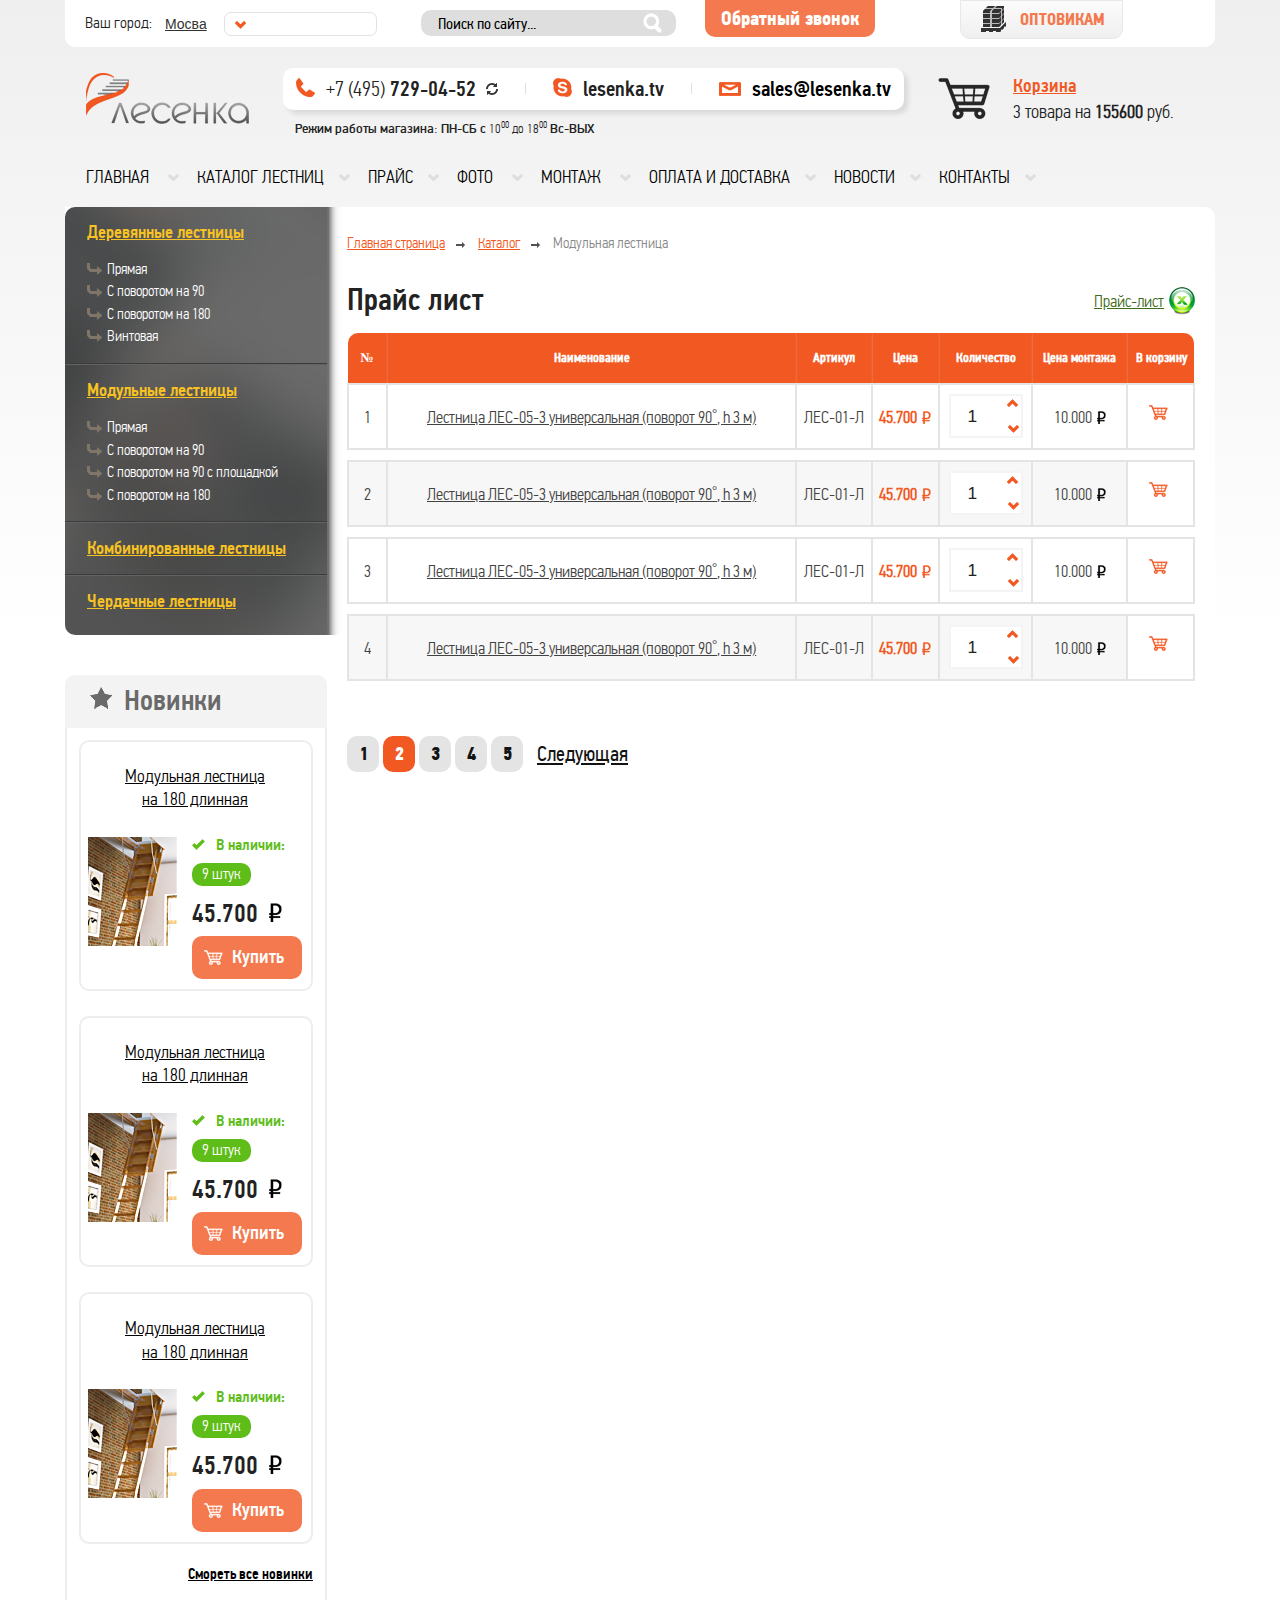
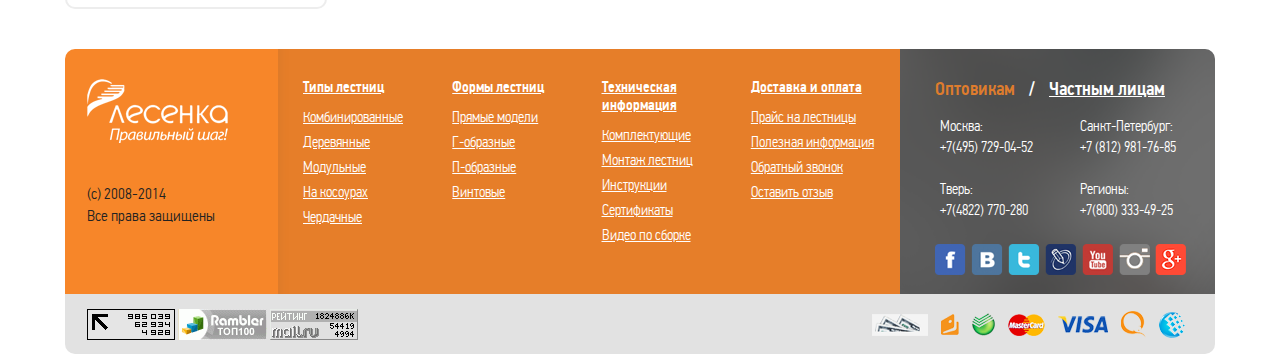
<file: price.html>
<!DOCTYPE html>
<!--[if lt IE 7]>      <html class="no-js lt-ie9 lt-ie8 lt-ie7"> <![endif]-->
<!--[if IE 7]>         <html class="no-js lt-ie9 lt-ie8"> <![endif]-->
<!--[if IE 8]>         <html class="no-js lt-ie9"> <![endif]-->
<!--[if gt IE 8]><!--> <html class="no-js"> <!--<![endif]-->
    <head>
        <meta charset="utf-8">
        <meta http-equiv="X-UA-Compatible" content="IE=edge,chrome=1">
        <title>lesenca</title>
        <meta name="description" content="">
        <meta name="viewport" content="width=device-width, initial-scale=1">

        <link href="favicon.ico" rel="shortcut icon" type="image/x-icon" />

        <link rel="stylesheet" href="css/normalize.min.css">
        <link rel="stylesheet" href="css/main.css">
        <link rel="stylesheet" href="css/responsive.css">
 
        <script src="js/vendor/less.js" type="text/javascript"></script>

        <script src="//ajax.googleapis.com/ajax/libs/jquery/1.11.0/jquery.min.js"></script>
        <script>window.jQuery || document.write('<script src="js/vendor/jquery-1.11.0.min.js"><\/script>')</script>

        <script src="js/vendor/jquery.formstyler.min.js" type="text/javascript"></script>
        <script src="js/vendor/jquery.bxslider.min.js" type="text/javascript"></script>
        <script src="js/vendor/owl.carousel.min.js"></script>
        <script src="js/vendor/jquery.fancybox.pack.js"></script>
        <script src="js/main.js"></script>

        <!--[if lt IE 9]>
            <script src="//html5shiv.googlecode.com/svn/trunk/html5.js"></script>
            <script>window.html5 || document.write('<script src="js/vendor/html5shiv.js"><\/script>')</script>
        <![endif]-->
    </head>
    <body>
        <!--[if lt IE 8]>
            <p class="browsehappy">You are using an <strong>outdated</strong> browser. Please <a href="http://browsehappy.com/">upgrade your browser</a> to improve your experience.</p>
        <![endif]-->

        <div id="main">
            <header id="header" class="main_container">
                <div class="top_header">
                    <div class="city">
                        <ul>
                            <li>Ваш город:</li>
                            <li>
                                <select>
                                    <option>Мосва</option>
                                    <option>Питер</option>
                                </select>
                            </li>
                        </ul>
                    </div>

                    <div class="search">
                        <form>
                            <input type="text" placeholder="Поиск по сайту..." onfocus="this.placeholder=''" onblur="this.placeholder='Поиск по сайту...'" />
                            <input type="submit" />
                        </form>
                    </div>

                    <a class="back_btn" href="javascript:void(0)">Обратный звонок</a>
                    <a class="wholesalers"  href="#"><i></i>Оптовикам</a>
                </div><!--END .top_header-->

                <article>
                    <a id="logo" href="index.html"></a>

                    <div class="contacts_list">
                        <ul>
                            <li class="tel">
                                <i></i>
                                <p><span>+7 (495)</span> 729-04-52<a href="#"></a></p>
                            </li>
                            <li class="line"></li>
                            <li class="skype">
                                <i></i>
                                <p>lesenka.tv</p>
                            </li>
                            <li class="line"></li>
                            <li class="mail">
                                <i></i>
                                <p><a href="mailto:sales@lesenka.tv">sales@lesenka.tv</a></p>
                            </li>
                        </ul>

                        <p>
                            Режим работы магазина: ПН-СБ с <span>10<sup>00</sup> до 18<sup>00</sup></span>  Вс-ВЫХ
                        </p>
                    </div>

                    <div class="busket">
                        <i></i>
                        <p>
                            <a href="#">Корзина</a>
                            <span>3 товара на <b>155600</b> руб.</span>
                        </p>
                    </div>
                </article>

                <nav>
                    <ul>
                        <li><a href="#">Главная <i></i></a></li>
                        <li><a href="#">Каталог лестниц<i></i></a></li>
                        <li><a href="#">Прайс<i></i></a></li>
                        <li><a href="#">Фото  <i></i></a></li>
                        <li><a href="#">Монтаж  <i></i></a></li>
                        <li><a href="#">Оплата и доставка<i></i></a></li>
                        <li><a href="#">Новости<i></i></a></li>
                        <li><a href="#">Контакты<i></i></a></li>
                    </ul>
                </nav>
            </header><!--#header-->


            <section class="main_container content">
                <aside>
                    
                    <ul class="menu">
                        <li>
                            <p><a href="#">Деревянные лестницы</a></p>
                            
                            <ul>
                                <li><a href="#"><i><i></i></i>Прямая</a></li>
                                <li><a href="#"><i><i></i></i>С поворотом на 90</a></li>
                                <li><a href="#"><i><i></i></i>С поворотом на 180</a></li>
                                <li><a href="#"><i><i></i></i>Винтовая</a></li>
                            </ul>
                        </li>
                        <li>
                            <p><a href="#">Модульные лестницы</a></p>
                            

                            <ul>
                                <li><a href="#"><i><i></i></i>Прямая</a></li>
                                <li><a href="#"><i><i></i></i>С поворотом на 90</a></li>
                                <li><a href="#"><i><i></i></i>С поворотом на 90 с площадкой</a></li>
                                <li><a href="#"><i><i></i></i>С поворотом на 180</a></li>
                            </ul>
                        </li>
                        <li><p><a href="#">Комбинированные лестницы</a></p></li>
                        <li><p><a href="#">Чердачные лестницы</a></p></li>
                    </ul>

                    <div id="new_items">
                        <h3 class="main_title"><i class="new_items"></i>Новинки</h3>

                        <ul>
                            <li>
                                <a href="#">Модульная лестница <br/> на 180 длинная</a>

                                <div class="img_block">
                                    <img src="img/pic_3.png">
                                </div>
                                <div class="cont_block">
                                    <p class="in_stock"><i></i>В наличии:</p>
                                    <p class="num">9 штук</p>
                                    <p class="price">45.700 <i></i></p>
                                    <a class="buy" href="#"><i></i>Купить</a>
                                </div>
                            </li>

                            <li>
                                <a href="#">Модульная лестница <br/> на 180 длинная</a>

                                <div class="img_block">
                                    <img src="img/pic_3.png">
                                </div>
                                <div class="cont_block">
                                    <p class="in_stock"><i></i>В наличии:</p>
                                    <p class="num">9 штук</p>
                                    <p class="price">45.700 <i></i></p>
                                    <a class="buy" href="#"><i></i>Купить</a>
                                </div>
                            </li>

                            <li>
                                <a href="#">Модульная лестница <br/> на 180 длинная</a>

                                <div class="img_block">
                                    <img src="img/pic_3.png">
                                </div>
                                <div class="cont_block">
                                    <p class="in_stock"><i></i>В наличии:</p>
                                    <p class="num">9 штук</p>
                                    <p class="price">45.700 <i></i></p>
                                    <a class="buy" href="#"><i></i>Купить</a>
                                </div>
                            </li>

                            <li class="all_news">
                                <a  href="#">Смореть все новинки</a>
                            </li>
                        </ul>
                    </div>
                </aside>

                <article>
                    
                    <ul class="breadcrumbs">
                        <li><a href="">Главная страница</a></li>
                        <li><a href="">Каталог</a></li>
                        <li>Модульная лестница</li>
                    </ul>

                    <div class="price-block">
                        <h2 class="medium_title">Прайс лист</h2>
                        <a class="price-list" href="#">Прайс-лист<i></i></a>

                        <table class="orange-table">
                            <thead>
                                <th>№</th>
                                <th>Наименование</th>
                                <th>Артикул</th>
                                <th>Цена</th>
                                <th>Количество</th>
                                <th>Цена монтажа</th>
                                <th>В корзину</th>
                            </thead>

                            <tbody>

                                <tr>
                                    <td>1</td>
                                    <td class="img-col">
                                        <a class="name" href="#"><span>Лестница ЛЕС-05-3 универсальная (поворот 90</span><sup>°</sup><span>, h 3 м)</span></a>

                                        <div class="slide-block">
                                            <div class="img-block">
                                                <img src="img/pic_20.png" alt=""/>
                                            </div>
                                            <p class="in_stock"><i></i>В наличии</p>
                                        </div>
                                    </td>
                                    <td>ЛЕС-01-Л</td>
                                    <td>
                                        <span class="red">45.700<i></i></span>
                                        <span class="old">49.700<i></i></span>
                                    </td>
                                    <td>
                                        <div class="num-block">
                                            <input type="text" value="1" />
                                            <a class="up" href="javascript:void(0)"></a>
                                            <a class="down" href="javascript:void(0)" ></a>
                                        </div>
                                    </td>
                                    <td><span>10.000<i></i></span></td>
                                    <td><a class="buy-price" href="#"><i></i></a></td>
                                </tr>

                                <td class="space" colspan="7"></td>


                                <tr>
                                    <td>2</td>
                                    <td class="img-col">
                                        <a class="name" href="#"><span>Лестница ЛЕС-05-3 универсальная (поворот 90</span><sup>°</sup><span>, h 3 м)</span></a>

                                        <div class="slide-block">
                                            <div class="img-block">
                                                <img src="img/pic_20.png" alt=""/>
                                            </div>
                                            <p class="in_stock"><i></i>В наличии</p>
                                        </div>
                                    </td>
                                    <td>ЛЕС-01-Л</td>
                                    <td>
                                        <span class="red">45.700<i></i></span>
                                        <span class="old">49.700<i></i></span>
                                    </td>
                                    <td>
                                        <div class="num-block">
                                            <input type="text" value="1" />
                                            <a class="up" href="javascript:void(0)"></a>
                                            <a class="down" href="javascript:void(0)" ></a>
                                        </div>
                                    </td>
                                    <td><span>10.000<i></i></span></td>
                                    <td><a class="buy-price" href="#"><i></i></a></td>
                                </tr>

                                <td class="space" colspan="7"></td>

                                <tr>
                                    <td>3</td>
                                    <td class="img-col">
                                        <a class="name" href="#"><span>Лестница ЛЕС-05-3 универсальная (поворот 90</span><sup>°</sup><span>, h 3 м)</span></a>

                                        <div class="slide-block">
                                            <div class="img-block">
                                                <img src="img/pic_20.png" alt=""/>
                                            </div>
                                            <p class="in_stock"><i></i>В наличии</p>
                                        </div>
                                    </td>
                                    <td>ЛЕС-01-Л</td>
                                    <td>
                                        <span class="red">45.700<i></i></span>
                                        <span class="old">49.700<i></i></span>
                                    </td>
                                    <td>
                                        <div class="num-block">
                                            <input type="text" value="1" />
                                            <a class="up" href="javascript:void(0)"></a>
                                            <a class="down" href="javascript:void(0)" ></a>
                                        </div>
                                    </td>
                                    <td><span>10.000<i></i></span></td>
                                    <td><a class="buy-price" href="#"><i></i></a></td>
                                </tr>

                                <td class="space" colspan="7"></td>

                                <tr>
                                    <td>4</td>
                                    <td class="img-col">
                                        <a class="name" href="#"><span>Лестница ЛЕС-05-3 универсальная (поворот 90</span><sup>°</sup><span>, h 3 м)</span></a>

                                        <div class="slide-block">
                                            <div class="img-block">
                                                <img src="img/pic_20.png" alt=""/>
                                            </div>
                                            <p class="in_stock"><i></i>В наличии</p>
                                        </div>
                                    </td>
                                    <td>ЛЕС-01-Л</td>
                                    <td>
                                        <span class="red">45.700<i></i></span>
                                        <span class="old">49.700<i></i></span>
                                    </td>
                                    <td>
                                        <div class="num-block">
                                            <input type="text" value="1" />
                                            <a class="up" href="javascript:void(0)"></a>
                                            <a class="down" href="javascript:void(0)" ></a>
                                        </div>
                                    </td>
                                    <td><span>10.000<i></i></span></td>
                                    <td><a class="buy-price" href="#"><i></i></a></td>
                                </tr>

                                <td class="space" colspan="7"></td>
                            </tbody>
                        </table>

                        <ul class="paginator">
                            <li><a href="#">1</a></li>
                            <li><a class="active" href="#">2</a></li>
                            <li><a href="#">3</a></li>
                            <li><a href="#">4</a></li>
                            <li><a href="#">5</a></li>
                            <li class="next"><a href="#">Следующая</a></li>
                        </ul>
                    </div><!--END .price-block-->
                

                </article>
            </section>
        </div><!--END #main-->

        <footer id="footer" class="main_container">
            <section class="clearfix">
                <div class="logo_block">
                    <a class="logo" href="#"></a>
                    <p>(с) 2008-2014 <br/> Все права защищены </p>
                </div>

                <div class="contacts">
                    <h3><a class="active" data-contacts="#contacts-tab-1" href="javascript:void(0)">Оптовикам</a>
                        <span>/</span>
                        <a data-contacts="#contacts-tab-2" href="javascript:void(0)">Частным лицам</a>
                    </h3>

                    <div id="contacts-tab-1" class="contacts-tab active">
                        <ul class="contacts_list">
                            <li>
                                <p>Москва:    <span>+7(495) 729-04-52</span></p>
                            </li>

                            <li>
                                <p>Санкт-Петербург:<span> +7 (812) 981-76-85</span></p>
                            </li>

                            <li>
                                <p>Тверь:   <span>+7(4822) 770-280</span></p>
                            </li>

                            <li>
                                <p>Регионы:  <span>+7(800) 333-49-25</span></p>
                            </li>
                        </ul>
                    </div>


                    <div id="contacts-tab-2" class="contacts-tab">
                        <ul class="contacts_list">
                            <li>
                                <p>Москва:    <span>+7(495) 333-04-52</span></p>
                            </li>

                            <li>
                                <p>Санкт-Петербург:<span> +7 (842) 981-76-85</span></p>
                            </li>

                            <li>
                                <p>Тверь:   <span>+7(4822) 444-280</span></p>
                            </li>

                            <li>
                                <p>Регионы:  <span>+7(800) 353-49-25</span></p>
                            </li>
                        </ul>
                    </div>


                    <ul class="social">
                        <li><a href="#"><img src="img/social/soc_1.png" alt=''></a></li>
                        <li><a href="#"><img src="img/social/soc_2.png" alt=''></a></li>
                        <li><a href="#"><img src="img/social/soc_3.png" alt=''></a></li>
                        <li><a href="#"><img src="img/social/soc_4.png" alt=''></a></li>
                        <li><a href="#"><img src="img/social/soc_5.png" alt=''></a></li>
                        <li><a href="#"><img src="img/social/soc_6.png" alt=''></a></li>
                        <li><a href="#"><img src="img/social/soc_7.png" alt=''></a></li>
                    </ul>
                </div>

                <div class="footer_menu">
                    <ul>
                        <li>
                            <ul>
                                <li><h3><a href="">Типы лестниц</a></h3></li>
                                <li><a href="#">Комбинированные</a></li>
                                <li><a href="#">Деревянные</a></li>
                                <li><a href="#">Модульные</a></li>
                                <li><a href="#">На косоурах</a></li>
                                <li><a href="#">Чердачные </a></li>
                            </ul>
                        </li>

                        <li>
                            <ul>
                                <li><h3><a href="">Формы лестниц</a></h3></li>
                                <li><a href="#">Прямые модели</a></li>
                                <li><a href="#">Г-образные</a></li>
                                <li><a href="#">П-образные</a></li>
                                <li><a href="#">Винтовые</a></li>
                            </ul>
                        </li>

                        <li>
                            <ul>
                                <li><h3><a href="">Техническая информация</a></h3></li>
                                <li><a href="#">Комплектующие</a></li>
                                <li><a href="#">Монтаж лестниц</a></li>
                                <li><a href="#">Инструкции</a></li>
                                <li><a href="#">Сертификаты</a></li>
                                <li><a href="#">Видео по сборке</a></li>
                            </ul>
                        </li>

                        <li>
                            <ul>
                                <li><h3><a href="">Доставка и оплата</a></h3></li>
                                <li><a href="#">Прайс на лестницы</a></li>
                                <li><a href="#">Полезная информация</a></li>
                                <li><a href="#">Обратный звонок</a></li>
                                <li><a href="#">Оставить отзыв</a></li>
                            </ul>
                        </li>
                    </ul>
                </div>
            </section>
            <div class="bottom_footer">
                <ul class="counters">
                    <li><a href="#"><img src="img/pic_6.png" alt=""></a></li>
                    <li><a href="#"><img src="img/pic_7.png" alt=""></a></li>
                    <li><a href="#"><img src="img/pic_8.png" alt=""></a></li>
                </ul>

                <ul class="payment">
                    <li><a href="#"><img src="img/pic_9.png" alt=""></a></li>
                    <li><a href="#"><img src="img/pic_10.png" alt=""></a></li>
                    <li><a href="#"><img src="img/pic_11.png" alt=""></a></li>
                    <li><a href="#"><img src="img/pic_12.png" alt=""></a></li>
                    <li><a href="#"><img src="img/pic_13.png" alt=""></a></li>
                    <li><a href="#"><img src="img/pic_14.png" alt=""></a></li>
                    <li><a href="#"><img src="img/pic_15.png" alt=""></a></li>
                </ul>
            </div>
        </footer>
    </body>
</html>
</file>
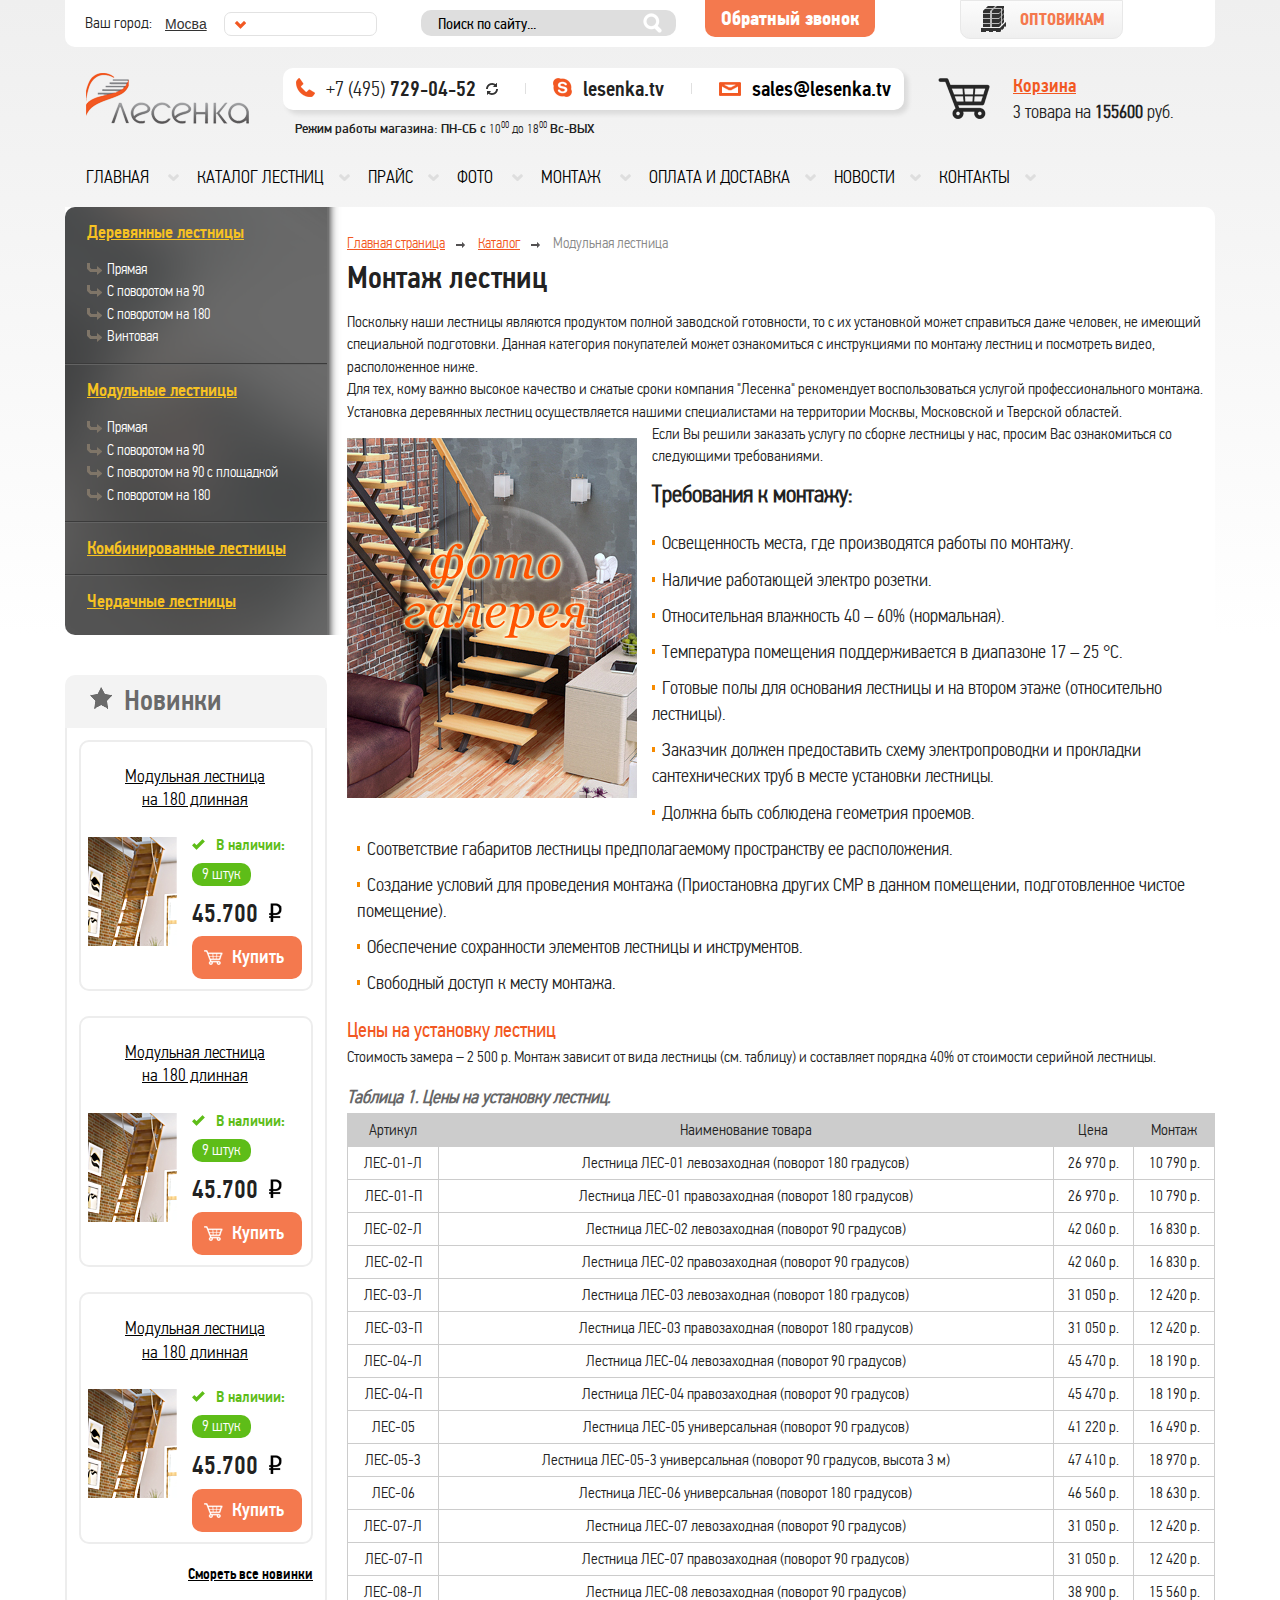
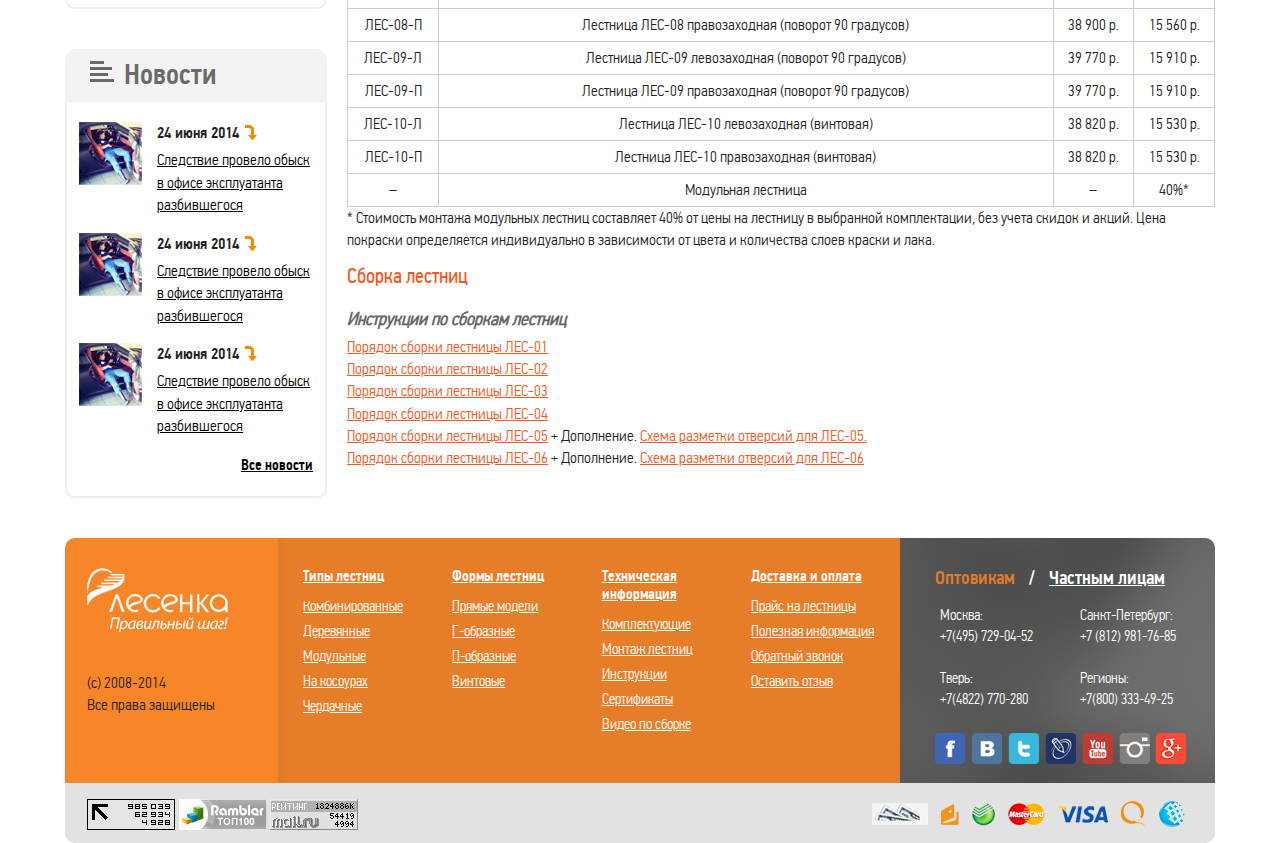
<file: text_page.html>
<!DOCTYPE html>
<!--[if lt IE 7]>      <html class="no-js lt-ie9 lt-ie8 lt-ie7"> <![endif]-->
<!--[if IE 7]>         <html class="no-js lt-ie9 lt-ie8"> <![endif]-->
<!--[if IE 8]>         <html class="no-js lt-ie9"> <![endif]-->
<!--[if gt IE 8]><!--> <html class="no-js"> <!--<![endif]-->
    <head>
        <meta charset="utf-8">
        <meta http-equiv="X-UA-Compatible" content="IE=edge,chrome=1">
        <title>lesenca</title>
        <meta name="description" content="">
        <meta name="viewport" content="width=device-width, initial-scale=1">

        <link href="favicon.ico" rel="shortcut icon" type="image/x-icon" />

        <link rel="stylesheet" href="css/normalize.min.css">
        <link rel="stylesheet" href="css/main.css">
        <link rel="stylesheet" href="css/responsive.css">

        <script src="//ajax.googleapis.com/ajax/libs/jquery/1.11.0/jquery.min.js"></script>
        <script>window.jQuery || document.write('<script src="js/vendor/jquery-1.11.0.min.js"><\/script>')</script>

        <script src="js/vendor/jquery.formstyler.min.js" type="text/javascript"></script>
        <script src="js/vendor/jquery.bxslider.min.js" type="text/javascript"></script>
        <script src="js/vendor/owl.carousel.min.js"></script>
        <script src="js/vendor/jquery.fancybox.pack.js"></script>
        <script src="js/main.js"></script>

        <!--[if lt IE 9]>
            <script src="//html5shiv.googlecode.com/svn/trunk/html5.js"></script>
            <script>window.html5 || document.write('<script src="js/vendor/html5shiv.js"><\/script>')</script>
        <![endif]-->
    </head>
    <body>
        <!--[if lt IE 8]>
            <p class="browsehappy">You are using an <strong>outdated</strong> browser. Please <a href="http://browsehappy.com/">upgrade your browser</a> to improve your experience.</p>
        <![endif]-->

        <div id="main">

            <header id="header" class="main_container">
                <div class="top_header">
                    <div class="city">
                        <ul>
                            <li>Ваш город:</li>
                            <li>
                                <select>
                                    <option>Мосва</option>
                                    <option>Питер</option>
                                </select>
                            </li>
                        </ul>
                    </div>

                    <div class="search">
                        <form>
                            <input type="text" placeholder="Поиск по сайту..." onfocus="this.placeholder=''" onblur="this.placeholder='Поиск по сайту...'" />
                            <input type="submit" />
                        </form>
                    </div>

                    <a class="back_btn" href="javascript:void(0)">Обратный звонок</a>
                    <a class="wholesalers"  href="#"><i></i>Оптовикам</a>
                </div><!--END .top_header-->

                <article>
                    <a id="logo" href="index.html"></a>

                    <div class="contacts_list">
                        <ul>
                            <li class="tel">
                                <i></i>
                                <p><span>+7 (495)</span> 729-04-52<a href="#"></a></p>
                            </li>
                            <li class="line"></li>
                            <li class="skype">
                                <i></i>
                                <p>lesenka.tv</p>
                            </li>
                            <li class="line"></li>
                            <li class="mail">
                                <i></i>
                                <p><a href="mailto:sales@lesenka.tv">sales@lesenka.tv</a></p>
                            </li>
                        </ul>

                        <p>
                            Режим работы магазина: ПН-СБ с <span>10<sup>00</sup> до 18<sup>00</sup></span>  Вс-ВЫХ
                        </p>
                    </div>

                    <div class="busket">
                        <i></i>
                        <p>
                            <a href="#">Корзина</a>
                            <span>3 товара на <b>155600</b> руб.</span>
                        </p>
                    </div>
                </article>

                <nav>
                    <ul>
                        <li><a href="#">Главная <i></i></a></li>
                        <li><a href="#">Каталог лестниц<i></i></a></li>
                        <li><a href="#">Прайс<i></i></a></li>
                        <li><a href="#">Фото  <i></i></a></li>
                        <li><a href="#">Монтаж  <i></i></a></li>
                        <li><a href="#">Оплата и доставка<i></i></a></li>
                        <li><a href="#">Новости<i></i></a></li>
                        <li><a href="#">Контакты<i></i></a></li>
                    </ul>
                </nav>
            </header><!--#header-->

            <section class="main_container content">
                <aside>
                    
                    <ul class="menu">
                        <li>
                            <p><a href="#">Деревянные лестницы</a></p>
                            
                            <ul>
                                <li><a href="#"><i><i></i></i>Прямая</a></li>
                                <li><a href="#"><i><i></i></i>С поворотом на 90</a></li>
                                <li><a href="#"><i><i></i></i>С поворотом на 180</a></li>
                                <li><a href="#"><i><i></i></i>Винтовая</a></li>
                            </ul>
                        </li>
                        <li>
                            <p><a href="#">Модульные лестницы</a></p>
                            

                            <ul>
                                <li><a href="#"><i><i></i></i>Прямая</a></li>
                                <li><a href="#"><i><i></i></i>С поворотом на 90</a></li>
                                <li><a href="#"><i><i></i></i>С поворотом на 90 с площадкой</a></li>
                                <li><a href="#"><i><i></i></i>С поворотом на 180</a></li>
                            </ul>
                        </li>
                        <li><p><a href="#">Комбинированные лестницы</a></p></li>
                        <li><p><a href="#">Чердачные лестницы</a></p></li>
                    </ul>

                    <div id="new_items">
                        <h3 class="main_title"><i class="new_items"></i>Новинки</h3>

                        <ul>
                            <li>
                                <a href="#">Модульная лестница <br/> на 180 длинная</a>

                                <div class="img_block">
                                    <img src="img/pic_3.png">
                                </div>
                                <div class="cont_block">
                                    <p class="in_stock"><i></i>В наличии:</p>
                                    <p class="num">9 штук</p>
                                    <p class="price">45.700 <i></i></p>
                                    <a class="buy" href="#"><i></i>Купить</a>
                                </div>
                            </li>

                            <li>
                                <a href="#">Модульная лестница <br/> на 180 длинная</a>

                                <div class="img_block">
                                    <img src="img/pic_3.png">
                                </div>
                                <div class="cont_block">
                                    <p class="in_stock"><i></i>В наличии:</p>
                                    <p class="num">9 штук</p>
                                    <p class="price">45.700 <i></i></p>
                                    <a class="buy" href="#"><i></i>Купить</a>
                                </div>
                            </li>

                            <li>
                                <a href="#">Модульная лестница <br/> на 180 длинная</a>

                                <div class="img_block">
                                    <img src="img/pic_3.png">
                                </div>
                                <div class="cont_block">
                                    <p class="in_stock"><i></i>В наличии:</p>
                                    <p class="num">9 штук</p>
                                    <p class="price">45.700 <i></i></p>
                                    <a class="buy" href="#"><i></i>Купить</a>
                                </div>
                            </li>

                            <li class="all_news">
                                <a  href="#">Смореть все новинки</a>
                            </li>
                        </ul>
                    </div>

                    <div id="news">
                        <h3 class="main_title"><i class="news"></i>Новости</h3>

                        <ul>

                            <li>
                                <div class="img_block">
                                    <img src="img/pic_4.png" alt="">
                                </div>

                                <div class="cont_block">
                                    <span>24 июня 2014<i></i></span>
                                    <a href="#">Следствие провело обыск в офисе эксплуатанта разбившегося</a>
                                </div>
                            </li>

                            <li>
                                <div class="img_block">
                                    <img src="img/pic_4.png" alt="">
                                </div>

                                <div class="cont_block">
                                    <span>24 июня 2014<i></i></span>
                                    <a href="#">Следствие провело обыск в офисе эксплуатанта разбившегося</a>
                                </div>
                            </li>

                            <li>
                                <div class="img_block">
                                    <img src="img/pic_4.png" alt="">
                                </div>

                                <div class="cont_block">
                                    <span>24 июня 2014<i></i></span>
                                    <a href="#">Следствие провело обыск в офисе эксплуатанта разбившегося</a>
                                </div>
                            </li>

                            <li class="all_news"><a href="#">Все новости</a></li>
                        </ul>
                    </div>
                </aside>

                <article>

                    <ul class="breadcrumbs">
                        <li><a href="">Главная страница</a></li>
                        <li><a href="">Каталог</a></li>
                        <li>Модульная лестница</li>
                    </ul>

                    <div class="about_us">
                        <h3 class="medium_title">Монтаж лестниц</h3>

                        <p>
                            Поскольку наши лестницы являются продуктом полной заводской готовности, то с их установкой может справиться даже человек, не имеющий специальной подготовки.
                            Данная категория покупателей может ознакомиться с инструкциями по монтажу лестниц и посмотреть видео, расположенное ниже.
                        </p>
                        <p>
                            Для тех, кому важно высокое качество и сжатые сроки компания "Лесенка" рекомендует воспользоваться услугой профессионального монтажа. Установка деревянных лестниц осуществляется нашими специалистами на территории Москвы, Московской и Тверской областей.
                        </p>
                        <a href="#">
                            <img class="f_left" src="img/galery_face.jpg" alt="">
                        </a>
                        <p>Если Вы решили заказать услугу по сборке лестницы у нас, просим Вас ознакомиться со следующими требованиями.</p>
                        <h4>Требования к монтажу:</h4>

                        <ul class="list-lit">    
                            <li>Освещенность места, где производятся работы по монтажу.</li>
                            <li>Наличие работающей электро розетки.</li>
                            <li>Относительная влажность 40 – 60% (нормальная).</li>
                            <li>Температура помещения поддерживается в диапазоне 17 – 25 °C.</li>  
                            <li>Готовые полы для основания лестницы и на втором этаже (относительно лестницы).</li>
                            <li>Заказчик должен предоставить схему электропроводки и прокладки сантехнических труб в месте установки лестницы.</li>
                            <li>Должна быть соблюдена геометрия проемов.</li>
                            <li>Соответствие габаритов лестницы предполагаемому пространству ее расположения.</li>
                            <li>Создание условий для проведения монтажа (Приостановка других СМР в данном помещении, подготовленное чистое помещение).</li>
                            <li>Обеспечение сохранности элементов лестницы и инструментов.</li>
                            <li>Свободный доступ к месту монтажа.</li>
                        </ul>

                        <h4 class="orange_title">Цены на установку лестниц</h4>
                        <p>Стоимость замера – 2 500 р. Монтаж зависит от вида лестницы (см. таблицу) и составляет порядка 40% от стоимости серийной лестницы.</p>

                        <h5>Таблица 1. Цены на установку лестниц.</h5>

                        <table>       
                            <tbody>
                                <tr bgcolor="#CCCCCC">
                                    <td>Артикул</td>
                                    <td>Наименование товара</td>
                                    <td>Цена</td>
                                    <td>Монтаж</td>
                                </tr>

                                <tr>
                                    <td>ЛЕС-01-Л</td>
                                    <td>Лестница ЛЕС-01 левозаходная (поворот 180 градусов)</td>
                                    <td>26 970  р.</td>
                                                   <!-- <td class='price_td_color'>26 970  р.</td>-->
                                    <td>10 790  р.</td>
                                </tr>
                                <tr>
                                    <td>ЛЕС-01-П</td>
                                    <td>Лестница ЛЕС-01 правозаходная (поворот 180 градусов)</td>
                                    <td>26 970  р.</td>
                                                   <!-- <td class='price_td_color'>26 970  р.</td>-->
                                    <td>10 790  р.</td>
                                </tr>
                                <tr>
                                    <td>ЛЕС-02-Л</td>
                                    <td>Лестница ЛЕС-02 левозаходная (поворот 90 градусов)</td>
                                    <td>42 060  р.</td>
                                                   <!-- <td class='price_td_color'>42 060  р.</td>-->
                                    <td>16 830  р.</td>
                                </tr>
                                <tr>
                                    <td>ЛЕС-02-П</td>
                                    <td>Лестница ЛЕС-02 правозаходная (поворот 90 градусов)</td>
                                    <td>42 060  р.</td>
                                                   <!-- <td class='price_td_color'>42 060  р.</td>-->
                                    <td>16 830  р.</td>
                                </tr>
                                <tr>
                                    <td>ЛЕС-03-Л</td>
                                    <td>Лестница ЛЕС-03 левозаходная (поворот 180 градусов)</td>
                                    <td>31 050  р.</td>
                                                   <!-- <td class='price_td_color'>31 050  р.</td>-->
                                    <td>12 420  р.</td>
                                </tr>
                                <tr>
                                    <td>ЛЕС-03-П</td>
                                    <td>Лестница ЛЕС-03 правозаходная (поворот 180 градусов)</td>
                                    <td>31 050  р.</td>
                                                   <!-- <td class='price_td_color'>31 050  р.</td>-->
                                    <td>12 420  р.</td>
                                </tr>
                                <tr>
                                    <td>ЛЕС-04-Л</td>
                                    <td>Лестница ЛЕС-04 левозаходная (поворот 90 градусов)</td>
                                    <td>45 470  р.</td>
                                                   <!-- <td class='price_td_color'>45 470  р.</td>-->
                                    <td>18 190  р.</td>
                                </tr>
                                <tr>
                                    <td>ЛЕС-04-П</td>
                                    <td>Лестница ЛЕС-04 правозаходная (поворот 90 градусов)</td>
                                    <td>45 470  р.</td>
                                                   <!-- <td class='price_td_color'>45 470  р.</td>-->
                                    <td>18 190  р.</td>
                                </tr>
                                <tr>
                                    <td>ЛЕС-05</td>
                                    <td>Лестница ЛЕС-05 универсальная (поворот 90 градусов)</td>
                                    <td>41 220  р.</td>
                                                   <!-- <td class='price_td_color'>41 220  р.</td>-->
                                    <td>16 490  р.</td>
                                </tr>
                                <tr>
                                    <td>ЛЕС-05-3</td>
                                    <td>Лестница ЛЕС-05-3 универсальная (поворот 90 градусов, высота 3 м) </td>
                                    <td>47 410  р.</td>
                                                   <!-- <td class='price_td_color'>47 410  р.</td>-->
                                    <td>18 970  р.</td>
                                </tr>
                                <tr>
                                    <td>ЛЕС-06</td>
                                    <td>Лестница ЛЕС-06 универсальная (поворот 180 градусов)</td>
                                    <td>46 560  р.</td>
                                                   <!-- <td class='price_td_color'>46 560  р.</td>-->
                                    <td>18 630  р.</td>
                                </tr>
                                <tr>
                                    <td>ЛЕС-07-Л</td>
                                    <td>Лестница ЛЕС-07 левозаходная (поворот 90 градусов)</td>
                                    <td>31 050  р.</td>
                                                   <!-- <td class='price_td_color'>31 050  р.</td>-->
                                    <td>12 420  р.</td>
                                </tr>
                                <tr>
                                    <td>ЛЕС-07-П</td>
                                    <td>Лестница ЛЕС-07 правозаходная (поворот 90 градусов)</td>
                                    <td>31 050  р.</td>
                                                   <!-- <td class='price_td_color'>31 050  р.</td>-->
                                    <td>12 420  р.</td>
                                </tr>
                                <tr>
                                    <td>ЛЕС-08-Л</td>
                                    <td>Лестница ЛЕС-08 левозаходная (поворот 90 градусов)</td>
                                    <td>38 900  р.</td>
                                                   <!-- <td class='price_td_color'>38 900  р.</td>-->
                                    <td>15 560  р.</td>
                                </tr>
                                <tr>
                                    <td>ЛЕС-08-П</td>
                                    <td>Лестница ЛЕС-08 правозаходная (поворот 90 градусов)</td>
                                    <td>38 900  р.</td>
                                                   <!-- <td class='price_td_color'>38 900  р.</td>-->
                                    <td>15 560  р.</td>
                                </tr>
                                <tr>
                                    <td>ЛЕС-09-Л</td>
                                    <td>Лестница ЛЕС-09 левозаходная (поворот 90 градусов)</td>
                                    <td>39 770  р.</td>
                                                   <!-- <td class='price_td_color'>39 770  р.</td>-->
                                    <td>15 910  р.</td>
                                </tr>
                                <tr>
                                    <td>ЛЕС-09-П</td>
                                    <td>Лестница ЛЕС-09 правозаходная (поворот 90 градусов)</td>
                                    <td>39 770  р.</td>
                                                   <!-- <td class='price_td_color'>39 770  р.</td>-->
                                    <td>15 910  р.</td>
                                </tr>
                                <tr>
                                    <td>ЛЕС-10-Л</td>
                                    <td>Лестница ЛЕС-10 левозаходная (винтовая)</td>
                                    <td>38 820  р.</td>
                                                   <!-- <td class='price_td_color'>38 820  р.</td>-->
                                    <td>15 530  р.</td>
                                </tr>
                                <tr>
                                    <td>ЛЕС-10-П</td>
                                    <td>Лестница ЛЕС-10 правозаходная (винтовая)</td>
                                    <td>38 820  р.</td>
                                                   <!-- <td class='price_td_color'>38 820  р.</td>-->
                                    <td>15 530  р.</td>
                                </tr>               
                                <tr>
                                    <td>–</td>
                                    <td>Модульная лестница</td>
                                    <td>–</td>
                                    <td>40%*</td>
                                </tr>
                            </tbody>
                        </table>
                        <p>
                            * Cтоимость монтажа  модульных лестниц составляет 40% от цены на лестницу в выбранной комплектации, без учета скидок и акций. Цена покраски определяется индивидуально в зависимости от цвета и количества слоев краски и лака.
                        </p>
                        <h4 class="orange_title">Сборка лестниц</h4>
                        <h5>Инструкции по сборкам лестниц</h5>
                        <p><a href="">Порядок сборки лестницы ЛЕС-01</a></p>
                        <p><a href="">Порядок сборки лестницы ЛЕС-02</a></p>
                        <p><a href="">Порядок сборки лестницы ЛЕС-03</a></p>
                        <p><a href="">Порядок сборки лестницы ЛЕС-04</a></p>
                        <p><a href="">Порядок сборки лестницы ЛЕС-05</a> + <font>Дополнение</font>. <a href="">Схема разметки отверсий для ЛЕС-05.</a></p>
                        <p><a href="">Порядок сборки лестницы ЛЕС-06</a> + <font>Дополнение</font>. <a href="">Схема разметки отверсий для ЛЕС-06</a></p>
                    </div>
                </article>
            </section>
        </div><!--END #main-->

        <footer id="footer" class="main_container">
            <section class="clearfix">
                <div class="logo_block">
                    <a class="logo" href="#"></a>
                    <p>(с) 2008-2014 <br/> Все права защищены </p>
                </div>

                <div class="contacts">
                    <h3><a class="active" data-contacts="#contacts-tab-1" href="javascript:void(0)">Оптовикам</a>
                        <span>/</span>
                        <a data-contacts="#contacts-tab-2" href="javascript:void(0)">Частным лицам</a>
                    </h3>

                    <div id="contacts-tab-1" class="contacts-tab active">
                        <ul class="contacts_list">
                            <li>
                                <p>Москва:    <span>+7(495) 729-04-52</span></p>
                            </li>

                            <li>
                                <p>Санкт-Петербург:<span> +7 (812) 981-76-85</span></p>
                            </li>

                            <li>
                                <p>Тверь:   <span>+7(4822) 770-280</span></p>
                            </li>

                            <li>
                                <p>Регионы:  <span>+7(800) 333-49-25</span></p>
                            </li>
                        </ul>
                    </div>


                    <div id="contacts-tab-2" class="contacts-tab">
                        <ul class="contacts_list">
                            <li>
                                <p>Москва:    <span>+7(495) 333-04-52</span></p>
                            </li>

                            <li>
                                <p>Санкт-Петербург:<span> +7 (842) 981-76-85</span></p>
                            </li>

                            <li>
                                <p>Тверь:   <span>+7(4822) 444-280</span></p>
                            </li>

                            <li>
                                <p>Регионы:  <span>+7(800) 353-49-25</span></p>
                            </li>
                        </ul>
                    </div>


                    <ul class="social">
                        <li><a href="#"><img src="img/social/soc_1.png" alt=''></a></li>
                        <li><a href="#"><img src="img/social/soc_2.png" alt=''></a></li>
                        <li><a href="#"><img src="img/social/soc_3.png" alt=''></a></li>
                        <li><a href="#"><img src="img/social/soc_4.png" alt=''></a></li>
                        <li><a href="#"><img src="img/social/soc_5.png" alt=''></a></li>
                        <li><a href="#"><img src="img/social/soc_6.png" alt=''></a></li>
                        <li><a href="#"><img src="img/social/soc_7.png" alt=''></a></li>
                    </ul>
                </div>

                <div class="footer_menu">
                    <ul>
                        <li>
                            <ul>
                                <li><h3><a href="">Типы лестниц</a></h3></li>
                                <li><a href="#">Комбинированные</a></li>
                                <li><a href="#">Деревянные</a></li>
                                <li><a href="#">Модульные</a></li>
                                <li><a href="#">На косоурах</a></li>
                                <li><a href="#">Чердачные </a></li>
                            </ul>
                        </li>

                        <li>
                            <ul>
                                <li><h3><a href="">Формы лестниц</a></h3></li>
                                <li><a href="#">Прямые модели</a></li>
                                <li><a href="#">Г-образные</a></li>
                                <li><a href="#">П-образные</a></li>
                                <li><a href="#">Винтовые</a></li>
                            </ul>
                        </li>

                        <li>
                            <ul>
                                <li><h3><a href="">Техническая информация</a></h3></li>
                                <li><a href="#">Комплектующие</a></li>
                                <li><a href="#">Монтаж лестниц</a></li>
                                <li><a href="#">Инструкции</a></li>
                                <li><a href="#">Сертификаты</a></li>
                                <li><a href="#">Видео по сборке</a></li>
                            </ul>
                        </li>

                        <li>
                            <ul>
                                <li><h3><a href="">Доставка и оплата</a></h3></li>
                                <li><a href="#">Прайс на лестницы</a></li>
                                <li><a href="#">Полезная информация</a></li>
                                <li><a href="#">Обратный звонок</a></li>
                                <li><a href="#">Оставить отзыв</a></li>
                            </ul>
                        </li>
                    </ul>
                </div>
            </section>
            <div class="bottom_footer">
                <ul class="counters">
                    <li><a href="#"><img src="img/pic_6.png" alt=""></a></li>
                    <li><a href="#"><img src="img/pic_7.png" alt=""></a></li>
                    <li><a href="#"><img src="img/pic_8.png" alt=""></a></li>
                </ul>

                <ul class="payment">
                    <li><a href="#"><img src="img/pic_9.png" alt=""></a></li>
                    <li><a href="#"><img src="img/pic_10.png" alt=""></a></li>
                    <li><a href="#"><img src="img/pic_11.png" alt=""></a></li>
                    <li><a href="#"><img src="img/pic_12.png" alt=""></a></li>
                    <li><a href="#"><img src="img/pic_13.png" alt=""></a></li>
                    <li><a href="#"><img src="img/pic_14.png" alt=""></a></li>
                    <li><a href="#"><img src="img/pic_15.png" alt=""></a></li>
                </ul>
            </div>
        </footer>
    </body>
</html>
</file>
<file: css/responsive.css>
@media (max-width: 1200px) {
  .main_container {
    width: 980px;
  }
  #header article .busket {
    margin-left: 15px;
  }
  #header article .contacts_list {
    margin: 21px 0 0 21px;
    width: 515px;
  }
  #header article .contacts_list ul {
    height: auto;
  }
  #header article .contacts_list >  p {
    margin: -39px 0 0 190px;
  }
  #header nav ul li {
    margin: 0 10px 0 0;
  }
  #header nav ul li a i {
    margin-left: 10px;
  }
  #main_slider #bx-pager {
    position: absolute;
    left: 10px;
    bottom: 20px;
  }
  #main_slider #bx-pager a {
    display: inline-block;
    vertical-align: top;
    border: 4px solid #fff;
    opacity: 0.56;
    -webkit-box-shadow: 4px 4px 5px 0px rgba(0,0,0,0.55);
    -moz-box-shadow: 4px 4px 5px 0px rgba(0,0,0,0.55);
    box-shadow: 4px 4px 5px 0px rgba(0,0,0,0.55);
    margin: 0 0 0 10px;
    width: 94px;
    height: 45px;
  }
  #main_slider #bx-pager a img {
    max-width: 100%;
  }
  #best_deal {
    padding-top: 40px;
    margin-left: 20px;
    overflow: hidden;
  }
  .product_list li .cont .title {
    padding: 5px 0;
  }
  .product_list li .cont .title a {
    font-size: 14pt;
  }
  .product_list li .cont .img_block {
    height: 238px;
  }
  .catalog-list .product_list li .cont .img_block {
    height: 230px;
  }
  .product_list li .cont ul li {
    float: left;
    width: 50%;
    overflow: hidden;
  }
  .product_list li .cont ul li .buy {
    width: 100%;
    font-size: 13pt;
  }
  .product_list li .cont ul li .price {
    font-size: 15pt;
  }
  .product_list li .cont ul li .price i {
    margin-top: 3px;
  }
  #footer section .footer_menu > ul > li li {
    width: 95%;
  }
  #footer section .footer_menu > ul > li li a {
    font-size: 10pt;
  }
  .photo-gallery-iner .photo-gallery-list {
    overflow: hidden;
    min-height: 360px;
  }
  .photo-gallery-iner .photo-gallery-list li {
    padding-top: 70px;
  }
  .photo-gallery-iner .photo-gallery-list li .img-block {
    height: 140px;
  }
  .photo-gallery-iner .photo-gallery-list li img {
    width: 100%;
  }
  .photo-gallery-iner .photo-gallery-list li.active .img-block {
    height: 280px;
  }

  #header .top_header .back_btn ,
  #header .top_header .wholesalers {
    margin:0 0 0 10px;
  }
}
</file>
<file: css/main.css>
@import "jquery.formstyler.css";
@import "jquery.bxslider.css";
@import "owl.carousel.css";
@import url(http://fonts.googleapis.com/css?family=Open+Sans:400,300,600,700,800&subset=latin,cyrillic-ext);
@import "fancybox/jquery.fancybox.css";
@font-face {
  font-family: 'pf_din_text_cond_probold';
  src: url('fonts/pfdintextcondpro-bold-webfont-webfont.eot');
  src: url('fonts/pfdintextcondpro-bold-webfont-webfont.eot?#iefix') format('embedded-opentype'), url('fonts/pfdintextcondpro-bold-webfont-webfont.woff') format('woff'), url('fonts/pfdintextcondpro-bold-webfont-webfont.ttf') format('truetype');
  font-weight: normal;
  font-style: normal;
}
@font-face {
  font-family: 'pf_dindisplay_promedium';
  src: url('fonts/pfdindisplaypro-med-webfont-webfont.eot');
  src: url('fonts/pfdindisplaypro-med-webfont-webfont.eot?#iefix') format('embedded-opentype'), url('fonts/pfdindisplaypro-med-webfont-webfont.woff') format('woff'), url('fonts/pfdindisplaypro-med-webfont-webfont.ttf') format('truetype');
  font-weight: normal;
  font-style: normal;
}
@font-face {
  font-family: 'pf_din_text_cond_promedium';
  src: url('fonts/pfdintextcondpro-medium-webfont-webfont.eot');
  src: url('fonts/pfdintextcondpro-medium-webfont-webfont.eot?#iefix') format('embedded-opentype'), url('fonts/pfdintextcondpro-medium-webfont-webfont.woff') format('woff'), url('fonts/pfdintextcondpro-medium-webfont-webfont.ttf') format('truetype');
  font-weight: normal;
  font-style: normal;
}
@font-face {
  font-family: 'pf_din_text_cond_prolight';
  src: url('fonts/pfdintextcondpro-light-webfont-webfont.eot');
  src: url('fonts/pfdintextcondpro-light-webfont-webfont.eot?#iefix') format('embedded-opentype'), url('fonts/pfdintextcondpro-light-webfont-webfont.woff') format('woff'), url('fonts/pfdintextcondpro-light-webfont-webfont.ttf') format('truetype');
  font-weight: normal;
  font-style: normal;
}
@font-face {
  font-family: 'pf_din_text_cond_proregular';
  src: url('fonts/pfdintextcondpro-regular-webfont-webfont.eot');
  src: url('fonts/pfdintextcondpro-regular-webfont-webfont.eot?#iefix') format('embedded-opentype'), url('fonts/pfdintextcondpro-regular-webfont-webfont.woff') format('woff'), url('fonts/pfdintextcondpro-regular-webfont-webfont.ttf') format('truetype');
  font-weight: normal;
  font-style: normal;
}
html,
button,
input,
select,
textarea {
  color: #222;
}
html {
  font-size: 1em;
  line-height: 1.4;
}
body {
  font-family: arial;
  font-size: 12pt;
  font-family: 'pf_din_text_cond_prolight';
  min-width: 1000px;
}
::-moz-selection {
  background: #b3d4fc;
  text-shadow: none;
}
::selection {
  background: #b3d4fc;
  text-shadow: none;
}
hr {
  display: block;
  height: 1px;
  border: 0;
  border-top: 1px solid #ccc;
  margin: 1em 0;
  padding: 0;
}
audio,
canvas,
img,
video {
  vertical-align: middle;
}
fieldset {
  border: 0;
  margin: 0;
  padding: 0;
}
textarea {
  resize: vertical;
}
ul {
  padding: 0;
  margin: 0;
  list-style: none;
}
ul li {
  padding: 0;
  margin: 0;
}
a {
  outline: 0;
}
.ir {
  background-color: transparent;
  border: 0;
  overflow: hidden;
  *text-indent: -9999px;
}
.ir:before {
  content: "";
  display: block;
  width: 0;
  height: 150%;
}
.hidden {
  display: none !important;
  visibility: hidden;
}
.visuallyhidden {
  border: 0;
  clip: rect(0 0 0 0);
  height: 1px;
  margin: -1px;
  overflow: hidden;
  padding: 0;
  position: absolute;
  width: 1px;
}
.visuallyhidden.focusable:active,
.visuallyhidden.focusable:focus {
  clip: auto;
  height: auto;
  margin: 0;
  overflow: visible;
  position: static;
  width: auto;
}
.invisible {
  visibility: hidden;
}
.clearfix:before,
.clearfix:after {
  content: " ";
  display: table;
}
.clearfix:after {
  clear: both;
}
.clearfix {
  *zoom: 1;
}
.f_left {
  float: left;
}
.f_right {
  float: right;
}
.main_container {
  width: 1150px;
  position: relative;
  margin: auto;
  z-index: 2;
}
h4 {
  margin: 0;
  font-size: 18pt;
  padding: 25px 0 3px 0;
}
h5 {
  margin: 0;
  font-size: 14pt;
  padding: 15px 0 3px 0;
  color: #666666;
}
.sprite {
  background-image: url(images/spritesheet.png);
  background-repeat: no-repeat;
  display: block;
  background-color: transparent;
}
.sprite-1 {
  background-position: -5px -5px;
  width: 12px;
  height: 8px;
}
.sprite-10 {
  background-position: -27px -5px;
  width: 15px;
  height: 12px;
}
.sprite-11 {
  background-position: -52px -5px;
  width: 11px;
  height: 7px;
}
.sprite-12 {
  background-position: -73px -5px;
  width: 22px;
  height: 22px;
}
.sprite-13 {
  background-position: -105px -5px;
  width: 19px;
  height: 15px;
}
.sprite-14 {
  background-position: -134px -5px;
  width: 13px;
  height: 19px;
}
.sprite-15 {
  background-position: -157px -5px;
  width: 13px;
  height: 11px;
}
.sprite-16 {
  background-position: -180px -5px;
  width: 24px;
  height: 21px;
}
.sprite-17 {
  background-position: -214px -5px;
  width: 12px;
  height: 15px;
}
.sprite-18 {
  background-position: -105px -36px;
  width: 104px;
  height: 110px;
}
.sprite-19 {
  background-position: -5px -156px;
  width: 104px;
  height: 110px;
}
.sprite-2 {
  background-position: -236px -5px;
  width: 19px;
  height: 20px;
}
.sprite-20 {
  background-position: -119px -156px;
  width: 104px;
  height: 110px;
}
.sprite-21 {
  background-position: -265px -5px;
  width: 12px;
  height: 12px;
}
.sprite-22 {
  background-position: -287px -5px;
  width: 141px;
  height: 64px;
}
.sprite-23 {
  background-position: -438px -5px;
  width: 9px;
  height: 6px;
}
.sprite-24 {
  background-position: -5px -79px;
  width: 62px;
  height: 62px;
}
.sprite-25 {
  background-position: -219px -79px;
  width: 62px;
  height: 62px;
}
.sprite-26 {
  background-position: -438px -21px;
  width: 13px;
  height: 19px;
}
.sprite-27 {
  background-position: -5px -50px;
  width: 13px;
  height: 19px;
}
.sprite-28 {
  background-position: -28px -50px;
  width: 19px;
  height: 15px;
}
.sprite-29 {
  background-position: -57px -50px;
  width: 9px;
  height: 16px;
}
.sprite-3 {
  background-position: -291px -79px;
  width: 163px;
  height: 51px;
}
.sprite-30 {
  background-position: -76px -50px;
  width: 10px;
  height: 12px;
}
.sprite-31 {
  background-position: -291px -140px;
  width: 41px;
  height: 41px;
}
.sprite-32 {
  background-position: -342px -140px;
  width: 13px;
  height: 35px;
}
.sprite-33 {
  background-position: -365px -140px;
  width: 13px;
  height: 35px;
}
.sprite-34 {
  background-position: -219px -50px;
  width: 17px;
  height: 16px;
}
.sprite-35 {
  background-position: -388px -140px;
  width: 26px;
  height: 26px;
}
.sprite-36 {
  background-position: -246px -50px;
  width: 9px;
  height: 13px;
}
.sprite-37 {
  background-position: -265px -50px;
  width: 9px;
  height: 13px;
}
.sprite-38 {
  background-position: -438px -50px;
  width: 19px;
  height: 15px;
}
.sprite-39 {
  background-position: -77px -75px;
  width: 12px;
  height: 8px;
}
.sprite-4 {
  background-position: -388px -176px;
  width: 52px;
  height: 41px;
}
.sprite-40 {
  background-position: -424px -140px;
  width: 25px;
  height: 26px;
}
.sprite-5 {
  background-position: -233px -176px;
  width: 12px;
  height: 12px;
}
.sprite-6 {
  background-position: -255px -176px;
  width: 22px;
  height: 14px;
}
.sprite-7 {
  background-position: -233px -227px;
  width: 19px;
  height: 19px;
}
.sprite-8 {
  background-position: -262px -227px;
  width: 19px;
  height: 19px;
}
.sprite-9 {
  background-position: -291px -227px;
  width: 15px;
  height: 12px;
}
.in_stock {
  color: #5ebd18;
  font-family: 'pf_din_text_cond_promedium';
  line-height: 1;
}
.in_stock i {
  background-image: url(images/spritesheet.png);
  background-repeat: no-repeat;
  display: block;
  background-color: transparent;
  background-position: -157px -5px;
  width: 13px;
  height: 11px;
  display: inline-block;
  vertical-align: top;
  margin: 2px 11px 0 0;
}
.num {
  height: 23px;
  line-height: 23px;
  color: #fff;
  -webkit-border-radius: 10px;
  -moz-border-radius: 10px;
  -ms-border-radius: 10px;
  -o-border-radius: 10px;
  border-radius: 10px;
  padding: 0 10px;
  background: #5ebd18;
  display: inline-block;
  margin: 7px 0 0 0;
}
.buy {
  display: block;
  background: #f25822;
  color: #fff;
  font-family: 'pf_din_text_cond_promedium';
  font-size: 14pt;
  position: relative;
  -webkit-border-radius: 10px;
  -moz-border-radius: 10px;
  -ms-border-radius: 10px;
  -o-border-radius: 10px;
  border-radius: 10px;
  height: 43px;
  line-height: 43px;
  text-decoration: none;
  text-indent: 40px;
  margin: 5px 0 0 0;
  -webkit-transition: 0.5s all ease;
  -moz-transition: 0.5s all ease;
  -ms-transition: 0.5s all ease;
  -o-transition: 0.5s all ease;
  transition: 0.5s all ease;
  opacity: 0.8;
}
.buy i {
  position: absolute;
  background-image: url(images/spritesheet.png);
  background-repeat: no-repeat;
  display: block;
  background-color: transparent;
  background-position: -105px -5px;
  width: 19px;
  height: 15px;
  top: 14px;
  left: 12px;
}
.buy:hover {
  opacity: 1;
}
.price {
  font-family: 'pf_din_text_cond_promedium';
  font-size: 19pt;
  padding: 10px 0 0 0;
}
.price i {
  background-image: url(images/spritesheet.png);
  background-repeat: no-repeat;
  display: block;
  background-color: transparent;
  background-position: -134px -5px;
  width: 13px;
  height: 19px;
  display: inline-block;
  vertical-align: top;
  margin: 7px 0 0 5px;
}
.price.old {
  font-family: 'pf_din_text_cond_prolight';
  color: #a3a3a3;
  text-decoration: line-through;
}
.price.old i {
  background-position: -438px -21px;
  width: 13px;
  height: 19px;
}
.price.orange {
  color: #f25822;
}
.price.orange i {
  background-position: -5px -50px;
  width: 13px;
  height: 19px;
}
#main {
  overflow: hidden;
  position: relative;
}
#main:after {
  position: absolute;
  content: "";
  height: 634px;
  width: 100%;
  top: 0;
  left: 0;
  z-index: 1;
  background: #efefef;
  background: -moz-linear-gradient(top,#efefef 0%,#ffffff 100%);
  background: -webkit-gradient(linear,left top,left bottom,color-stop(0%,#efefef),color-stop(100%,#ffffff));
  background: -webkit-linear-gradient(top,#efefef 0%,#ffffff 100%);
  background: -o-linear-gradient(top,#efefef 0%,#ffffff 100%);
  background: -ms-linear-gradient(top,#efefef 0%,#ffffff 100%);
  background: linear-gradient(to bottom,#efefef 0%,#ffffff 100%);
  filter: progid:DXImageTransform.Microsoft.gradient(startColorstr='#efefef',endColorstr='#ffffff',GradientType=0);
}
#header .top_header {
  height: 47px;
  background: #fff;
  -webkit-border-radius: 0 0 10px 10px;
  -moz-border-radius: 0 0 10px 10px;
  -ms-border-radius: 0 0 10px 10px;
  -o-border-radius: 0 0 10px 10px;
  border-radius: 0 0 10px 10px;
}
#header .top_header .city {
  display: inline-block;
  vertical-align: top;
}
#header .top_header .city > ul {
  padding: 0 0 0 20px;
}
#header .top_header .city > ul > li {
  display: inline-block;
  vertical-align: top;
  line-height: 47px;
}
#header .top_header .city > ul > li .jq-selectbox .jq-selectbox__select {
  height: 24px;
  background: none;
  border: 0;
  box-shadow: none;
  text-shadow: none;
  border-radius: 0;
  line-height: 24px;
  padding: 0 17px 0 10px;
}
#header .top_header .city > ul > li .jq-selectbox .jq-selectbox__select .jq-selectbox__select-text {
  text-decoration: underline;
}
#header .top_header .city > ul > li .jq-selectbox .jq-selectbox__select .jq-selectbox__trigger {
  border: 0;
}
#header .top_header .city > ul > li .jq-selectbox .jq-selectbox__select .jq-selectbox__trigger .jq-selectbox__trigger-arrow {
  opacity: 1;
  filter: alpha(opacity=100);
  border: 1px solid #e2e2e2;
  -webkit-border-radius: 7px;
  -moz-border-radius: 7px;
  -ms-border-radius: 7px;
  -o-border-radius: 7px;
  border-radius: 7px;
  height: 22px;
  width: 151px;
  top: 0;
  left: 100%;
  right: auto;
}
#header .top_header .city > ul > li .jq-selectbox .jq-selectbox__select .jq-selectbox__trigger .jq-selectbox__trigger-arrow:before {
  background-image: url(images/spritesheet.png);
  background-repeat: no-repeat;
  display: block;
  background-color: transparent;
  background-position: -5px -5px;
  width: 12px;
  height: 8px;
  display: inline-block;
  vertical-align: top;
  content: "";
  margin: 8px 5px 0 9px;
}
#header .top_header .city > ul > li .jq-selectbox .jq-selectbox__select .jq-selectbox__trigger .jq-selectbox__trigger-arrow:after {
  content: "Ð�Ñ�Ð±ÐµÑ�Ð¸Ñ�Ðµ Ñ�Ð²Ð¾Ð¹ Ñ�ÐµÐ³Ð¸Ð¾Ð½";
  color: #676767;
  font-family: 'pf_din_text_cond_prolight';
  padding: 0 0 0 5px;
  font-size: 10pt;
}
#header .top_header .search {
  display: inline-block;
  vertical-align: top;
  margin: 10px 0 0 194px;
  width: 251px;
  position: relative;
}
#header .top_header .search input[type="text"] {
  height: 24px;
  border: 0;
  outline: 0;
  -webkit-border-radius: 10px;
  -moz-border-radius: 10px;
  -ms-border-radius: 10px;
  -o-border-radius: 10px;
  border-radius: 10px;
  color: #000;
  background: #dedede;
  font-family: 'pf_din_text_cond_proregular';
  text-indent: 15px;
  width: 100%;
}
#header .top_header .search input[type="text"]::-webkit-input-placeholder {
  color: #000;
}
#header .top_header .search input[type="text"]:-moz-placeholder {
  color: #000;
}
#header .top_header .search input[type="submit"] {
  background-image: url(images/spritesheet.png);
  background-repeat: no-repeat;
  display: block;
  background-color: transparent;
  background-position: -236px -5px;
  width: 19px;
  height: 20px;
  position: absolute;
  top: 0;
  right: 10px;
  bottom: 0;
  margin: auto;
  border: none;
  outline: none;
  text-indent: -999px;
  overflow: hidden;
}
#header .top_header .back_btn {
  display: inline-block;
  vertical-align: top;
  color: #fff;
  background: #f25822;
  font-family: 'pf_din_text_cond_probold';
  -webkit-border-radius: 0 0 10px 10px;
  -moz-border-radius: 0 0 10px 10px;
  -ms-border-radius: 0 0 10px 10px;
  -o-border-radius: 0 0 10px 10px;
  border-radius: 0 0 10px 10px;
  height: 37px;
  line-height: 37px;
  text-decoration: none;
  font-size: 15pt;
  padding: 0 16px;
  margin: 0 0 0 30px;
  font-weight: normal;
  opacity: 0.8;
  filtr: alpha(opacity=80);
  -webkit-transition: 0.5s all ease;
  -moz-transition: 0.5s all ease;
  -ms-transition: 0.5s all ease;
  -o-transition: 0.5s all ease;
  transition: 0.5s all ease;
}
#header .top_header .back_btn:hover {
  opacity: 1;
  filtr: alpha(opacity=100);
}
#header .top_header .yashare-auto-init {
  display: inline-block;
  vertical-align: top;
  margin: 10px 0 0 44px;
}
#header .top_header .wholesalers {
  display: inline-block;
  vertical-align: top;
  height: 37px;
  line-height: 37px;
  border: 1px solid #e3e3e3;
  -webkit-border-radius: 0 0 10px 10px;
  -moz-border-radius: 0 0 10px 10px;
  -ms-border-radius: 0 0 10px 10px;
  -o-border-radius: 0 0 10px 10px;
  border-radius: 0 0 10px 10px;
  color: #f25822;
  text-decoration: none;
  font-family: 'pf_din_text_cond_probold';
  font-size: 13pt;
  text-transform: uppercase;
  background: #fcfcfc;
  background: -moz-linear-gradient(top,#fcfcfc 0%,#ececec 100%);
  background: -webkit-gradient(linear,left top,left bottom,color-stop(0%,#fcfcfc),color-stop(100%,#ececec));
  background: -webkit-linear-gradient(top,#fcfcfc 0%,#ececec 100%);
  background: -o-linear-gradient(top,#fcfcfc 0%,#ececec 100%);
  background: -ms-linear-gradient(top,#fcfcfc 0%,#ececec 100%);
  background: linear-gradient(to bottom,#fcfcfc 0%,#ececec 100%);
  filter: progid:DXImageTransform.Microsoft.gradient(startColorstr='#fcfcfc',endColorstr='#ececec',GradientType=0);
  padding: 0 17px 0 10px;
  margin: 0 0 0 82px;
  opacity: 0.8;
  -webkit-transition: 0.5s all ease;
  -moz-transition: 0.5s all ease;
  -ms-transition: 0.5s all ease;
  -o-transition: 0.5s all ease;
  transition: 0.5s all ease;
}
#header .top_header .wholesalers i {
  background-image: url(images/spritesheet.png);
  background-repeat: no-repeat;
  display: block;
  background-color: transparent;
  background-position: -424px -140px;
  width: 25px;
  height: 26px;
  display: inline-block;
  vertical-align: top;
  margin: 5px 14px 0 10px;
}
#header .top_header .wholesalers:hover {
  opacity: 1;
}
#header article #logo {
  background-image: url(images/spritesheet.png);
  background-repeat: no-repeat;
  display: block;
  background-color: transparent;
  background-position: -291px -79px;
  width: 163px;
  height: 51px;
  margin: 26px 0 0 21px;
  display: inline-block;
  vertical-align: top;
}
#header article .busket {
  display: inline-block;
  vertical-align: top;
  margin: 0 0 0 31px;
}
#header article .busket i {
  background-image: url(images/spritesheet.png);
  background-repeat: no-repeat;
  display: block;
  background-color: transparent;
  background-position: -388px -176px;
  width: 52px;
  height: 41px;
  display: inline-block;
  vertical-align: top;
  margin: 31px 0 0 0;
}
#header article .busket p {
  margin: 26px 0 0 20px;
  display: inline-block;
  vertical-align: top;
  font-size: 14pt;
}
#header article .busket p a {
  color: #f25822;
  font-family: 'pf_din_text_cond_promedium';
}
#header article .busket p a:hover {
  text-decoration: none;
}
#header article .busket p span {
  display: block;
}
#header article .contacts_list {
  display: inline-block;
  vertical-align: top;
  margin: 21px 0 0 31px;
}
#header article .contacts_list ul {
  height: 42px;
  -webkit-border-radius: 10px;
  -moz-border-radius: 10px;
  -ms-border-radius: 10px;
  -o-border-radius: 10px;
  border-radius: 10px;
  background: #fff;
  -webkit-box-shadow: 4px 4px 5px 0px rgba(0,0,0,0.1);
  -moz-box-shadow: 4px 4px 5px 0px rgba(0,0,0,0.1);
  box-shadow: 4px 4px 5px 0px rgba(0,0,0,0.1);
  padding: 0 13px;
  line-height: 42px;
}
#header article .contacts_list ul li {
  display: inline-block;
  vertical-align: top;
}
#header article .contacts_list ul li i {
  background-image: url(images/spritesheet.png);
  background-repeat: no-repeat;
  display: block;
  background-color: transparent;
  display: inline-block;
  vertical-align: top;
}
#header article .contacts_list ul li p {
  margin: 0;
  display: inline-block;
  vertical-align: top;
  font-family: 'pf_din_text_cond_promedium';
  font-size: 16pt;
  padding: 0 0 0 8px;
}
#header article .contacts_list ul li p span {
  font-family: 'pf_din_text_cond_prolight';
}
#header article .contacts_list ul li.tel i {
  background-position: -262px -227px;
  width: 19px;
  height: 19px;
  margin: 10px 0 0 0;
}
#header article .contacts_list ul li.tel a {
  background-image: url(images/spritesheet.png);
  background-repeat: no-repeat;
  display: block;
  background-color: transparent;
  background-position: -233px -176px;
  width: 12px;
  height: 12px;
  display: inline-block;
  vertical-align: top;
  margin: 15px 0 0 10px;
}
#header article .contacts_list ul li.skype i {
  background-position: -233px -227px;
  width: 19px;
  height: 19px;
  margin: 10px 0 0 0;
}
#header article .contacts_list ul li.mail i {
  background-position: -255px -176px;
  width: 22px;
  height: 14px;
  margin: 14px 0 0 0;
}
#header article .contacts_list ul li.mail a {
  color: #000;
  font-variant: normal;
  text-decoration: none;
}
#header article .contacts_list ul li.line {
  height: 11px;
  background: #e0e0e0;
  width: 1px;
  margin: 15px 24px 0 24px;
}
#header article .contacts_list >  p {
  margin: 0;
  font-size: 10pt;
  padding: 10px 0 0 12px;
  font-family: 'pf_dindisplay_promedium';
}
#header article .contacts_list >  p span {
  font-family: 'pf_din_text_cond_prolight';
}
#header nav ul {
  margin: 26px 0 0 21px;
}
#header nav ul li {
  display: inline-block;
  vertical-align: top;
  margin: 0 15px 0 0;
}
#header nav ul li a {
  text-transform: uppercase;
  text-decoration: none;
  color: #000;
  font-size: 13.5pt;
  -webkit-transition: 0.5s all ease;
  -moz-transition: 0.5s all ease;
  -ms-transition: 0.5s all ease;
  -o-transition: 0.5s all ease;
  transition: 0.5s all ease;
}
#header nav ul li a i {
  background-image: url(images/spritesheet.png);
  background-repeat: no-repeat;
  display: block;
  background-color: transparent;
  background-position: -52px -5px;
  width: 11px;
  height: 7px;
  display: inline-block;
  vertical-align: top;
  margin: 9px 0 0 15px;
}
#header nav ul li a:hover,
#header nav ul li a.active {
  color: #ababab;
}
.content {
  margin-top: 17px;
  -webkit-border-radius: 0 10px 10px 0;
  -moz-border-radius: 0 10px 10px 0;
  -ms-border-radius: 0 10px 10px 0;
  -o-border-radius: 0 10px 10px 0;
  border-radius: 0 10px 10px 0;
  background: #fff;
}
.content aside {
  width: 262px;
  float: left;
}
.content aside .menu {
  background: url(images/bg_menu.png) #505050 no-repeat center top;
  height: 428px;
  -webkit-border-radius: 10px 0 0 10px;
  -moz-border-radius: 10px 0 0 10px;
  -ms-border-radius: 10px 0 0 10px;
  -o-border-radius: 10px 0 0 10px;
  border-radius: 10px 0 0 10px;
  -webkit-box-sizing: border-box;
  -moz-box-sizing: border-box;
  -ms-box-sizing: border-box;
  -o-box-sizing: border-box;
  box-sizing: border-box;
  position: relative;
  z-index: 10;
}
.content aside .menu:after {
  background: url(images/shadow_menu.png);
  width: 15px;
  height: 100%;
  top: 0;
  right: -15px;
  position: absolute;
  content: "";
}
.content aside .menu > li {
  border-bottom: 1px solid #3b3b3b;
  border-top: 1px solid #636363;
}
.content aside .menu > li:first-child {
  border-top: 0;
}
.content aside .menu > li:last-child {
  border-bottom: 0;
}
.content aside .menu > li > p {
  margin: 0;
  height: 51px;
  line-height: 51px;
  display: block;
}
.content aside .menu > li > p a {
  color: #f7c222;
  font-family: 'pf_din_text_cond_promedium';
  font-size: 13.5pt;
  margin: 0 0 0 22px;
}
.content aside .menu > li > p a:hover {
  text-decoration: none;
}
.content aside .menu > li ul {
  margin: 0 0 0 22px;
  padding-bottom: 15px;
}
.content aside .menu > li ul li a {
  color: #fff;
  -webkit-transition: 0.5s all ease;
  -moz-transition: 0.5s all ease;
  -ms-transition: 0.5s all ease;
  -o-transition: 0.5s all ease;
  transition: 0.5s all ease;
  font-size: 11pt;
  text-decoration: none;
}
.content aside .menu > li ul li a i {
  background-image: url(images/spritesheet.png);
  background-repeat: no-repeat;
  display: block;
  background-color: transparent;
  display: inline-block;
  vertical-align: top;
}
.content aside .menu > li ul li a > i {
  position: relative;
  background-position: -291px -227px;
  width: 15px;
  height: 12px;
  margin: 5px 5px 0 0;
}
.content aside .menu > li ul li a > i i {
  position: absolute;
  top: 0;
  left: 0;
  background-position: -27px -5px;
  width: 15px;
  height: 12px;
  opacity: 0;
  -webkit-transition: 0.5s all ease;
  -moz-transition: 0.5s all ease;
  -ms-transition: 0.5s all ease;
  -o-transition: 0.5s all ease;
  transition: 0.5s all ease;
}
.content aside .menu > li ul li a:hover,
.content aside .menu > li ul li a.active {
  color: #b9b9b9;
}
.content aside .menu > li ul li a:hover i,
.content aside .menu > li ul li a.active i {
  opacity: 1;
}
.content article {
  width: auto;
  margin: 0 0 0 262px;
}
#main_slider {
  position: relative;
  z-index: 1;
  overflow: hidden;
  -webkit-border-radius: 0 10px 10px 0;
  -moz-border-radius: 0 10px 10px 0;
  -ms-border-radius: 0 10px 10px 0;
  -o-border-radius: 0 10px 10px 0;
  border-radius: 0 10px 10px 0;
}
#main_slider .bx-wrapper {
  margin: auto;
}
#main_slider .bx-wrapper .bx-viewport {
  border: 0;
  box-shadow: none;
  left: 0;
}
#main_slider .bx-wrapper .bx-viewport .bxslider {
  position: relative;
}
#main_slider .bx-wrapper .bx-viewport .bxslider li {
  position: relative;
  height: 428px;
}
#main_slider .bx-wrapper .bx-viewport .bxslider li:after {
  position: absolute;
  top: 0;
  left: 0;
  width: 100%;
  height: 100%;
  background: url(images/slider_shadow.png) no-repeat bottom left;
  z-index: 1;
  content: "";
}
#main_slider .bx-wrapper .bx-viewport .bxslider li img {
  max-width: none;
}
#main_slider .bx-wrapper .bx-viewport .bxslider li div {
  position: absolute;
  top: 184px;
  left: 20px;
  z-index: 2;
}
#main_slider .bx-wrapper .bx-viewport .bxslider li div h3 {
  font-weight: normal;
  color: #f25822;
  text-transform: uppercase;
  font-family: 'pf_din_text_cond_promedium';
  font-size: 46pt;
  margin: 0;
}
#main_slider .bx-wrapper .bx-viewport .bxslider li div p {
  margin: 0;
  font-size: 19pt;
}
#main_slider .bx-wrapper .bx-controls .bx-controls-direction {
  display: none;
}
#main_slider #bx-pager {
  position: absolute;
  left: 10px;
  bottom: 20px;
}
#main_slider #bx-pager a {
  display: inline-block;
  vertical-align: top;
  border: 4px solid #fff;
  opacity: 0.56;
  -webkit-box-shadow: 4px 4px 5px 0px rgba(0,0,0,0.55);
  -moz-box-shadow: 4px 4px 5px 0px rgba(0,0,0,0.55);
  box-shadow: 4px 4px 5px 0px rgba(0,0,0,0.55);
  margin: 0 0 0 10px;
  width: 122px;
  height: 58px;
  -webkit-transition: 0.5s all ease;
  -moz-transition: 0.5s all ease;
  -ms-transition: 0.5s all ease;
  -o-transition: 0.5s all ease;
  transition: 0.5s all ease;
  position: relative;
}
#main_slider #bx-pager a:hover {
  opacity: 1;
}
#main_slider #bx-pager a.active {
  border-color: #f7c222;
  opacity: 1;
}
#main_slider #bx-pager a.active:after {
  width: 0;
  height: 0;
  border-style: solid;
  border-width: 0 17px 8px 17px;
  border-color: transparent transparent #f7c222 transparent;
  left: 50%;
  top: -12px;
  margin-left: -17px;
  position: absolute;
  content: "";
}
#new_items {
  padding: 40px 0 0 0;
}
#new_items ul {
  border: 2px solid #ededed;
  border-top: 0;
  -webkit-box-sizing: border-box;
  -moz-box-sizing: border-box;
  -ms-box-sizing: border-box;
  -o-box-sizing: border-box;
  box-sizing: border-box;
  -webkit-border-radius: 0 0 10px 10px;
  -moz-border-radius: 0 0 10px 10px;
  -ms-border-radius: 0 0 10px 10px;
  -o-border-radius: 0 0 10px 10px;
  border-radius: 0 0 10px 10px;
  padding: 12px;
}
#new_items ul li {
  -webkit-box-sizing: border-box;
  -moz-box-sizing: border-box;
  -ms-box-sizing: border-box;
  -o-box-sizing: border-box;
  box-sizing: border-box;
  -webkit-border-radius: 10px;
  -moz-border-radius: 10px;
  -ms-border-radius: 10px;
  -o-border-radius: 10px;
  border-radius: 10px;
  border: 2px solid #ededed;
  padding: 7px 9px 10px 7px;
  overflow: hidden;
  margin: 0 0 25px 0;
}
#new_items ul li.all_news {
  text-align: right;
  font-family: 'pf_din_text_cond_promedium';
  margin: -13px 0 0 0;
  border: 0;
  padding-right: 0;
}
#new_items ul li.all_news a {
  color: #000;
  margin: 0;
  display: inline;
  font-size: 11pt;
}
#new_items ul li > a {
  color: #000;
  font-size: 13.5pt;
  display: block;
  text-align: center;
  margin: 16px 0 25px 0;
  line-height: 1.3;
}
#new_items ul li > a:hover {
  text-decoration: none;
}
#new_items ul li .img_block {
  float: left;
  width: 89px;
}
#new_items ul li .img_block img {
  max-width: 100%;
}
#new_items ul li .cont_block {
  width: auto;
  margin: 0 0 0 104px;
}
#new_items ul li .cont_block p {
  margin: 0;
}
#new_items .in_stock {
  margin-bottom: 10px !important;
}
#news {
  padding-top: 40px;
}
#news ul {
  border: 2px solid #ededed;
  border-top: 0;
  -webkit-box-sizing: border-box;
  -moz-box-sizing: border-box;
  -ms-box-sizing: border-box;
  -o-box-sizing: border-box;
  box-sizing: border-box;
  -webkit-border-radius: 0 0 10px 10px;
  -moz-border-radius: 0 0 10px 10px;
  -ms-border-radius: 0 0 10px 10px;
  -o-border-radius: 0 0 10px 10px;
  border-radius: 0 0 10px 10px;
  padding: 12px;
}
#news ul li {
  overflow: hidden;
  padding: 8px 0;
}
#news ul li.all_news {
  text-align: right;
}
#news ul li.all_news a {
  font-family: 'pf_din_text_cond_promedium';
  font-size: 11pt;
  color: #000;
}
#news ul li .img_block {
  float: left;
  width: 63px;
}
#news ul li .img_block img {
  max-width: 100%;
}
#news ul li .cont_block {
  width: auto;
  margin: 0 0 0 78px;
}
#news ul li .cont_block span {
  font-family: 'pf_din_text_cond_promedium';
  display: block;
  padding-bottom: 5px;
}
#news ul li .cont_block span i {
  background-image: url(images/spritesheet.png);
  background-repeat: no-repeat;
  display: block;
  background-color: transparent;
  background-position: -214px -5px;
  width: 12px;
  height: 15px;
  display: inline-block;
  vertical-align: top;
  margin: 3px 0 0 6px;
}
#news ul li .cont_block a {
  color: #000;
}
#news ul li .cont_block a:hover {
  text-decoration: none;
}
.main_title {
  background: #f3f3f3;
  -webkit-border-radius: 10px 10px 0 0;
  -moz-border-radius: 10px 10px 0 0;
  -ms-border-radius: 10px 10px 0 0;
  -o-border-radius: 10px 10px 0 0;
  border-radius: 10px 10px 0 0;
  color: #6a6a6a;
  font-weight: normal;
  font-family: 'pf_din_text_cond_promedium';
  height: 53px;
  line-height: 53px;
  font-size: 22pt;
  text-indent: 59px;
  margin: 0;
  position: relative;
}
.main_title i {
  background-image: url(images/spritesheet.png);
  background-repeat: no-repeat;
  display: block;
  background-color: transparent;
  position: absolute;
}
.main_title i.new_items {
  background-position: -73px -5px;
  width: 22px;
  height: 22px;
  top: 12px;
  left: 25px;
}
.main_title i.news {
  background-position: -180px -5px;
  width: 24px;
  height: 21px;
  top: 12px;
  left: 25px;
}
.medium_title {
  font-family: 'pf_din_text_cond_promedium';
  margin: 0;
  font-size: 23pt;
  font-weight: normal;
  line-height: 1;
}
#best_deal {
  padding: 40px 0 68px 0;
  margin-left: 20px;
  overflow: hidden;
}
#best_deal .product_list {
  margin-top: 17px;
}
.product_list {
  overflow: hidden;
}
.product_list li {
  float: left;
  width: 33.3%;
  -webkit-box-sizing: border-box;
  -moz-box-sizing: border-box;
  -ms-box-sizing: border-box;
  -o-box-sizing: border-box;
  box-sizing: border-box;
}
.product_list li:first-child .cont {
  float: left;
}
.product_list li:first-child + * + * .cont {
  float: right;
}
.product_list li .cont {
  border: 2px solid #ededed;
  -webkit-box-sizing: border-box;
  -moz-box-sizing: border-box;
  -ms-box-sizing: border-box;
  -o-box-sizing: border-box;
  box-sizing: border-box;
  -webkit-border-radius: 10px;
  -moz-border-radius: 10px;
  -ms-border-radius: 10px;
  -o-border-radius: 10px;
  border-radius: 10px;
  padding: 12px;
  width: 95%;
  max-width: 281px;
  margin: auto;
}
.product_list li .cont .title {
  margin: 0;
  text-align: center;
  padding: 10px 0;
}
.product_list li .cont .title a {
  color: #000;
  font-size: 16.5pt;
}
.product_list li .cont .title a:hover {
  text-decoration: none;
}
.product_list li .cont .img_block {
  margin-top: 11px;
  overflow: hidden;
  height: 315px;
  position: relative;
}
.product_list li .cont .img_block img {
  max-width: 100%;
}
.product_list li .cont .img_block .discount {
  background-image: url(images/spritesheet.png);
  background-repeat: no-repeat;
  display: block;
  background-color: transparent;
  background-position: -105px -36px;
  width: 104px;
  height: 110px;
  position: absolute;
  top: 0;
  right: 0;
}
.product_list li .cont .img_block .news {
  background-image: url(images/spritesheet.png);
  background-repeat: no-repeat;
  display: block;
  background-color: transparent;
  background-position: -5px -156px;
  width: 104px;
  height: 110px;
  position: absolute;
  top: 0;
  right: 0;
}
.product_list li .cont .img_block .action {
  background-image: url(images/spritesheet.png);
  background-repeat: no-repeat;
  display: block;
  background-color: transparent;
  background-position: -119px -156px;
  width: 104px;
  height: 110px;
  position: absolute;
  top: 0;
  right: 0;
}
.product_list li .cont .in_stock_block {
  border: 2px solid #ededed;
  -webkit-box-sizing: border-box;
  -moz-box-sizing: border-box;
  -ms-box-sizing: border-box;
  -o-box-sizing: border-box;
  box-sizing: border-box;
  -webkit-border-radius: 0 0 10px 10px;
  -moz-border-radius: 0 0 10px 10px;
  -ms-border-radius: 0 0 10px 10px;
  -o-border-radius: 0 0 10px 10px;
  border-radius: 0 0 10px 10px;
  border-top: 0;
  padding-bottom: 5px;
}
.product_list li .cont .in_stock_block p {
  margin: 0;
}
.product_list li .cont .in_stock_block .in_stock {
  color: #5ebd18;
  font-family: 'pf_din_text_cond_promedium';
  line-height: 1;
  display: inline-block;
  vertical-align: top;
  margin: 11px 0 0 12px;
}
.product_list li .cont .in_stock_block .in_stock.order {
  color: #f25822;
}
.product_list li .cont .in_stock_block .in_stock.order i {
  background-position: -265px -5px;
  width: 12px;
  height: 12px;
  margin: 0 11px 0 5px;
}
.product_list li .cont .in_stock_block .in_stock i {
  background-image: url(images/spritesheet.png);
  background-repeat: no-repeat;
  display: block;
  background-color: transparent;
  background-position: -157px -5px;
  width: 13px;
  height: 11px;
  display: inline-block;
  vertical-align: top;
  margin: 0 11px 0 0;
}
.product_list li .cont .in_stock_block .num {
  height: 23px;
  line-height: 23px;
  color: #fff;
  -webkit-border-radius: 10px;
  -moz-border-radius: 10px;
  -ms-border-radius: 10px;
  -o-border-radius: 10px;
  border-radius: 10px;
  padding: 0 10px;
  background: #5ebd18;
  display: inline-block;
  margin: 7px 0 0 8px;
}
.product_list li .cont .in_stock_block .num.day {
  background: #a0a0a0;
}
.product_list li .cont ul li {
  float: left;
  width: 50%;
  overflow: hidden;
}
.product_list li .cont ul li .price {
  font-family: 'pf_din_text_cond_promedium';
  font-size: 19pt;
  padding: 10px 0 0 0;
  margin: 5px 0 0 14px;
}
.product_list li .cont ul li .price i {
  background-image: url(images/spritesheet.png);
  background-repeat: no-repeat;
  display: block;
  background-color: transparent;
  background-position: -134px -5px;
  width: 13px;
  height: 19px;
  display: inline-block;
  vertical-align: top;
  margin: 6px 0 0 5px;
}
.product_list li .cont ul li .buy {
  display: block;
  width: 106px;
  float: right;
  background: #f25822;
  color: #fff;
  font-family: 'pf_din_text_cond_promedium';
  font-size: 14pt;
  position: relative;
  -webkit-border-radius: 10px;
  -moz-border-radius: 10px;
  -ms-border-radius: 10px;
  -o-border-radius: 10px;
  border-radius: 10px;
  height: 43px;
  line-height: 43px;
  text-decoration: none;
  text-indent: 40px;
  margin: 10px 0 0 0;
  -webkit-transition: 0.5s all ease;
  -moz-transition: 0.5s all ease;
  -ms-transition: 0.5s all ease;
  -o-transition: 0.5s all ease;
  transition: 0.5s all ease;
  opacity: 0.8;
}
.product_list li .cont ul li .buy i {
  position: absolute;
  background-image: url(images/spritesheet.png);
  background-repeat: no-repeat;
  display: block;
  background-color: transparent;
  background-position: -105px -5px;
  width: 19px;
  height: 15px;
  top: 14px;
  left: 12px;
}
.product_list li .cont ul li .buy:hover {
  opacity: 1;
}
.about_us {
  margin: 0 0 0 20px;
}
.about_us img {
  margin: 15px 15px 15px 0;
}
.about_us h4 {
  padding-top: 10px;
}
.about_us h5 {
  font-style: italic;
}
.about_us table {
  width: 100%;
  text-align: center;
}
.about_us table td {
  border: 1px solid #ccc;
  line-height: 30px;
}
.about_us p {
  margin: 0;
}
.about_us p:first-of-type {
  padding: 16px 0 0 0;
}
.about_us p a {
  color: #f25822;
}
.about_us p a:hover {
  text-decoration: none;
}
.about_us ul {
  padding: 16px 0 0 0;
}
.about_us ul.list-lit li {
  padding-bottom: 10px;
}
.about_us ul.list-lit li:before {
  background: #f78b00;
  content: "";
  width: 3px;
  height: 5px;
  margin: 10px 7px 0 0;
  display: inline-block;
  vertical-align: top;
}
.about_us ul.list-lit li:after {
  display: none;
}
.about_us ul li {
  font-size: 14pt;
  padding: 0 0 30px 10px;
  position: relative;
}
.about_us ul li:after {
  background: #f78b00;
  position: absolute;
  content: "";
  width: 3px;
  height: 5px;
  top: 9px;
  left: 0;
}
.orange_title {
  font-family: 'pf_din_text_cond_proregular';
  font-weight: normal;
  font-size: 16pt;
  color: #f25822;
  padding: 25px 0 0 0;
  margin: 0;
}
#footer {
  margin-top: 40px;
  -webkit-border-radius: 10px;
  -moz-border-radius: 10px;
  -ms-border-radius: 10px;
  -o-border-radius: 10px;
  border-radius: 10px;
  overflow: hidden;
}
#footer section .logo_block {
  background: #f78629;
  min-height: 245px;
  width: 213px;
  float: left;
}
#footer section .logo_block .logo {
  background-image: url(images/spritesheet.png);
  background-repeat: no-repeat;
  display: block;
  background-color: transparent;
  background-position: -287px -5px;
  width: 141px;
  height: 64px;
  margin: 30px 0 0 22px;
}
#footer section .logo_block p {
  margin: 40px 0 0 22px;
}
#footer section .contacts {
  min-height: 245px;
  float: right;
  width: 315px;
  background: url(images/contacts_bg.png) #555555;
}
#footer section .contacts h3 {
  font-family: 'pf_din_text_cond_promedium';
  color: #fff;
  font-weight: normal;
  margin: 28px 0 0 35px;
}
#footer section .contacts h3 span {
  padding: 0 10px;
}
#footer section .contacts h3 a {
  color: #fff;
}
#footer section .contacts h3 a.active {
  color: #de7c2d;
  text-decoration: none;
  cursor: default;
}
#footer section .contacts h3 a:hover {
  text-decoration: none;
}
#footer section .contacts .contacts-tab {
  display: none;
}
#footer section .contacts .contacts-tab.active {
  display: block;
}
#footer section .contacts .contacts_list {
  overflow: hidden;
  margin: 0 0 0 35px;
  font-size: 11pt;
}
#footer section .contacts .contacts_list li {
  float: left;
  width: 50%;
  color: #fff;
  padding: 14px 0 8px 5px;
  -webkit-box-sizing: border-box;
  -moz-box-sizing: border-box;
  -ms-box-sizing: border-box;
  -o-box-sizing: border-box;
  box-sizing: border-box;
}
#footer section .contacts .contacts_list li p {
  margin: 0;
}
#footer section .contacts .contacts_list li p span {
  display: block;
}
#footer section .contacts .social {
  margin-left: 35px;
  margin-top: 15px;
}
#footer section .contacts .social li {
  display: inline-block;
  vertical-align: top;
  margin-right: 2px;
}
#footer section .footer_menu {
  min-height: 245px;
  margin: 0 315px 0 213px;
  background: #e67e29;
  position: relative;
}
#footer section .footer_menu:after {
  background: url(images/footer_menu.png);
  width: 11px;
  height: 100%;
  top: 0;
  left: 0;
  position: absolute;
  content: "";
}
#footer section .footer_menu > ul {
  overflow: hidden;
  padding: 28px 0 0 25px;
}
#footer section .footer_menu > ul > li {
  float: left;
  width: 25%;
}
#footer section .footer_menu > ul > li h3 {
  margin: 0;
  font-family: 'pf_din_text_cond_promedium';
  font-weight: normal;
  font-size: 13.5pt;
  padding-bottom: 10px;
  line-height: 1;
}
#footer section .footer_menu > ul > li h3 a {
  color: #fff;
}
#footer section .footer_menu > ul > li li {
  line-height: 25px;
}
#footer section .footer_menu > ul > li li a {
  color: #fff;
  font-size: 11pt;
}
#footer .bottom_footer {
  height: 60px;
  background: #e2e2e2;
  overflow: hidden;
  line-height: 60px;
}
#footer .bottom_footer .counters {
  float: left;
  margin: 0 0 0 22px;
}
#footer .bottom_footer .counters li {
  display: inline-block;
  vertical-align: top;
}
#footer .bottom_footer .payment {
  float: right;
  margin-right: 30px;
}
#footer .bottom_footer .payment li {
  display: inline-block;
  vertical-align: top;
  margin-left: 10px;
}
.icon_scheme {
  background-image: url(images/spritesheet.png);
  background-repeat: no-repeat;
  display: block;
  background-color: transparent;
  background-position: -57px -50px;
  width: 9px;
  height: 16px;
  margin-top: 3px;
}
.icon_pass {
  background-image: url(images/spritesheet.png);
  background-repeat: no-repeat;
  display: block;
  background-color: transparent;
  background-position: -76px -50px;
  width: 10px;
  height: 12px;
}
.bordered_block {
  border: 2px solid #ededed;
  -webkit-border-radius: 10px;
  -moz-order-radius: 10px;
  -ms-border-radius: 10px;
  -o-border-radius: 10px;
  border-radius: 10px;
  padding: 12px;
}
.breadcrumbs {
  padding: 25px 0 10px 20px;
}
.breadcrumbs li {
  padding: 0 10px 0 0;
  font-size: 11pt;
  color: #888;
  display: inline;
}
.breadcrumbs li:after {
  content: "";
  background-image: url(images/spritesheet.png);
  background-repeat: no-repeat;
  display: block;
  background-color: transparent;
  background-position: -438px -5px;
  width: 9px;
  height: 6px;
  display: inline-block;
  margin-left: 11px;
}
.breadcrumbs li:last-child:after {
  display: none;
}
.breadcrumbs li a {
  color: #f25822;
}
.breadcrumbs li a:hover {
  text-decoration: none;
}
#item_slider {
  margin: 0 21px;
  position: relative;
}
#item_slider> .clearfix {
  padding-top: 20px;
}
#item_slider> .clearfix> .f_left {
  width: 399px;
  position: relative;
}
#item_slider> .clearfix> .f_left .owl-prev,
#item_slider> .clearfix> .f_left .owl-next {
  width: 13px;
  height: 35px;
  background-image: url(images/spritesheet.png);
  background-repeat: no-repeat;
  display: block;
  background-color: transparent;
  position: absolute;
  bottom: -83px;
  cursor: pointer;
  text-indent: -333em;
}
#item_slider> .clearfix> .f_left .owl-prev {
  background-position: -342px -140px;
  width: 13px;
  height: 35px;
  left: 0px;
}
#item_slider> .clearfix> .f_left .owl-next {
  background-position: -365px -140px;
  width: 13px;
  height: 35px;
  right: 0px;
}
#item_slider> .clearfix> .f_left #big_item .fancybox {
  display: block;
  position: relative;
}
#item_slider> .clearfix> .f_left #big_item .fancybox:after {
  content: "";
  background-image: url(images/spritesheet.png);
  background-repeat: no-repeat;
  display: block;
  background-color: transparent;
  background-position: -291px -140px;
  width: 41px;
  height: 41px;
  opacity: .7;
  -webkit-transition: all .5s ease;
  -moz-transition: all .5s ease;
  -ms-transition: all .5s ease;
  -o-transition: all .5s ease;
  transition: all .5s ease;
  position: absolute;
  bottom: 8px;
  right: 8px;
}
#item_slider> .clearfix> .f_left #big_item .fancybox:hover:after {
  opacity: 1;
}
#item_slider> .clearfix> .f_left #thumbs {
  margin: 15px auto 38px;
  width: 355px;
}
#item_slider> .clearfix> .f_left #thumbs .owl-item {
  cursor: pointer;
  opacity: .5;
  -webkit-transition: all .5s ease;
  -moz-transition: all .5s ease;
  -ms-transition: all .5s ease;
  -o-transition: all .5s ease;
  transition: all .5s ease;
}
#item_slider> .clearfix> .f_left #thumbs .owl-item .item {
  width: 25%;
  text-align: center;
}
#item_slider> .clearfix> .f_left #thumbs .owl-item.synced,
#item_slider> .clearfix> .f_left #thumbs .owl-item:hover {
  opacity: 1;
}
#item_slider> .clearfix> .f_right {
  width: 420px;
}
#item_slider> .clearfix> .f_right .price-block {
  padding-top: 5px;
}
#item_slider> .clearfix> .f_right .price-block table {
  border-collapse: collapse;
}
#item_slider> .clearfix> .f_right .price-block table thead th:last-child {
  border-left: none;
  -webkit-border-radius: 10px 10px 0 0;
  -moz-border-radius: 10px 10px 0 0;
  -ms-border-radius: 10px 10px 0 0;
  -o-border-radius: 10px 10px 0 0;
  border-radius: 10px 10px 0 0;
  text-align: left;
  padding: 0 15px;
}
#item_slider> .clearfix> .f_right .price-block table tbody tr:nth-child(even) td {
  background: none;
}
#item_slider> .clearfix> .f_right .price-block table tbody tr:last-child td:first-child {
  -webkit-border-radius: 0 0 0 10px;
  -moz-border-radius: 0 0 0 10px;
  -ms-border-radius: 0 0 0 10px;
  -o-border-radius: 0 0 0 10px;
  border-radius: 0 0 0 10px;
}
#item_slider> .clearfix> .f_right .price-block table tbody tr:last-child td:last-child {
  -webkit-border-radius: 0 0 10px 0;
  -moz-border-radius: 0 0 10px 0;
  -ms-border-radius: 0 0 10px 0;
  -o-border-radius: 0 0 10px 0;
  border-radius: 0 0 10px 0;
}
#item_slider> .clearfix> .f_right .price-block table tbody tr td {
  font-size: 11pt;
  text-align: left;
  padding: 8px 15px;
  border: 2px solid #e4e4e4;
}
#item_slider> .clearfix> .f_right .price-block table tbody tr td:last-child {
  background: #f7f7f7;
  border-left: 4px solid #e4e4e4;
}
#item_slider> .clearfix> .f_right .price-block table tbody tr td:first-child {
  border-right: none;
}
#item_slider .item_title {
  padding: 14px 72px;
  text-align: center;
  margin: 0;
}
#item_slider .item_sub_title {
  font-size: 16pt;
  line-height: 19pt;
  margin-bottom: .58em;
}
#item_slider .direct_btn {
  position: absolute;
  width: 62px;
  height: 62px;
  margin-top: 0;
  top: 3px;
}
#item_slider .direct_btn.go_prev {
  background-image: url(images/spritesheet.png);
  background-repeat: no-repeat;
  display: block;
  background-color: transparent;
  background-position: -5px -79px;
  width: 62px;
  height: 62px;
  left: 0;
}
#item_slider .direct_btn.go_next {
  background-image: url(images/spritesheet.png);
  background-repeat: no-repeat;
  display: block;
  background-color: transparent;
  background-position: -219px -79px;
  width: 62px;
  height: 62px;
  right: 0;
}
#item_slider .bordered_block {
  padding-bottom: 34px;
}
#item_slider .bordered_block> .f_left {
  padding: 5px 0 0 10px;
}
#item_slider .bordered_block .item_price_det {
  margin-left: 180px;
}
#item_slider .bordered_block .item_price_det .price {
  padding-top: 6px;
  display: inline-block;
  margin: 0;
}
#item_slider .bordered_block .item_price_det .price.old {
  margin-right: 20px;
}
#item_slider .bordered_block .item_price_det .in_stock_block {
  padding: 10px 0 0 1px;
}
#item_slider .bordered_block .item_price_det .in_stock_block p {
  display: inline-block;
}
#item_slider .bordered_block .item_price_det .in_stock_block p.num {
  margin-left: 12px;
}
#item_slider .bordered_block .item_price_det .buy {
  margin: 15px 0 35px 0;
}
#item_slider .bordered_block .item_price_det .links a {
  color: #f25822;
  text-decoration: underline;
  vertical-align: top;
  font-size: 11pt;
}
#item_slider .bordered_block .item_price_det .links a:hover {
  text-decoration: none;
}
#item_slider .bordered_block .item_price_det .links i {
  display: inline-block;
  margin-right: 10px;
}
.transp_sel.jq-selectbox.focused .jq-selectbox__select {
  border-color: #f25822;
}
.transp_sel.jq-selectbox li:hover {
  background: #f25822;
}
.transp_sel .jq-selectbox__select {
  background: none;
  box-shadow: none;
  height: auto;
  padding: 3px 22px 3px 8px;
  font: 11pt/13pt 'pf_din_text_cond_prolight', 'arial narrow', tahoma;
  border-color: #afafaf;
  -webkit-box-sizing: border-box;
  -moz-box-sizing: border-box;
  -ms-box-sizing: border-box;
  -o-box-sizing: border-box;
  box-sizing: border-box;
}
.transp_sel .jq-selectbox__select .jq-selectbox__select-text {
  margin-right: 10px;
}
.transp_sel .jq-selectbox__trigger {
  width: 22px;
  border-left: none;
}
.transp_sel .jq-selectbox__trigger .jq-selectbox__trigger-arrow {
  top: 4px;
  right: 5px;
  background-image: url(images/spritesheet.png);
  background-repeat: no-repeat;
  display: block;
  background-color: transparent;
  background-position: -219px -50px;
  width: 17px;
  height: 16px;
  border: none;
}
.catalog-list {
  padding: 22px 20px 48px 20px;
  -webkit-box-sizing: border-box;
  -moz-box-sizing: border-box;
  -ms-box-sizing: border-box;
  -o-box-sizing: border-box;
  box-sizing: border-box;
}
.catalog-list .medium_title {
  padding-bottom: 16px;
}
.catalog-list .product_list {
  padding-bottom: 24px;
}
.paginator {
  margin: 15px 0 0 0;
}
.paginator li {
  display: inline-block;
  vertical-align: top;
  margin-right: 1px;
}
.paginator li.next {
  margin-left: 10px;
}
.paginator li.next a {
  width: auto;
  background: none !important;
  color: #131313 !important;
  font-family: 'pf_din_text_cond_proregular';
  text-decoration: underline;
  font-size: 16pt;
}
.paginator li.next a:hover {
  text-decoration: none;
}
.paginator li a {
  display: block;
  color: #131313;
  width: 32px;
  height: 36px;
  -webkit-border-radius: 10px;
  -moz-border-radius: 10px;
  -ms-border-radius: 10px;
  -o-border-radius: 10px;
  border-radius: 10px;
  background: #e4e4e4;
  -webkit-transition: 0.3s all ease;
  -moz-transition: 0.3s all ease;
  -ms-transition: 0.3s all ease;
  -o-transition: 0.3s all ease;
  transition: 0.3s all ease;
  text-align: center;
  line-height: 36px;
  text-decoration: none;
  font-family: 'pf_din_text_cond_probold';
  font-size: 14pt;
}
.paginator li a:hover,
.paginator li a.active {
  background: #f25822;
  color: #fff;
}
.news-block {
  padding: 22px 20px 48px 20px;
  -webkit-box-sizing: border-box;
  -moz-box-sizing: border-box;
  -ms-box-sizing: border-box;
  -o-box-sizing: border-box;
  box-sizing: border-box;
}
.news-block .news-list {
  padding: 14px 0 12px 0;
}
.news-block .news-list li {
  padding: 14px 18px;
  border: 2px solid #e4e4e4;
  background: #fff;
  -webkit-border-radius: 0 0 10px 10px;
  -moz-border-radius: 0 0 10px 10px;
  -ms-border-radius: 0 0 10px 10px;
  -o-border-radius: 0 0 10px 10px;
  border-radius: 0 0 10px 10px;
  overflow: hidden;
  margin: 0 0 18px 0;
}
.news-block .news-list li:nth-child(even) {
  background: #f3f3f3;
}
.news-block .news-list li .img-block {
  float: left;
  width: 151px;
  height: 113px;
  position: relative;
}
.news-block .news-list li .img-block:after {
  position: absolute;
  content: "";
  width: 100%;
  height: 100%;
  -webkit-box-shadow: inset 0px 0px 0px 2px #f25822;
  -moz-box-shadow: inset 0px 0px 0px 2px #f25822;
  box-shadow: inset 0px 0px 0px 2px #f25822;
  top: 0;
  left: 0;
}
.news-block .news-list li .text-block {
  width: auto;
  margin: 0 0 0 170px;
}
.news-block .news-list li .text-block span {
  font-family: 'pf_din_text_cond_promedium';
  display: block;
  padding-bottom: 5px;
}
.news-block .news-list li .text-block span i {
  background-image: url(images/spritesheet.png);
  background-repeat: no-repeat;
  display: block;
  background-color: transparent;
  background-position: -214px -5px;
  width: 12px;
  height: 15px;
  display: inline-block;
  vertical-align: top;
  margin: 3px 0 0 6px;
}
.news-block .news-list li .text-block a {
  color: #000;
}
.news-block .news-list li .text-block a:hover {
  text-decoration: none;
}
.news-block .news-list li .text-block p {
  margin: 0;
  font-size: 10pt;
  padding: 10px 0 0 0;
}
.bordered_block {
  border: 2px solid #ededed;
  -webkit-border-radius: 10px;
  -moz-order-radius: 10px;
  -ms-border-radius: 10px;
  -o-border-radius: 10px;
  border-radius: 10px;
  padding: 12px;
}
.price-block {
  padding: 22px 20px 48px 20px;
  -webkit-box-sizing: border-box;
  -moz-box-sizing: border-box;
  -ms-box-sizing: border-box;
  -o-box-sizing: border-box;
  box-sizing: border-box;
  position: relative;
}
.price-block .price-list {
  position: absolute;
  top: 25px;
  right: 20px;
  color: #3f6c19;
  font-size: 13pt;
}
.price-block .price-list i {
  display: inline-block;
  vertical-align: top;
  width: 26px;
  height: 28px;
  margin: -2px 0 0 5px;
  background: url(images/microsoft_excel.png);
}
.price-block .price-list:hover {
  text-decoration: none;
}
.price-block .orange-table {
  margin: 16px 0 45px 0;
}
.photo-gallery-block {
  padding: 22px 20px 48px 20px;
  -webkit-box-sizing: border-box;
  -moz-box-sizing: border-box;
  -ms-box-sizing: border-box;
  -o-box-sizing: border-box;
  box-sizing: border-box;
  overflow: hidden;
}
.photo-gallery-block li {
  -webkit-box-sizing: border-box;
  -moz-box-sizing: border-box;
  -ms-box-sizing: border-box;
  -o-box-sizing: border-box;
  box-sizing: border-box;
  padding: 0 4px;
  -webkit-transition: 0.5s all ease;
  -moz-transition: 0.5s all ease;
  -ms-transition: 0.5s all ease;
  -o-transition: 0.5s all ease;
  transition: 0.5s all ease;
}
.photo-gallery-block li:hover span,
.photo-gallery-block li.active span {
  -webkit-box-shadow: 4px 4px 5px 0px rgba(0,0,0,0.55);
  -moz-box-shadow: 4px 4px 5px 0px rgba(0,0,0,0.55);
  box-shadow: 4px 4px 5px 0px rgba(0,0,0,0.55);
}
.photo-gallery-block li:hover span:after,
.photo-gallery-block li.active span:after {
  opacity: 1;
}
.photo-gallery-block li span {
  display: table;
  position: relative;
  -webkit-box-shadow: 4px 4px 5px 0px rgba(0,0,0,0);
  -moz-box-shadow: 4px 4px 5px 0px rgba(0,0,0,0);
  box-shadow: 4px 4px 5px 0px rgba(0,0,0,0);
  -webkit-transition: 0.5s all ease;
  -moz-transition: 0.5s all ease;
  -ms-transition: 0.5s all ease;
  -o-transition: 0.5s all ease;
  transition: 0.5s all ease;
}
.photo-gallery-block li span:after {
  position: absolute;
  content: "";
  width: 100%;
  height: 100%;
  top: 0;
  left: 0;
  -webkit-box-shadow: inset 0px 0px 0px 3px #f7c222;
  -moz-box-shadow: inset 0px 0px 0px 3px #f7c222;
  box-shadow: inset 0px 0px 0px 3px #f7c222;
  opacity: 0;
  -webkit-transition: 0.5s all ease;
  -moz-transition: 0.5s all ease;
  -ms-transition: 0.5s all ease;
  -o-transition: 0.5s all ease;
  transition: 0.5s all ease;
}
.photo-gallery-block li span img {
  width: 100%;
}
.photo-gallery-block .top-photo-gallery {
  margin: 0 0 8px 0;
  padding-top: 20px;
}
.photo-gallery-block .top-photo-gallery li {
  float: left;
  width: 20%;
}
.photo-gallery-block .photo-gallery {
  clear: both;
}
.photo-gallery-block .photo-gallery .f_left {
  width: 20%;
}
.photo-gallery-block .photo-gallery .f_left li {
  margin-top: 8px;
}
.photo-gallery-block .photo-gallery .f_right {
  width: 80%;
  -webkit-box-sizing: border-box;
  -moz-box-sizing: border-box;
  -ms-box-sizing: border-box;
  -o-box-sizing: border-box;
  box-sizing: border-box;
  padding: 0 4px;
  max-height: 352px;
  overflow: hidden;
}
.photo-gallery-block .photo-gallery .f_right .photo-tabs {
  display: none;
  margin: 8px 0 0 0;
}
.photo-gallery-block .photo-gallery .f_right .photo-tabs.active {
  display: block;
}
.photo-gallery-block .photo-gallery .f_right .photo-tabs img {
  width: 100%;
}
.basket-block {
  padding: 22px 20px 48px 20px;
  -webkit-box-sizing: border-box;
  -moz-box-sizing: border-box;
  -ms-box-sizing: border-box;
  -o-box-sizing: border-box;
  box-sizing: border-box;
}
.basket-block .orange-table {
  margin: 15px 0 0 0;
}
.basket-block .total {
  text-align: right;
  margin: 0;
  padding: 41px 132px 0 0;
  font-size: 18pt;
  font-weight: bold;
}
.basket-block .total i {
  background-image: url(images/spritesheet.png);
  background-repeat: no-repeat;
  display: block;
  background-color: transparent;
  background-position: -134px -5px;
  width: 13px;
  height: 19px;
  display: inline-block;
  vertical-align: top;
  margin: 5px 0 0 5px;
}
.basket-block .total span {
  margin: 0 0 0 12px;
}
.basket-block label {
  font-size: 13pt;
  padding: 0 0px 0 7px;
}
.basket-block .jq-checkbox,
.basket-block .jq-radio {
  width: 30px;
  height: 30px;
  background: #f3f3f3;
  border: 1px solid #afafaf;
  -webkit-border-radius: 4px;
  -moz-border-radius: 4px;
  -ms-border-radius: 4px;
  -o-border-radius: 4px;
  border-radius: 4px;
}
.basket-block .jq-checkbox.checked .jq-checkbox__div,
.basket-block .jq-checkbox.checked .jq-radio__div,
.basket-block .jq-radio.checked .jq-checkbox__div,
.basket-block .jq-radio.checked .jq-radio__div {
  background: none;
  background-image: url(images/spritesheet.png);
  background-repeat: no-repeat;
  display: block;
  background-color: transparent;
  background-position: -157px -5px;
  width: 13px;
  height: 11px;
  top: 0;
  left: 0;
  right: 0;
  bottom: 0;
  margin: auto;
  box-shadow: none;
  position: absolute;
}
.basket-block .inline-list {
  min-height: 55px;
  line-height: 55px;
  padding-left: 15px;
}
.basket-block .inline-list.interested {
  background: #ffd6c8;
  margin: 33px 0 5px 0;
  padding-left: 0;
}
.basket-block .inline-list li {
  display: inline-block;
  vertical-align: top;
  margin: 0 31px 0 0;
}
.basket-block .inline-list li b {
  font-size: 14pt;
  padding: 0 0 0 18px;
}
.basket-block form input[type="text"],
.basket-block form textarea {
  background: #f3f3f3;
  border: 1px solid #afafaf;
  height: 37px;
  width: 100%;
  outline: 0;
  margin: 0 0 15px 0;
  -webkit-border-radius: 5px;
  -moz-border-radius: 5px;
  -ms-border-radius: 5px;
  -o-border-radius: 5px;
  border-radius: 5px;
  text-indent: 15px;
  font-size: 11pt;
}
.basket-block form input[type="text"]::-webkit-input-placeholder,
.basket-block form textarea::-webkit-input-placeholder {
  color: #000;
}
.basket-block form input[type="text"]:-moz-placeholder,
.basket-block form textarea:-moz-placeholder {
  color: #000;
}
.basket-block form input[type="text"]::-moz-placeholder,
.basket-block form textarea::-moz-placeholder {
  color: #000;
}
.basket-block form input[type="text"]:-ms-input-placeholder,
.basket-block form textarea:-ms-input-placeholder {
  color: #000;
}
.basket-block form textarea {
  height: 62px;
  padding: 12px 0 0 0;
}
.basket-block form textarea.full {
  margin: 14px 0 8px 0;
  width: 550px;
}
.basket-block form button[type="submit"] {
  display: block;
  background: #f25822;
  color: #fff;
  font-family: 'pf_din_text_cond_promedium';
  font-size: 14pt;
  position: relative;
  -webkit-border-radius: 10px;
  -moz-border-radius: 10px;
  -ms-border-radius: 10px;
  -o-border-radius: 10px;
  border-radius: 10px;
  height: 43px;
  line-height: 43px;
  text-decoration: none;
  margin: 5px 0 0 0;
  -webkit-transition: 0.5s all ease;
  -moz-transition: 0.5s all ease;
  -ms-transition: 0.5s all ease;
  -o-transition: 0.5s all ease;
  transition: 0.5s all ease;
  opacity: 0.8;
  border: 0;
  outline: 0;
  float: right;
  padding: 0 20px;
  margin: 9px 109px 0 0;
}
.basket-block form button[type="submit"]:hover {
  opacity: 1;
}
.basket-block .gray-block {
  background: #e4e4e4;
  margin: 12px 0 14px 0;
  padding: 0 0 12px 0;
}
.basket-block .gray-block p {
  margin: 0;
  padding: 7px 17px;
}
.basket-block .payment-block {
  padding-left: 15px;
}
.basket-block .payment-block > ul > li {
  height: 58px;
  line-height: 58px;
}
.basket-block .payment-block > ul > li ul {
  margin-top: -13px;
}
.basket-block .payment-block > ul > li ul li {
  display: inline-block;
  vertical-align: top;
  margin: 0 9px 0 0;
}
.basket-block .payment-block .cashless-payment {
  overflow: hidden;
  display: none;
}
.basket-block .payment-block .cashless-payment .f_left {
  padding: 0 20px 0 0;
  width: 51%;
  -webkit-box-sizing: border-box;
  -moz-box-sizing: border-box;
  -ms-box-sizing: border-box;
  -o-box-sizing: border-box;
  box-sizing: border-box;
}
.basket-block .payment-block .cashless-payment .f_right {
  float: left;
  width: 49%;
}
.basket-block .contacts-info {
  padding: 13px 0 0 0;
  overflow: hidden;
}
.basket-block .contacts-info .f_left {
  width: 35%;
  margin: 0 25px 0 0;
}
.basket-block .contacts-info .f_right {
  width: 43.5%;
  float: left;
}
.orange-table {
  width: 100%;
}
.orange-table thead th {
  color: #fff;
  font-size: 10pt;
  text-align: center;
  font-family: 'pf_din_text_cond_promedium';
  height: 48px;
  background: #f25822;
  border-left: 2px groove rgba(255,255,255,0.1);
}
.orange-table thead th:first-child {
  border-left: 0;
  -webkit-border-radius: 10px 0 0 0;
  -moz-border-radius: 10px 0 0 0;
  -ms-border-radius: 10px 0 0 0;
  -o-border-radius: 10px 0 0 0;
  border-radius: 10px 0 0 0;
}
.orange-table thead th:last-child {
  border-right: 0;
  -webkit-border-radius: 0 10px 0 0;
  -moz-border-radius: 0 10px 0 0;
  -ms-border-radius: 0 10px 0 0;
  -o-border-radius: 0 10px 0 0;
  border-radius: 0 10px 0 0;
}
.orange-table tbody tr:nth-child(4n + 3) td {
  background: #f7f7f7;
}
.orange-table tbody tr.active .name {
  text-decoration: none;
}
.orange-table tbody tr.active .old {
  display: block !important;
}
.orange-table tbody tr td {
  border: 2px solid #f4f4f4;
  border-top: 2px solid #e4e4e4;
  border-bottom: 2px solid #e4e4e4;
  border: 2px solid #e4e4e4;
  text-align: center;
  color: #424242;
  font-size: 13pt;
  padding: 20px 0 10px 0;
  background: #fff;
  min-width: 30px;
  vertical-align: top;
}
.orange-table tbody tr td.product {
  min-width: 166px;
}
.orange-table tbody tr td.img-col {
  min-width: 166px;
  border-left: 2px solid #e4e4e4;
}
.orange-table tbody tr td:last-child {
  border-right: 2px solid #e4e4e4;
  padding: 15px 0;
  background: #fff;
}
.orange-table tbody tr td.space {
  border: 0;
  height: 10px;
  padding: 0;
}
.orange-table tbody tr td .num-block {
  position: relative;
  margin-top: -11px;
}
.orange-table tbody tr td .num-block input[type="text"] {
  text-align: left;
  text-indent: 15px;
}
.orange-table tbody tr td .num-block a {
  position: absolute;
  right: 12px;
  background-image: url(images/spritesheet.png);
  background-repeat: no-repeat;
  display: block;
  background-color: transparent;
}
.orange-table tbody tr td .num-block a.up {
  background-position: -77px -75px;
  width: 12px;
  height: 8px;
  top: 5px;
}
.orange-table tbody tr td .num-block a.down {
  background-position: -5px -5px;
  width: 12px;
  height: 8px;
  bottom: 5px;
}
.orange-table tbody tr td .slide-block {
  display: none;
}
.orange-table tbody tr td .img-block {
  width: 137px;
  height: 137px;
  overflow: hidden;
  margin: 20px auto 0 auto;
}
.orange-table tbody tr td .img-block img {
  width: 100%;
}
.orange-table tbody tr td .name {
  color: #424242;
}
.orange-table tbody tr td .name:hover {
  text-decoration: none;
}
.orange-table tbody tr td .in_stock {
  font-size: 12pt;
  padding-top: 5px;
  margin-bottom: 0;
  text-align: center;
}
.orange-table tbody tr td span.red {
  color: #f25822;
  font-weight: bold;
}
.orange-table tbody tr td span.red i {
  background-position: -265px -50px;
  width: 9px;
  height: 13px;
}
.orange-table tbody tr td span.old {
  display: none;
  font-size: 11pt;
}
.orange-table tbody tr td span.old i {
  margin-top: 4px;
}
.orange-table tbody tr td span i {
  background-image: url(images/spritesheet.png);
  background-repeat: no-repeat;
  display: block;
  background-color: transparent;
  background-position: -246px -50px;
  width: 9px;
  height: 13px;
  display: inline-block;
  vertical-align: top;
  margin: 6px 0 0 5px;
}
.orange-table tbody tr td .buy-price {
  color: #f25822;
  text-decoration: none;
  font-weight: bold;
}
.orange-table tbody tr td .buy-price i {
  background-image: url(images/spritesheet.png);
  background-repeat: no-repeat;
  display: block;
  background-color: transparent;
  background-position: -438px -50px;
  width: 19px;
  height: 15px;
  display: inline-block;
  vertical-align: top;
  margin: 5px 5px 0 0;
}
.orange-table tbody tr td input[type="text"] {
  background: #fff;
  border: 2px solid #f4f4f4;
  width: 66px;
  height: 38px;
  text-align: center;
  outline: 0;
}
.orange-table tbody tr td .delete {
  background-image: url(images/spritesheet.png);
  background-repeat: no-repeat;
  display: block;
  background-color: transparent;
  background-position: -388px -140px;
  width: 26px;
  height: 26px;
  margin: auto;
}
.photo-gallery-iner {
  padding: 22px 20px 48px 20px;
  -webkit-box-sizing: border-box;
  -moz-box-sizing: border-box;
  -ms-box-sizing: border-box;
  -o-box-sizing: border-box;
  box-sizing: border-box;
}
.photo-gallery-iner h5 {
  font-style: italic;
}
.photo-gallery-iner .photo-gallery-list {
  overflow: hidden;
  min-height: 360px;
}
.photo-gallery-iner .photo-gallery-list li {
  float: left;
  width: 21.166666667%;
  box-sizing: border-box;
  padding: 0 10px;
  padding-top: 80px;
  -webkit-transition: 0.5s all ease;
  -moz-transition: 0.5s all ease;
  -ms-transition: 0.5s all ease;
  -o-transition: 0.5s all ease;
  transition: 0.5s all ease;
}
.photo-gallery-iner .photo-gallery-list li .img-block {
  border: 2px solid #CCCCCC;
  width: 100%;
  height: 190px;
  -webkit-transition: 0.5s all ease;
  -moz-transition: 0.5s all ease;
  -ms-transition: 0.5s all ease;
  -o-transition: 0.5s all ease;
  transition: 0.5s all ease;
  overflow: hidden;
}
.photo-gallery-iner .photo-gallery-list li img {
  width: 100%;
}
.photo-gallery-iner .photo-gallery-list li.active {
  width: 36.5%;
  padding-top: 0;
}
.photo-gallery-iner .photo-gallery-list li.active .img-block {
  height: 350px;
}
.photo-gallery-iner .photo-gallery-list li:hover .img-block {
  border: 2px solid #FF6600;
}
</file>
